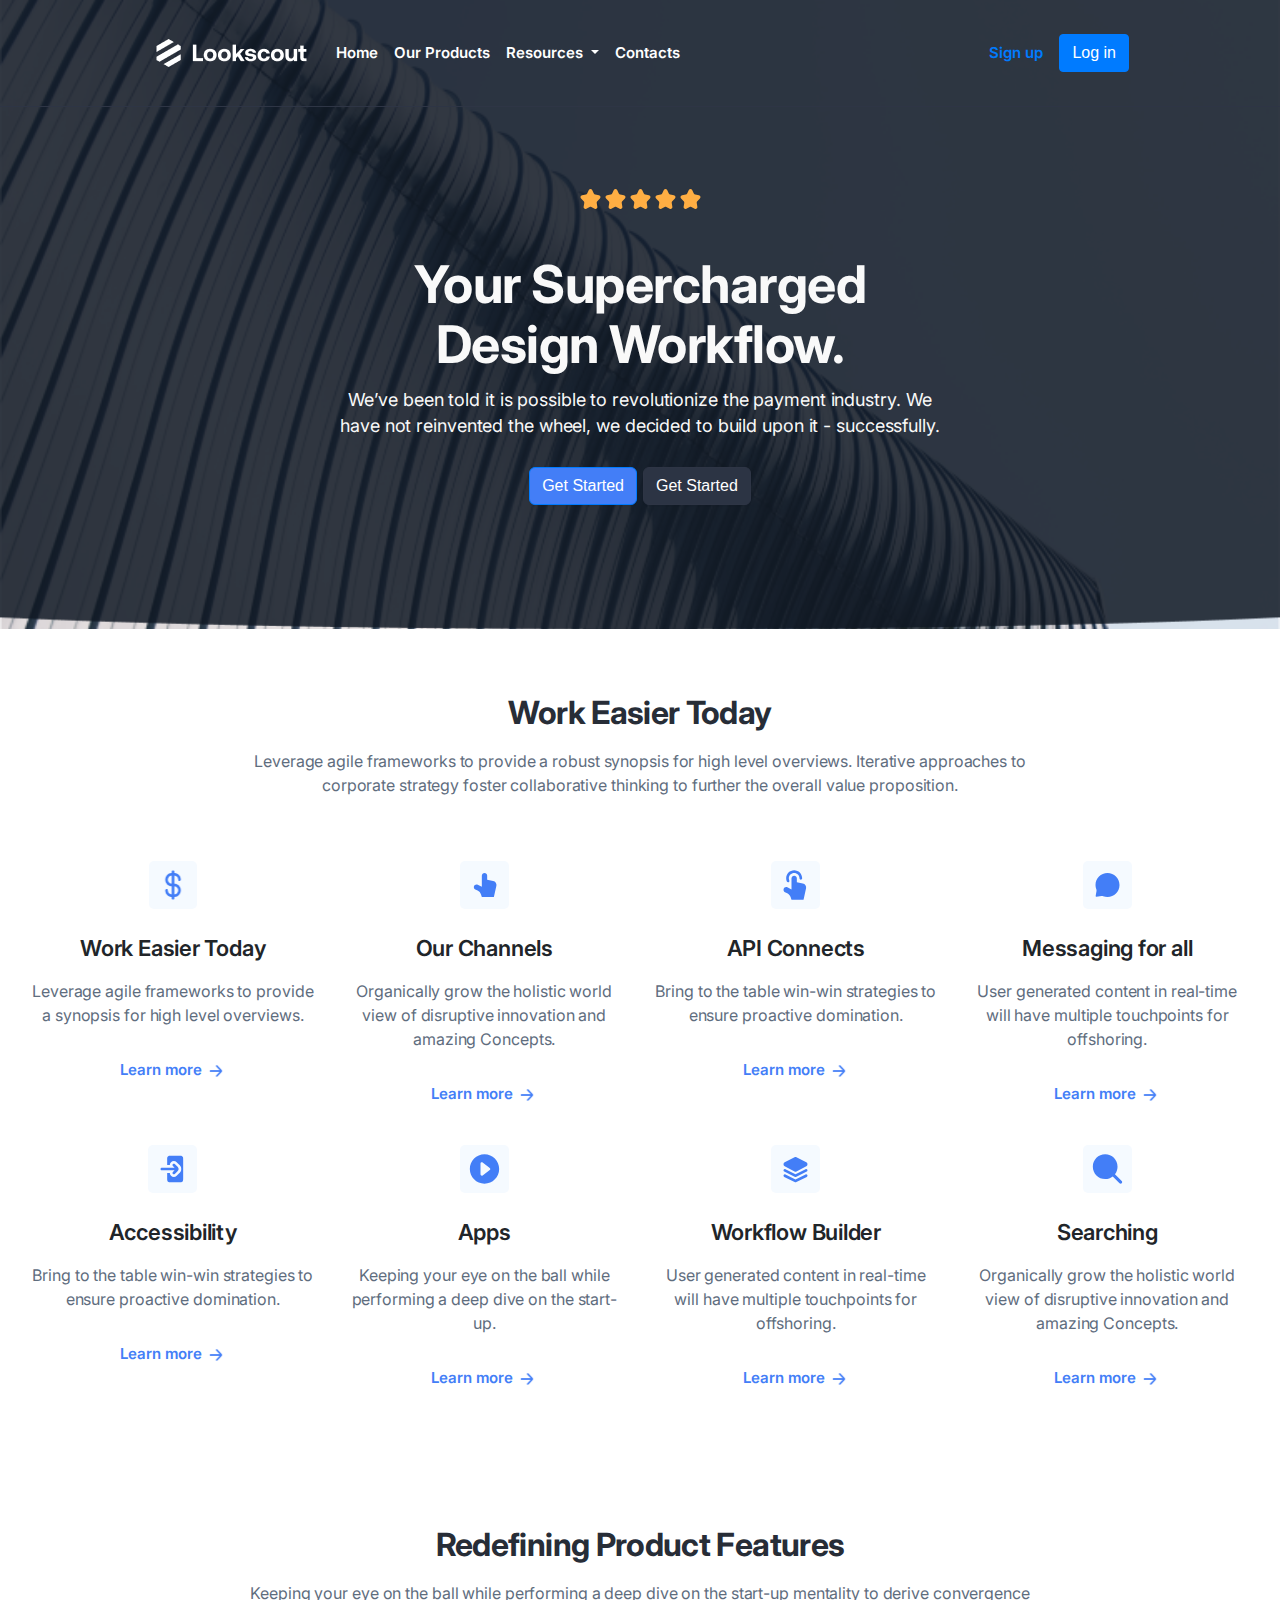
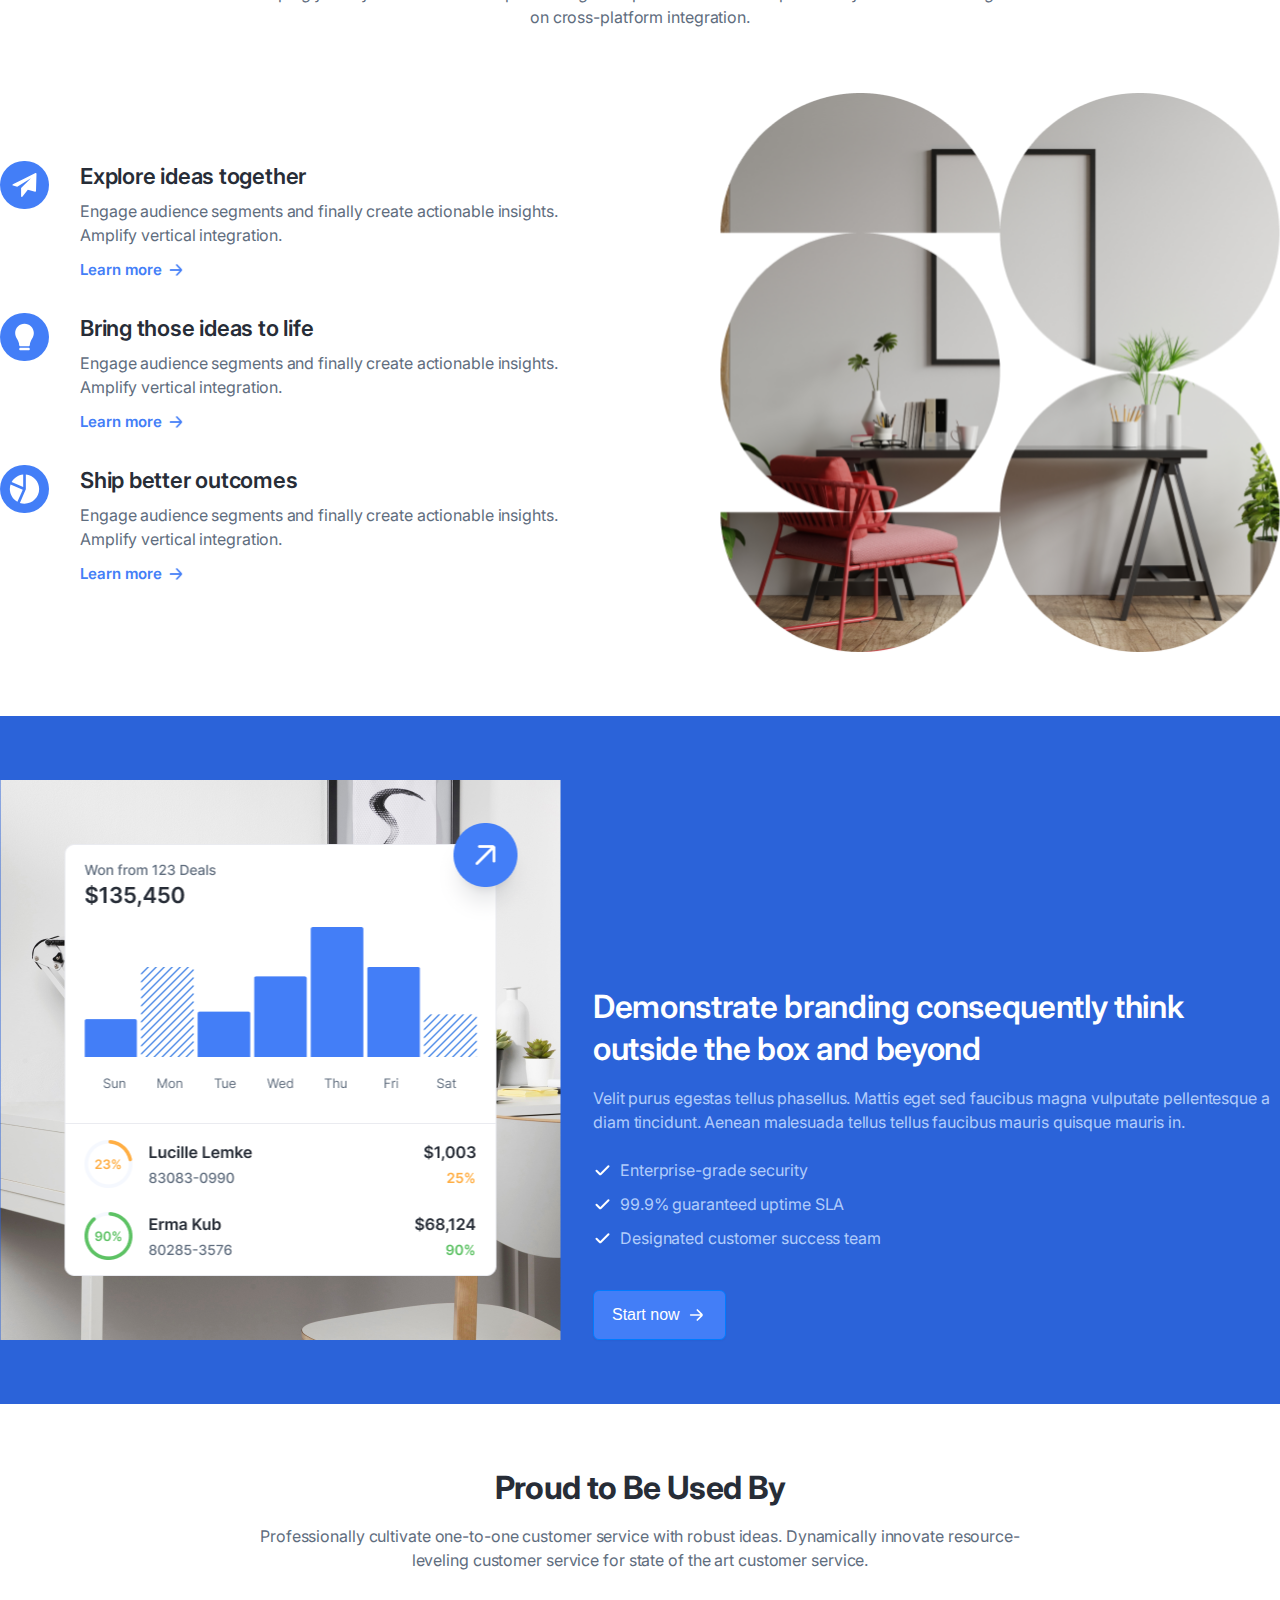
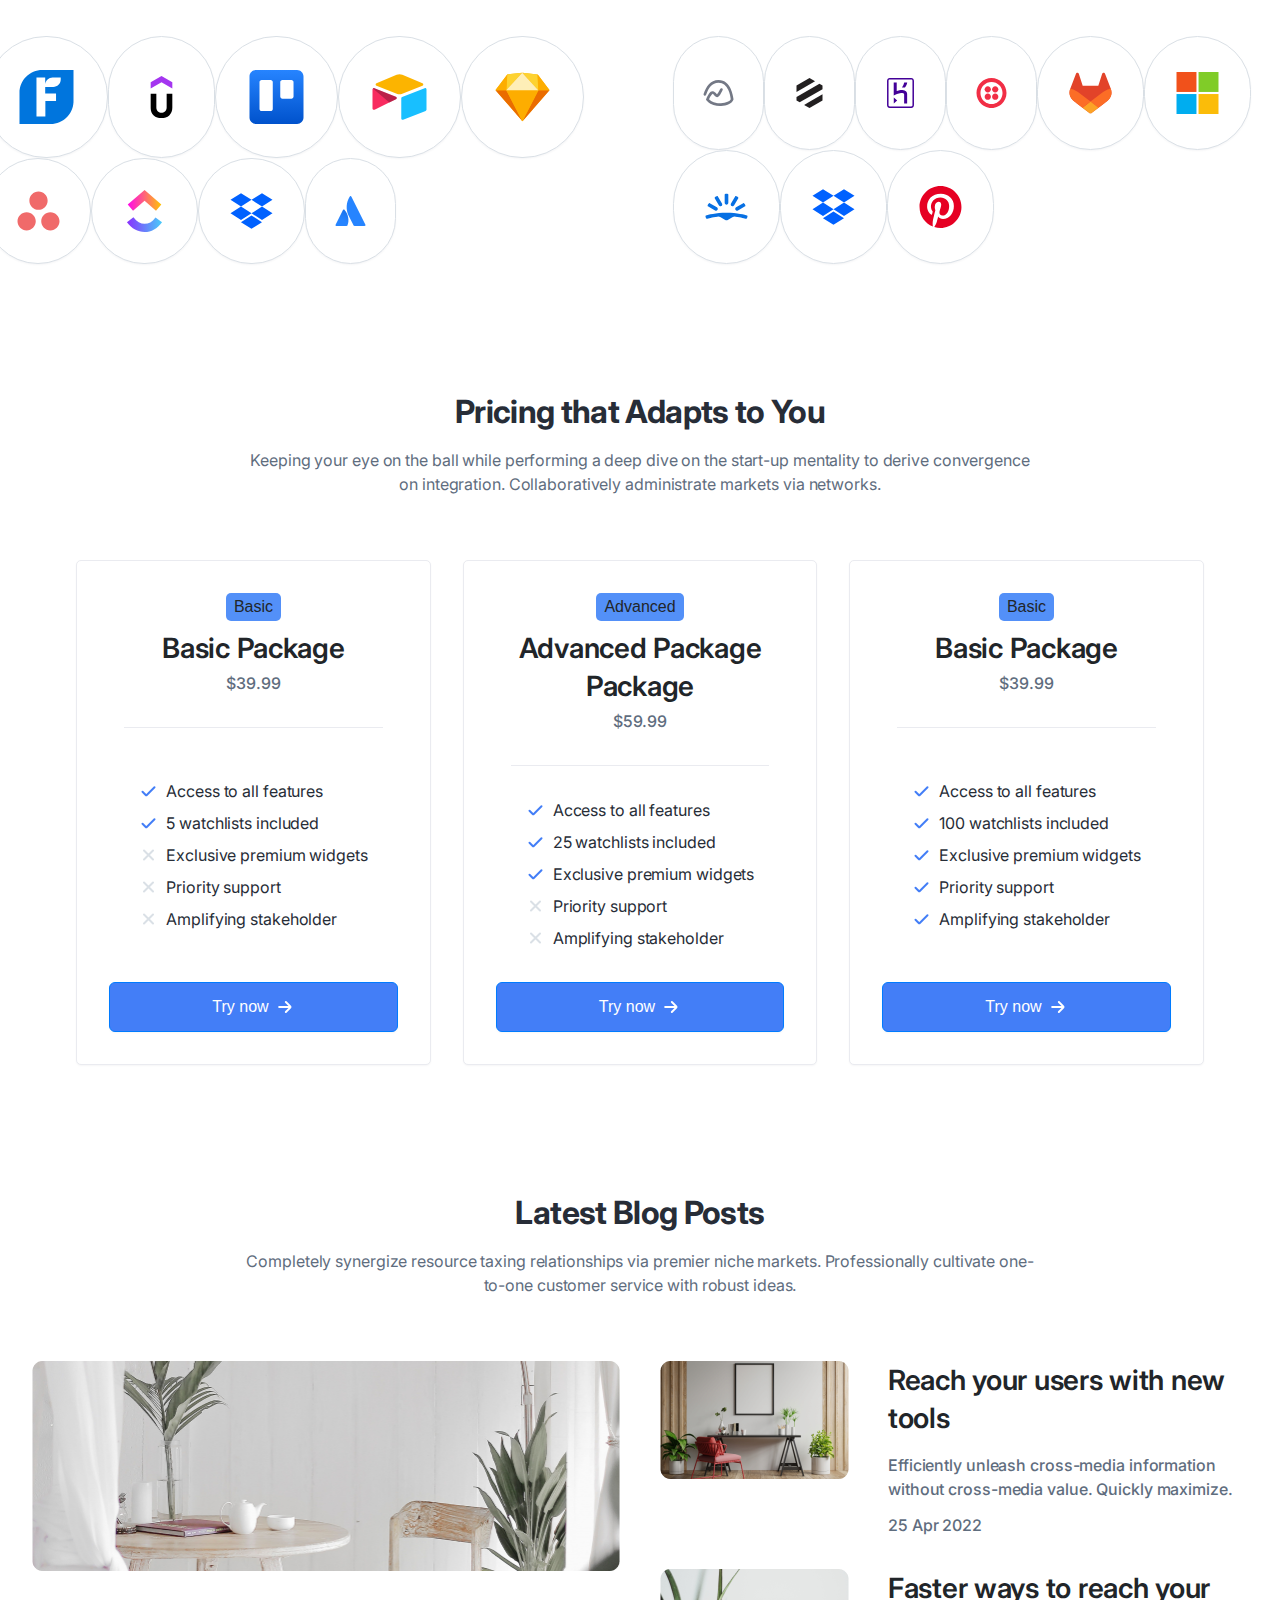
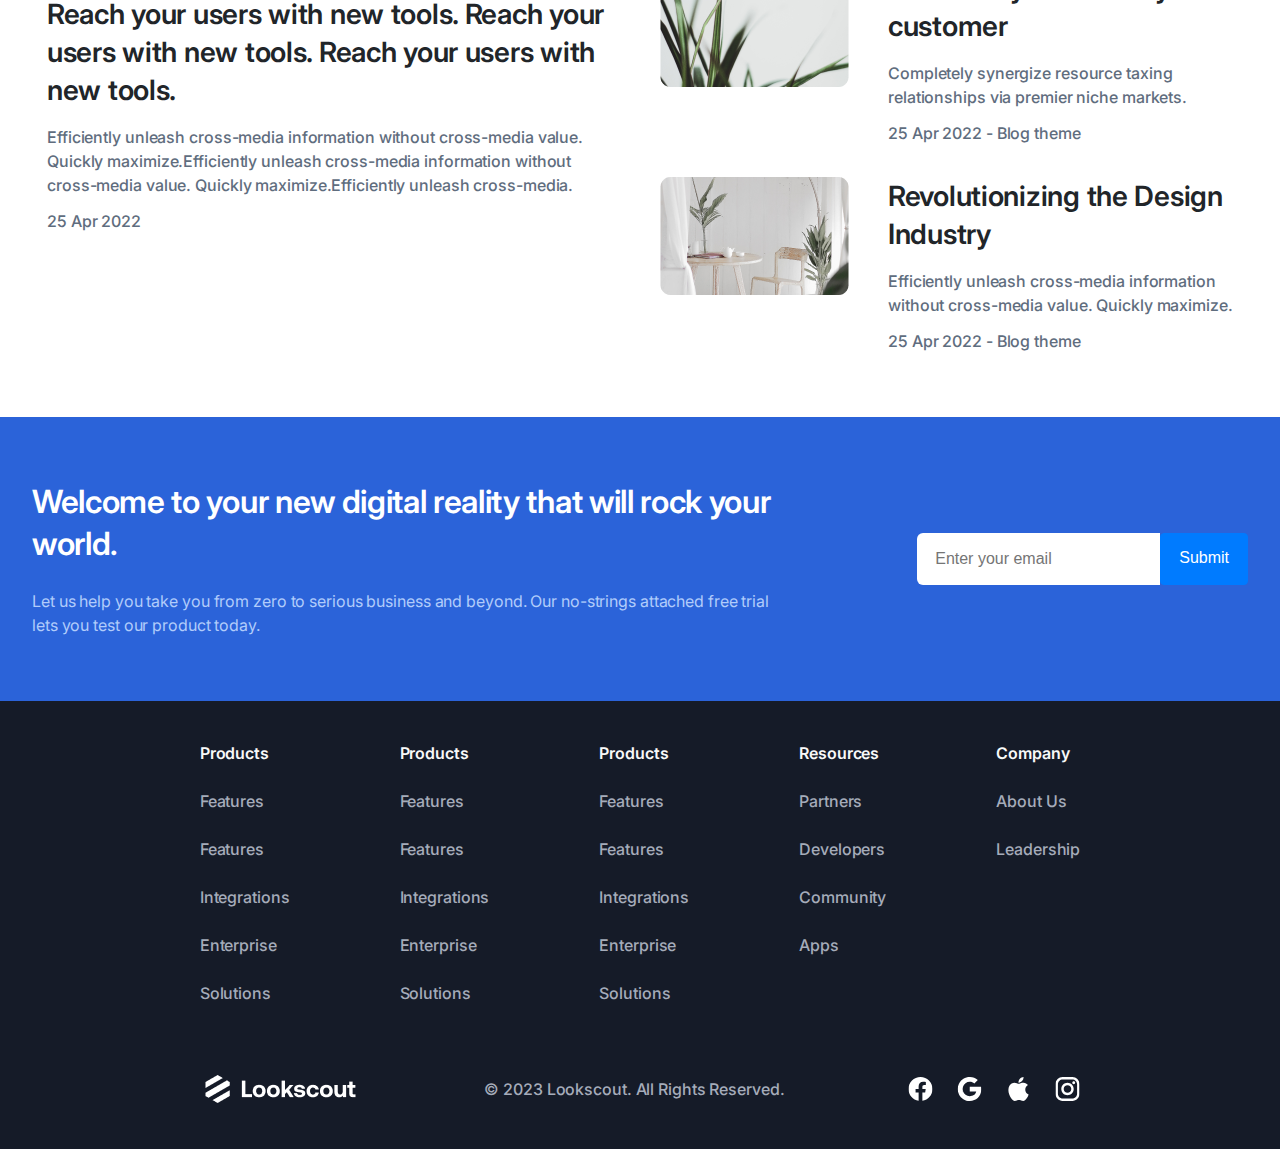
<file: index.html>
<!DOCTYPE html>
<html lang="en">
<head>
    <meta charset="UTF-8">
    <meta name="viewport" content="width=device-width, initial-scale=1.0">
    <link rel="stylesheet" href="https://cdn.jsdelivr.net/npm/bootstrap@4.0.0/dist/css/bootstrap.min.css" integrity="sha384-Gn5384xqQ1aoWXA+058RXPxPg6fy4IWvTNh0E263XmFcJlSAwiGgFAW/dAiS6JXm" crossorigin="anonymous">
    <script src="https://code.jquery.com/jquery-3.2.1.slim.min.js" integrity="sha384-KJ3o2DKtIkvYIK3UENzmM7KCkRr/rE9/Qpg6aAZGJwFDMVNA/GpGFF93hXpG5KkN" crossorigin="anonymous"></script>
    <script src="https://cdn.jsdelivr.net/npm/popper.js@1.12.9/dist/umd/popper.min.js" integrity="sha384-ApNbgh9B+Y1QKtv3Rn7W3mgPxhU9K/ScQsAP7hUibX39j7fakFPskvXusvfa0b4Q" crossorigin="anonymous"></script>
    <script src="https://cdn.jsdelivr.net/npm/bootstrap@4.0.0/dist/js/bootstrap.min.js" integrity="sha384-JZR6Spejh4U02d8jOt6vLEHfe/JQGiRRSQQxSfFWpi1MquVdAyjUar5+76PVCmYl" crossorigin="anonymous"></script>
    <link rel="stylesheet" href="index.css">
    <link href='https://fonts.googleapis.com/css?family=Inter' rel='stylesheet'>

    <title>Document</title>
</head>
<body>
    <div class="Nav-bar-and-welcome-text">
      <div class="Nav-bar-div">
        <nav class="navbar-position navbar navbar-expand-lg navbar-dark bg-transparent">
            <button class="navbar-toggler" type="button" data-toggle="collapse" data-target="#navbarTogglerDemo03" aria-controls="navbarTogglerDemo03" aria-expanded="false" aria-label="Toggle navigation">
              <span class="navbar-toggler-icon"></span>
            </button>
            <img class="navbar-brand" href="#" src="Company Logo.png"/>
            <div class="collapse navbar-collapse" id="navbarTogglerDemo03">
              <ul class="navbar-nav mr-auto mt-2 mt-lg-0">
                <li class="nav-item active">
                  <a class="nav-link" >Home</a>
                </li>
                <li class="nav-item active">
                  <a class="nav-link" >Our Products</a>
                </li>
                <li class="nav-item dropdown active">
                  <a class="nav-link dropdown-toggle" id="navbarDropdownMenuLink" data-toggle="dropdown" aria-haspopup="true" aria-expanded="false">
                    Resources
                  </a>
                  <div class="dropdown-menu" >
                  </div>
                </li>
                <li class="nav-item active">
                  <a class="nav-link disabled">Contacts</a>
                </li>

              </ul>
              <form class="form-inline my-2 my-lg-0">
                <a class="nav-link" href="#" >Sign up</a>
                <button type="button" class="btn btn-primary">Log in</button>
            </form>
            </div>
          </nav>
        </div>
        <div class="Container-welcome">
          <div class="card bg-transparent card-dark" >
            
            <a class="card-img-top" src="star fill.svg" alt="Card image cap">
              <img class="card-img-top-item" src="star fill.svg" >
              <img class="card-img-top-item" src="star fill.svg">
              <img class="card-img-top-item" src="star fill.svg">
              <img class="card-img-top-item" src="star fill.svg">   
              <img class="card-img-top-item" src="star fill.svg">   
            </a>

            
            <div class="card-body">
              <h5 class="card-title ">Your Supercharged
                 Design Workflow.</h5>
              <p class="card-text">We’ve been told it is possible to revolutionize the payment industry. We have not reinvented the wheel, we decided to build upon it - successfully.</p>
              <div class="btn-welcome-card ">
                <a href="#" class="btn btn-primary btn-welcome-card-blue">Get Started</a>
                <a href="#" class="btn btn-secondary btn-welcome-card-gray">Get Started</a>
              </div>
            </div>
          </div>
        </div>
    </div>

    <div class="features-div">
      <div class="features-Block-header">
        <div class="features-text-container">
          <div class="features-Head-Line-Supporting-Text">
            <a class="features-Head-Line">Work Easier Today</a>
            <a class="features-Head-Line-Subtitle">Leverage agile frameworks to provide a robust synopsis for high level overviews. Iterative approaches to corporate strategy foster collaborative thinking to further the overall value proposition. </a>
          </div>
        </div>
    </div>
    <div class="Container-features">
        <div class="row">
            <div class="col-12 col-md-6 col-lg-3">
              <div class="Vertical-Container">
                <div class="Icon-placeholder">
                  <img class="Container-Icon" src="Icon.png" alt="">
                </div>
                <div class="Paragraph-Container">
                  <a class="Exectue-Vertical-Heading">Work Easier Today</a>
                  <a class="Exectue-Vertical-Description">Leverage agile frameworks to provide a synopsis for high level overviews. </a>
                </div> 
                <a class="Exectue-Vertical-btn-text active nav-link">Learn more
                  <img class="Exectue-Vertical-btn-img" src="right.png" alt="">
                </a>
              </div>

            </div>
            <div class="col-12 col-md-6 col-lg-3">
              <div class="Vertical-Container">
                <div class="Icon-placeholder">
                  <svg xmlns="http://www.w3.org/2000/svg" width="33" height="32" viewBox="0 0 33 32" fill="none">
                    <path d="M25.8809 28L28.4034 16.691C28.9027 14.4524 27.4146 12.2547 25.1442 11.8777L19.1666 10.6667V6.57143C19.1666 5.15127 17.9254 4 16.5 4C15.0746 4 13.8333 5.24651 13.8333 6.66667L13.8365 17.7143L9.7314 15.6693C8.26547 14.9391 6.49022 15.6717 5.97193 17.2208C5.5481 18.4876 6.12372 19.8721 7.3225 20.4693L9.58935 21.5986C11.207 22.4044 12.4371 23.8175 13.0091 25.527L13.8365 28L25.8809 28Z" fill="#437EF7"/>
                    </svg>
                </div>
                <div class="Paragraph-Container">
                  <a class="Exectue-Vertical-Heading">Our Channels</a>
                  <a class="Exectue-Vertical-Description">Organically grow the holistic world view of disruptive innovation and amazing Concepts. </a>
                </div> 
                <a class="Exectue-Vertical-btn-text active nav-link">Learn more
                  <img class="Exectue-Vertical-btn-img" src="right.png" alt="">
                </a>
              </div>

            </div>
            <div class="col-12 col-md-6 col-lg-3">
              <div class="Vertical-Container">
                <div class="Icon-placeholder">
                  <svg xmlns="http://www.w3.org/2000/svg" width="33" height="32" viewBox="0 0 33 32" fill="none">
                    <path d="M9.83333 9.33325C9.83333 6.38773 12.2211 3.99992 15.1667 3.99992C18.1122 3.99992 20.5 6.38773 20.5 9.33325C20.5 10.0696 21.097 10.6666 21.8333 10.6666C22.5697 10.6666 23.1667 10.0696 23.1667 9.33325C23.1667 4.91497 19.5849 1.33325 15.1667 1.33325C10.7484 1.33325 7.16667 4.91497 7.16667 9.33325C7.16667 10.4686 7.40396 11.552 7.83292 12.5337C8.12775 13.2085 8.91377 13.5165 9.58855 13.2217C10.2633 12.9269 10.5714 12.1409 10.2765 11.4661C9.9919 10.8146 9.83333 10.0942 9.83333 9.33325Z" fill="#437EF7"/>
                    <path d="M27.07 19.3575L24.5476 30.6666L12.5032 30.6666L11.6758 28.1936C11.1038 26.4841 9.87372 25.071 8.25604 24.2651L5.98919 23.1359C4.7904 22.5387 4.21479 21.1542 4.63862 19.8874C5.15691 18.3383 6.93215 17.6056 8.39808 18.3359L12.5032 20.3809L12.5 9.33325C12.5 7.91309 13.7412 6.66658 15.1667 6.66658C16.5921 6.66658 17.8333 7.81785 17.8333 9.23802V13.3333L23.8109 14.5442C26.0813 14.9212 27.5694 17.1189 27.07 19.3575Z" fill="#437EF7"/>
                    </svg>                
                  </div>
                <div class="Paragraph-Container">
                  <a class="Exectue-Vertical-Heading">API Connects </a>
                  <a class="Exectue-Vertical-Description">Bring to the table win-win  strategies to ensure proactive domination. </a>
                </div> 
                <a class="Exectue-Vertical-btn-text active nav-link">Learn more
                  <img class="Exectue-Vertical-btn-img" src="right.png" alt="">
                </a>
              </div>

            </div>
            <div class="col-12 col-md-6 col-lg-3">
              <div class="Vertical-Container">
                <div class="Icon-placeholder">
                  <svg xmlns="http://www.w3.org/2000/svg" width="33" height="32" viewBox="0 0 33 32" fill="none">
                    <path d="M16.5 28C23.1274 28 28.5 22.6274 28.5 16C28.5 9.37258 23.1274 4 16.5 4C9.87258 4 4.5 9.37258 4.5 16C4.5 17.5427 4.79109 19.0173 5.32135 20.3721C5.52063 20.8812 5.6061 21.432 5.5153 21.9712L4.65555 27.0763C4.57943 27.5283 4.97165 27.9206 5.42368 27.8444L10.5288 26.9847C11.068 26.8939 11.6188 26.9794 12.1279 27.1787C13.4827 27.7089 14.9573 28 16.5 28Z" fill="#437EF7"/>
                    </svg>                
                  </div>
                <div class="Paragraph-Container">
                  <a class="Exectue-Vertical-Heading">Messaging for all</a>
                  <a class="Exectue-Vertical-Description">User generated content in real-time will have multiple touchpoints for offshoring.</a>
                </div> 
                <a class="Exectue-Vertical-btn-text active nav-link">Learn more
                  <img class="Exectue-Vertical-btn-img" src="right.png" alt="">
                </a>
              </div>

            </div>
        </div>
        <div class="row">
          <div class="col-12 col-md-6 col-lg-3">
            <div class="Vertical-Container">
              <div class="Icon-placeholder">
                <svg xmlns="http://www.w3.org/2000/svg" width="33" height="32" viewBox="0 0 33 32" fill="none">
                  <path d="M21.2977 13.5788C21.5357 13.8168 21.7674 14.0485 21.9476 14.2608C22.1455 14.4939 22.3583 14.7898 22.4838 15.176C22.6578 15.7116 22.6578 16.2885 22.4838 16.8241C22.3583 17.2104 22.1455 17.5063 21.9476 17.7394C21.7674 17.9517 21.5357 18.1834 21.2977 18.4213L18.7761 20.9429C18.2554 21.4636 17.4112 21.4636 16.8905 20.9429C16.3698 20.4222 16.3698 19.578 16.8905 19.0573L18.6143 17.3334H5.83333C5.09695 17.3334 4.5 16.7365 4.5 16.0001C4.5 15.2637 5.09695 14.6667 5.83333 14.6667H18.6143L16.8905 12.9429C16.3698 12.4222 16.3698 11.578 16.8905 11.0573C17.4112 10.5366 18.2554 10.5366 18.7761 11.0573L21.2977 13.5788Z" fill="#437EF7"/>
                  <path d="M11.1667 6.93341C11.1667 5.43994 11.1667 4.6932 11.4573 4.12277C11.713 3.62101 12.1209 3.21306 12.6227 2.9574C13.1931 2.66675 13.9399 2.66675 15.4333 2.66675H22.9C24.3935 2.66675 25.1402 2.66675 25.7106 2.9574C26.2124 3.21306 26.6204 3.62101 26.876 4.12277C27.1667 4.6932 27.1667 5.43994 27.1667 6.93341V25.0667C27.1667 26.5602 27.1667 27.307 26.876 27.8774C26.6204 28.3792 26.2124 28.7871 25.7106 29.0428C25.1402 29.3334 24.3935 29.3334 22.9 29.3334H15.4333C13.9399 29.3334 13.1931 29.3334 12.6227 29.0428C12.1209 28.7871 11.713 28.3792 11.4573 27.8774C11.1667 27.307 11.1667 26.5602 11.1667 25.0667V20.0001H13.8333C13.8333 21.0238 14.2238 22.0475 15.0049 22.8285C16.567 24.3906 19.0996 24.3906 20.6617 22.8285L23.2149 20.2753C23.4289 20.0615 23.7282 19.7625 23.9805 19.4652C24.2863 19.105 24.7426 18.5018 25.02 17.6482C25.368 16.577 25.368 15.4232 25.02 14.352C24.7426 13.4983 24.2863 12.8952 23.9805 12.535C23.7281 12.2376 23.4289 11.9386 23.2149 11.7248L20.6617 9.17166C19.0996 7.60956 16.567 7.60956 15.0049 9.17165C14.2238 9.9527 13.8333 10.9764 13.8333 12.0001H11.1667V6.93341Z" fill="#437EF7"/>
                  </svg>             
                </div>
              <div class="Paragraph-Container">
                <a class="Exectue-Vertical-Heading">Accessibility</a>
                <a class="Exectue-Vertical-Description">Bring to the table win-win  strategies to ensure proactive domination.</a>
              </div> 
              <a class="Exectue-Vertical-btn-text active nav-link">Learn more
                <img class="Exectue-Vertical-btn-img" src="right.png" alt="">
              </a>
            </div>

          </div>
          <div class="col-12 col-md-6 col-lg-3">
            <div class="Vertical-Container">
              <div class="Icon-placeholder">
                <svg xmlns="http://www.w3.org/2000/svg" width="33" height="32" viewBox="0 0 33 32" fill="none">
                  <path fill-rule="evenodd" clip-rule="evenodd" d="M16.5 30.6666C24.6002 30.6666 31.1666 24.1001 31.1666 15.9999C31.1666 7.89974 24.6002 1.33325 16.5 1.33325C8.3998 1.33325 1.83331 7.89974 1.83331 15.9999C1.83331 24.1001 8.3998 30.6666 16.5 30.6666ZM14.6333 9.59992C13.7543 8.94068 12.5 9.56786 12.5 10.6666V21.3333C12.5 22.432 13.7543 23.0592 14.6333 22.3999L21.7444 17.0666C22.4555 16.5333 22.4555 15.4666 21.7444 14.9333L14.6333 9.59992Z" fill="#437EF7"/>
                  </svg>              
                </div>
              <div class="Paragraph-Container">
                <a class="Exectue-Vertical-Heading">Apps </a>
                <a class="Exectue-Vertical-Description">Keeping your eye on the ball while performing a deep dive on the start-up.</a>
              </div> 
              <a class="Exectue-Vertical-btn-text active nav-link">Learn more
                <img class="Exectue-Vertical-btn-img" src="right.png" alt="">
              </a>
            </div>

          </div>
          <div class="col-12 col-md-6 col-lg-3">
            <div class="Vertical-Container">
              <div class="Icon-placeholder">
                <svg xmlns="http://www.w3.org/2000/svg" width="33" height="32" viewBox="0 0 33 32" fill="none">
                  <path d="M15.5396 4.23503C16.1442 3.92165 16.8558 3.92166 17.4604 4.23503L27.3129 9.34209C28.8957 10.1625 28.8957 12.5041 27.3129 13.3246L17.4604 18.4316C16.8558 18.745 16.1442 18.745 15.5396 18.4316L5.6871 13.3246C4.10432 12.5041 4.10431 10.1625 5.6871 9.34209L15.5396 4.23503Z" fill="#437EF7"/>
                  <path d="M6.43317 16.1425C5.77551 15.8113 4.97383 16.0759 4.64255 16.7335C4.31128 17.3912 4.57587 18.1929 5.23353 18.5241L15.602 23.7469C16.167 24.0315 16.833 24.0315 17.398 23.7469L27.7665 18.5241C28.4242 18.1929 28.6887 17.3912 28.3575 16.7335C28.0262 16.0759 27.2245 15.8113 26.5669 16.1425L16.5 21.2134L6.43317 16.1425Z" fill="#437EF7"/>
                  <path d="M6.43317 21.5155C5.77551 21.1842 4.97383 21.4488 4.64255 22.1065C4.31128 22.7641 4.57587 23.5658 5.23353 23.8971L15.602 29.1199C16.167 29.4045 16.833 29.4045 17.398 29.1199L27.7665 23.8971C28.4242 23.5658 28.6887 22.7641 28.3575 22.1065C28.0262 21.4488 27.2245 21.1842 26.5669 21.5155L16.5 26.5863L6.43317 21.5155Z" fill="#437EF7"/>
                  </svg>              
                </div>
              <div class="Paragraph-Container">
                <a class="Exectue-Vertical-Heading">Workflow Builder</a>
                <a class="Exectue-Vertical-Description">User generated content in real-time will have multiple touchpoints for offshoring.</a>
              </div> 
              <a class="Exectue-Vertical-btn-text active nav-link">Learn more
                <img class="Exectue-Vertical-btn-img" src="right.png" alt="">
              </a>
            </div>

          </div>
          <div class="col-12 col-md-6 col-lg-3">
            <div class="Vertical-Container">
              <div class="Icon-placeholder">
                <svg xmlns="http://www.w3.org/2000/svg" width="33" height="32" viewBox="0 0 33 32" fill="none">
                  <path d="M23.9411 21.2577C25.5669 19.1663 26.5351 16.5382 26.5351 13.6841C26.5351 6.86291 21.0054 1.33325 14.1842 1.33325C7.363 1.33325 1.83333 6.86291 1.83333 13.6841C1.83333 20.5053 7.363 26.0349 14.1842 26.0349C17.0383 26.0349 19.6663 25.0668 21.7578 23.4411L28.5311 30.2144C29.134 30.8173 30.1116 30.8173 30.7145 30.2144C31.3174 29.6115 31.3174 28.634 30.7145 28.0311L23.9411 21.2577Z" fill="#437EF7"/>
                  </svg>              
                </div>
              <div class="Paragraph-Container">
                <a class="Exectue-Vertical-Heading">Searching </a>
                <a class="Exectue-Vertical-Description">Organically grow the holistic world view of disruptive innovation and amazing Concepts. </a>
              </div> 
              <a class="Exectue-Vertical-btn-text active nav-link">Learn more
                <img class="Exectue-Vertical-btn-img" src="right.png" alt="">
              </a>
            </div>

          </div>
    
        </div>
      </div>
    </div>

    <div class="left-to-right">
      <div class="features-Block-header">
        <div class="features-text-container">
          <div class="features-Head-Line-Supporting-Text">
            <a class="features-Head-Line">Redefining Product Features</a>
            <a class="features-Head-Line-Subtitle">Keeping your eye on the ball while performing a deep dive on the start-up mentality to  derive convergence on cross-platform integration.</a>
          </div>
        </div>
      </div>
      
      <div class="content">
        <div class="left-to-right-base">
          <div class="check">
            <div class="check check-vertical">
              <div class="Icon-placeholder left-to-right-icon">
                <svg xmlns="http://www.w3.org/2000/svg" width="33" height="32" viewBox="0 0 33 32" fill="none">
                  <path d="M27.4839 4.07472L4.88822 15.3143C4.31362 15.6001 4.3947 16.44 5.01349 16.6118L9.218 17.8129L22.9175 9.14002L13.0883 18.9185V27.3001C13.0883 27.9361 13.8731 28.2412 14.3065 27.7736L19.8369 20.7272L27.0956 22.7424C27.535 22.8644 27.9727 22.5438 27.9861 22.0902L28.4997 4.71999C28.5153 4.19198 27.9588 3.83849 27.4839 4.07472Z" fill="white"/>
                </svg>
              </div>
              <div class="container">
                <div class="Paragraph-Container Paragraph-Container-left-to-right">
                  <div class="Exectue-Vertical-Heading left-to-right-additional">Explore ideas together</div>
                  <div class="Exectue-Vertical-Description left-to-right-additional">Engage audience segments and finally create actionable insights. Amplify vertical integration.</div>
                </div>
                <div>
                  <a class="Exectue-Vertical-btn-text active nav-link left-to-right-additional">Learn more
                    <img class="Exectue-Vertical-btn-img" src="right.png" alt="">
                  </a>
                </div>
              </div>
            </div>
            <div class="check check-vertical">
              <div class="Icon-placeholder left-to-right-icon">
                <svg xmlns="http://www.w3.org/2000/svg" width="33" height="32" viewBox="0 0 33 32" fill="none">
                  <path d="M16.5 2.66675C11.3453 2.66675 7.16663 6.84542 7.16663 12.0001C7.16663 13.3815 7.4676 14.6962 8.00881 15.8792C8.3459 16.6161 8.72784 17.3403 9.093 18.03L9.13284 18.1052C9.48944 18.7786 9.82899 19.4198 10.1315 20.0648C10.7601 21.4048 11.1666 22.6373 11.1666 23.8809C11.1666 24.6831 11.817 25.3334 12.6192 25.3334H20.3807C21.183 25.3334 21.8333 24.6831 21.8333 23.8809C21.8333 22.6373 22.2398 21.4048 22.8684 20.0648C23.1709 19.4199 23.5105 18.7787 23.867 18.1053L23.9069 18.03C24.2721 17.3403 24.654 16.6161 24.9911 15.8792C25.5323 14.6962 25.8333 13.3815 25.8333 12.0001C25.8333 6.84542 21.6546 2.66675 16.5 2.66675Z" fill="white"/>
                  <path d="M12.5 26.6667C11.7636 26.6667 11.1666 27.2637 11.1666 28.0001C11.1666 28.7365 11.7636 29.3334 12.5 29.3334H20.5C21.2363 29.3334 21.8333 28.7365 21.8333 28.0001C21.8333 27.2637 21.2363 26.6667 20.5 26.6667H12.5Z" fill="white"/>
                  </svg>
              </div>
              <div class="container">
                <div class="Paragraph-Container Paragraph-Container-left-to-right">
                  <div class="Exectue-Vertical-Heading left-to-right-additional">Bring those ideas to life</div>
                  <div class="Exectue-Vertical-Description left-to-right-additional">Engage audience segments and finally create actionable insights. Amplify vertical integration.</div>
                </div>
                <div>
                  <a class="Exectue-Vertical-btn-text active nav-link left-to-right-additional">Learn more
                    <img class="Exectue-Vertical-btn-img" src="right.png" alt="">
                  </a>
                </div>
              </div>
            </div>
            <div class="check check-vertical">
              <div class="Icon-placeholder left-to-right-icon">
                <svg xmlns="http://www.w3.org/2000/svg" width="33" height="32" viewBox="0 0 33 32" fill="none">
                  <path d="M2.57596 11.3796C2.09418 12.8322 1.83337 14.3856 1.83337 15.9999C1.83337 21.5391 4.90404 26.3611 9.43599 28.8565L14.7448 16.6889L2.57596 11.3796Z" fill="white"/>
                  <path d="M3.64349 8.93593L15.1667 13.9636V1.39307C10.1937 1.84121 5.93641 4.77168 3.64349 8.93593Z" fill="white"/>
                  <path d="M16.5 30.6666C14.8857 30.6666 13.3323 30.4058 11.8796 29.924L17.7107 16.5593C17.7517 16.4708 17.7832 16.377 17.8041 16.2793C17.8262 16.1764 17.8357 16.0727 17.8334 15.9702V1.39307C25.3087 2.0667 31.1667 8.34922 31.1667 15.9999C31.1667 24.1001 24.6002 30.6666 16.5 30.6666Z" fill="white"/>
                  </svg>
              </div>
              <div class="container">
                <div class="Paragraph-Container Paragraph-Container-left-to-right">
                  <div class="Exectue-Vertical-Heading left-to-right-additional">Ship better outcomes</div>
                  <div class="Exectue-Vertical-Description left-to-right-additional">Engage audience segments and finally create actionable insights. Amplify vertical integration.</div>
                </div>
                <div>
                  <a class="Exectue-Vertical-btn-text active nav-link left-to-right-additional">Learn more
                    <img class="Exectue-Vertical-btn-img" src="right.png" alt="">
                  </a>
                </div>
              </div>
            </div>
          </div>
          <div class="left-to-right-picture">
            <img class="img-fluid left-to-right-pic-change" src="Photo1.png">
          </div>
        </div>

      </div>
    </div>

    <div class="left-to-right stats">                                                                                                                                                                                                                                                                                                                                                                                                                                 
      <div class="content stat-content">
        <img src="statspicture.png" class="img-fluid">
        <div class="left-to-right-base left-to-right-base-stat">
          <div class="Vertical-Container">
            <div class="Paragraph-Container paragraph-Container-stat">
              <div class="paragraph-Container-stat-head">Demonstrate branding consequently think outside the box and beyond</div>
              <div class="paragraph-Container-stat-desc">Velit purus egestas tellus phasellus. Mattis eget sed faucibus magna vulputate pellentesque a diam tincidunt. Aenean malesuada tellus tellus faucibus mauris quisque mauris in.</div>
            </div>
            <div class="container container-stat">
              <div class="horizontal-container">
                <svg xmlns="http://www.w3.org/2000/svg" width="19" height="18" viewBox="0 0 19 18" fill="none">
                  <path d="M15.5 5.25L7.78033 12.9697C7.48744 13.2626 7.01256 13.2626 6.71967 12.9697L3.5 9.75" stroke="white" stroke-width="2" stroke-linecap="round"/>
                </svg>
                <div class="paragraph-Container-stat-desc">Enterprise-grade security</div>
              </div>
              <div class="horizontal-container">
                <svg xmlns="http://www.w3.org/2000/svg" width="19" height="18" viewBox="0 0 19 18" fill="none">
                  <path d="M15.5 5.25L7.78033 12.9697C7.48744 13.2626 7.01256 13.2626 6.71967 12.9697L3.5 9.75" stroke="white" stroke-width="2" stroke-linecap="round"/>
                </svg>
                <div class="paragraph-Container-stat-desc">99.9% guaranteed uptime SLA</div>
              </div>
              <div class="horizontal-container">
                <svg xmlns="http://www.w3.org/2000/svg" width="19" height="18" viewBox="0 0 19 18" fill="none">
                  <path d="M15.5 5.25L7.78033 12.9697C7.48744 13.2626 7.01256 13.2626 6.71967 12.9697L3.5 9.75" stroke="white" stroke-width="2" stroke-linecap="round"/>
                </svg>
                <div class="paragraph-Container-stat-desc">Designated customer success team</div>
              </div>
            </div>
          </div>
          <div class="btn btn-primary btn-stat">Start now
            <svg xmlns="http://www.w3.org/2000/svg" width="21" height="20" viewBox="0 0 21 20" fill="none">
              <path d="M4.66666 10H15.5M11.3333 5L15.7441 9.41074C16.0695 9.73618 16.0695 10.2638 15.7441 10.5893L11.3333 15" stroke="white" stroke-width="1.67" stroke-linecap="round"/>
            </svg>
          </div>
        </div>
      </div>
    </div>

    <div class="logo-section">
      <div class="features-Block-header">
        <div class="features-text-container">
          <div class="features-Head-Line-Supporting-Text">
            <a class="features-Head-Line">Proud to Be Used By</a>
            <a class="features-Head-Line-Subtitle">Professionally cultivate one-to-one customer service with robust ideas. Dynamically innovate resource-leveling customer service for state of the art customer service.</a>
          </div>
        </div>
      </div>

      <div class="pagination-container">
        <div class="pagination-icons d-flex flex-direction-row ">
          <div class="row">

          <div class="display-rounded-logo">
            <svg xmlns="http://www.w3.org/2000/svg" width="73" height="72" viewBox="0 0 73 72" fill="none">
              <path d="M25.3443 14.8204H53.476V56.6946H25.3443V14.8204Z" fill="white"/>
              <path d="M32.2964 9C19.6856 9 9.5 19.1856 9.5 31.7964V63H40.7036C53.3144 63 63.5 52.8144 63.5 40.2036V9H32.2964ZM50.7275 18.5389C50.7275 22.7425 47.3323 25.976 43.2904 25.976H35.2066V32.4431H46.0389V39.8802H35.3683V55.4012H26.476V16.5988H35.2066V23.5509C35.5299 19.6707 38.7635 16.5988 42.6437 16.5988H50.7275V18.5389Z" fill="#0075DD"/>
              </svg>
          </div>
          <div class="display-rounded-logo">
            <svg xmlns="http://www.w3.org/2000/svg" width="57" height="56" viewBox="0 0 57 56" fill="none">
              <path d="M39.3216 19.5074L28.4982 13.2537L17.6766 19.5074V13.2537L28.5 7L39.3233 13.2537L39.3216 19.5074Z" fill="#A435F0"/>
              <path d="M23.3469 24.7602V38.5441C23.3469 42.1054 26.0044 43.8417 28.5 43.8417C31.0164 43.8417 33.6548 42.0602 33.6548 38.4971V24.7602H39.3233V38.8732C39.3233 42.1542 38.2924 44.6846 36.2322 46.4209C34.1685 48.1554 31.5929 49 28.4512 49C25.3131 49 22.7357 48.1571 20.7225 46.4209C18.7076 44.6863 17.6766 42.25 17.6766 39.0126V24.7602H23.3469Z" fill="black"/>
              </svg>
          </div>
          <div class="display-rounded-logo"><svg xmlns="http://www.w3.org/2000/svg" width="73" height="72" viewBox="0 0 73 72" fill="none">
            <path fill-rule="evenodd" clip-rule="evenodd" d="M57.0895 9.01746H15.9192C12.3774 9.01746 9.50488 11.8861 9.50005 15.4279V56.5376C9.4932 58.2446 10.1664 59.8839 11.371 61.0934C12.5756 62.3028 14.2122 62.9827 15.9192 62.9827H57.0895C58.7949 62.9804 60.4294 62.2995 61.632 61.0903C62.8347 59.8811 63.5068 58.2431 63.5 56.5376V15.4279C63.4951 11.8895 60.6279 9.02222 57.0895 9.01746ZM32.7887 47.8866C32.7864 48.4571 32.557 49.0032 32.1511 49.4042C31.7453 49.8052 31.1965 50.028 30.6259 50.0235H21.6289C20.4521 50.0186 19.5007 49.0633 19.5007 47.8866V21.1116C19.5007 19.9349 20.4521 18.9796 21.6289 18.9748H30.6259C31.8041 18.9795 32.758 19.9335 32.7628 21.1116L32.7887 47.8866ZM53.5512 35.5935C53.5512 36.1647 53.3226 36.7122 52.9162 37.1137C52.5098 37.5151 51.9596 37.7372 51.3884 37.7304H42.3914C41.2132 37.7255 40.2593 36.7716 40.2546 35.5935V21.1116C40.2593 19.9335 41.2132 18.9795 42.3914 18.9748H51.3884C52.5652 18.9796 53.5166 19.9349 53.5166 21.1116L53.5512 35.5935Z" fill="url(#paint0_linear_417_32105)"/>
            <defs>
            <linearGradient id="paint0_linear_417_32105" x1="36.526" y1="62.9827" x2="36.526" y2="9.01746" gradientUnits="userSpaceOnUse">
            <stop stop-color="#0052CC"/>
            <stop offset="1" stop-color="#2684FF"/>
            </linearGradient>
            </defs>
            </svg></div>
          <div class="display-rounded-logo"><svg xmlns="http://www.w3.org/2000/svg" width="73" height="72" viewBox="0 0 73 72" fill="none">
            <path d="M33.613 13.7767L13.4801 22.1854C12.3606 22.6531 12.3722 24.2585 13.4988 24.7093L33.7155 32.8015C35.4918 33.5126 37.47 33.5126 39.2463 32.8015L59.4634 24.7089C60.5896 24.2585 60.6019 22.6534 59.4817 22.1857L39.3494 13.7764C37.5127 13.0092 35.4497 13.0095 33.613 13.7767Z" fill="#FCB400"/>
            <path d="M38.2747 37.2201V57.436C38.2747 58.3973 39.2353 59.0559 40.1207 58.7016L62.6484 49.8755C62.8997 49.775 63.1152 49.6006 63.267 49.3749C63.4189 49.1492 63.5001 48.8827 63.5 48.6099V28.3943C63.5 27.4327 62.5394 26.7743 61.654 27.1286L39.1263 35.9548C38.8751 36.0554 38.6596 36.2298 38.5078 36.4555C38.356 36.6811 38.2748 36.9473 38.2747 37.2201Z" fill="#18BFFF"/>
            <path d="M33.0142 38.2625L26.3284 41.5209L25.6496 41.8521L11.5365 48.6778C10.6422 49.1135 9.5 48.4554 9.5 47.4522V28.4782C9.5 28.1153 9.68436 27.802 9.93159 27.5663C10.033 27.4644 10.1481 27.3772 10.2734 27.3075C10.6104 27.1032 11.0915 27.0487 11.5005 27.212L32.9018 35.7713C33.9897 36.207 34.0751 37.7453 33.0142 38.2625Z" fill="#F82B60"/>
            <path d="M33.0142 38.2625L26.3284 41.5209L9.93159 27.5663C10.033 27.4644 10.1481 27.3772 10.2734 27.3075C10.6104 27.1032 11.0915 27.0487 11.5005 27.212L32.9018 35.7713C33.9897 36.207 34.0751 37.7453 33.0142 38.2625Z" fill="black" fill-opacity="0.25"/>
            </svg></div>
          <div class="display-rounded-logo"><svg xmlns="http://www.w3.org/2000/svg" width="73" height="72" viewBox="0 0 73 72" fill="none">
            <path fill-rule="evenodd" clip-rule="evenodd" d="M21.2808 13.3834L36.498 11.7893L51.7162 13.3834L63.4981 29.0553L36.4991 60.2106L9.5 29.0553L21.2808 13.3834Z" fill="#FDB300"/>
            <path fill-rule="evenodd" clip-rule="evenodd" d="M20.4364 29.2437L36.4991 60.2106L9.5 29.2437H20.4364Z" fill="#EA6C00"/>
            <path fill-rule="evenodd" clip-rule="evenodd" d="M52.5647 29.2437L36.4991 60.2106L63.5 29.2437H52.5647Z" fill="#EA6C00"/>
            <path fill-rule="evenodd" clip-rule="evenodd" d="M20.1915 29.2437H52.253L36.2222 60.2105L20.1915 29.2437Z" fill="#FDAD00"/>
            <path fill-rule="evenodd" clip-rule="evenodd" d="M35.9411 11.7893L21.0199 13.4005L20.1915 29.2437L35.9411 11.7893Z" fill="#FDD231"/>
            <path fill-rule="evenodd" clip-rule="evenodd" d="M36.498 11.7893L51.4157 13.4005L52.253 29.2437L36.498 11.7893Z" fill="#FDD231"/>
            <path fill-rule="evenodd" clip-rule="evenodd" d="M63.5 29.2437L51.6873 13.4755L52.5349 29.2411L63.5 29.2437Z" fill="#FDAD00"/>
            <path fill-rule="evenodd" clip-rule="evenodd" d="M9.5 29.2437L21.3117 13.4755L20.464 29.2411L9.5 29.2437Z" fill="#FDAD00"/>
            <path fill-rule="evenodd" clip-rule="evenodd" d="M36.2222 11.7893L20.1915 29.2437H52.253L36.2222 11.7893Z" fill="#FEEEB7"/>
            </svg></div>
          <div class="display-rounded-logo"><svg xmlns="http://www.w3.org/2000/svg" width="56" height="56" viewBox="0 0 56 56" fill="none">
            <path fill-rule="evenodd" clip-rule="evenodd" d="M40.3658 29.1396C35.3211 29.1396 31.2316 33.222 31.2316 38.2581C31.2316 43.294 35.3211 47.3764 40.3658 47.3764C45.4106 47.3764 49.5 43.294 49.5 38.2581C49.5 33.222 45.4106 29.1396 40.3658 29.1396ZM16.6342 29.1404C11.5896 29.1404 7.5 33.222 7.5 38.2581C7.5 43.294 11.5896 47.3764 16.6342 47.3764C21.6791 47.3764 25.7689 43.294 25.7689 38.2581C25.7689 33.222 21.6791 29.1404 16.6342 29.1404ZM37.6341 17.7416C37.6341 22.7778 33.5447 26.8606 28.5001 26.8606C23.4552 26.8606 19.3658 22.7778 19.3658 17.7416C19.3658 12.7064 23.4552 8.62366 28.5001 8.62366C33.5447 8.62366 37.6341 12.7064 37.6341 17.7416Z" fill="#F06A6A"/>
            </svg></div>
          <div class="display-rounded-logo"><svg xmlns="http://www.w3.org/2000/svg" width="57" height="56" viewBox="0 0 57 56" fill="none">
            <path fill-rule="evenodd" clip-rule="evenodd" d="M10.9607 39.2672L17.4355 34.3185C20.8738 38.7978 24.5251 40.8619 28.5939 40.8619C32.6401 40.8619 36.1911 38.8216 39.4753 34.3778L46.0393 39.2079C41.3041 45.615 35.4128 49 28.5939 49C21.7976 49 15.8517 45.6388 10.9607 39.2672Z" fill="url(#paint0_linear_417_32093)"/>
            <path fill-rule="evenodd" clip-rule="evenodd" d="M28.5733 17.7623L17.0492 27.6708L11.7253 21.5058L28.5962 7L45.336 21.5171L39.9858 27.6596L28.5733 17.7623Z" fill="url(#paint1_linear_417_32093)"/>
            <defs>
            <linearGradient id="paint0_linear_417_32093" x1="10.9607" y1="56.5625" x2="46.0393" y2="56.5625" gradientUnits="userSpaceOnUse">
            <stop stop-color="#8930FD"/>
            <stop offset="1" stop-color="#49CCF9"/>
            </linearGradient>
            <linearGradient id="paint1_linear_417_32093" x1="10.9607" y1="56.5625" x2="46.0393" y2="56.5625" gradientUnits="userSpaceOnUse">
            <stop stop-color="#FF02F0"/>
            <stop offset="1" stop-color="#FFC800"/>
            </linearGradient>
            </defs>
            </svg></div>
          <div class="display-rounded-logo"><svg xmlns="http://www.w3.org/2000/svg" width="57" height="56" viewBox="0 0 57 56" fill="none">
            <path d="M28.528 16.8512L18.014 23.5741L28.528 30.297L18.014 37.0199L7.5 30.241L18.014 23.5181L7.5 16.8512L18.014 10.1283L28.528 16.8512ZM17.9581 39.1488L28.472 32.4259L38.986 39.1488L28.472 45.8718L17.9581 39.1488ZM28.528 30.241L39.0419 23.5181L28.528 16.8512L38.986 10.1283L49.5 16.8512L38.986 23.5741L49.5 30.297L38.986 37.0199L28.528 30.241Z" fill="#0061FF"/>
            </svg></div>
          <div class="display-rounded-logo"><svg xmlns="http://www.w3.org/2000/svg" width="41" height="40" viewBox="0 0 41 40" fill="none">
            <path d="M14.4037 18.8433C14.3146 18.7266 14.1968 18.6349 14.0619 18.577C13.9269 18.5192 13.7793 18.4972 13.6334 18.5132C13.4874 18.5291 13.3481 18.5825 13.2288 18.6682C13.1095 18.7538 13.0144 18.8688 12.9527 19.002L5.59342 33.7205C5.52619 33.8545 5.49432 34.0034 5.50083 34.1532C5.50733 34.3029 5.552 34.4486 5.63058 34.5762C5.70917 34.7038 5.81907 34.8093 5.94985 34.8825C6.08063 34.9558 6.22796 34.9944 6.37786 34.9947H16.6255C16.7914 34.9979 16.9546 34.9523 17.0948 34.8636C17.235 34.775 17.3462 34.6471 17.4145 34.4959C19.6227 29.9615 18.2851 22.9922 14.4037 18.8433Z" fill="url(#paint0_linear_417_32081)"/>
            <path d="M19.8041 5.47604C17.9695 8.29832 16.9004 11.5492 16.7016 14.9094C16.5029 18.2697 17.1814 21.6239 18.6705 24.6428L23.6356 34.4959C23.708 34.6423 23.8197 34.7657 23.9583 34.8522C24.0968 34.9386 24.2567 34.9849 24.4201 34.9856H34.6677C34.8113 34.9738 34.9501 34.9278 35.0724 34.8517C35.1948 34.7755 35.2972 34.6712 35.3713 34.5476C35.4453 34.4239 35.4888 34.2844 35.4981 34.1405C35.5074 33.9967 35.4823 33.8527 35.4249 33.7205L21.3004 5.47604C21.2328 5.33501 21.1266 5.21597 20.9943 5.13266C20.8619 5.04934 20.7087 5.00513 20.5522 5.00513C20.3958 5.00513 20.2426 5.04934 20.1102 5.13266C19.9779 5.21597 19.8717 5.33501 19.8041 5.47604Z" fill="#2684FF"/>
            <defs>
            <linearGradient id="paint0_linear_417_32081" x1="35.4097" y1="9.74718" x2="23.1222" y2="36.8014" gradientUnits="userSpaceOnUse">
            <stop stop-color="#0052CC"/>
            <stop offset="0.92" stop-color="#2684FF"/>
            </linearGradient>
            </defs>
            </svg>
          </div>
          </div>
          <div class="row">

          <div class="display-rounded-logo"><svg xmlns="http://www.w3.org/2000/svg" width="41" height="40" viewBox="0 0 41 40" fill="none">
            <path fill-rule="evenodd" clip-rule="evenodd" d="M10.8732 11.2191C13.2717 8.62098 16.3868 6.99097 20.4631 6.99097C26.984 6.99097 30.6478 11.3272 32.6715 15.6923C34.4503 19.5292 35.0971 23.6568 35.3842 25.4883C35.4216 25.7273 35.453 25.9273 35.4799 26.0823C35.5207 26.3177 35.4991 26.5597 35.4172 26.784C34.6812 28.7992 32.8266 30.2699 30.6936 31.2505C28.5242 32.2478 25.8541 32.8417 23.1154 32.9787C17.7276 33.2483 11.5211 31.7533 8.3287 27.31C7.77943 26.5456 8.06858 26.2514 8.17626 25.992L8.17937 25.9845C8.18119 25.9801 8.18373 25.974 8.18698 25.9663C8.19348 25.9507 8.20281 25.9285 8.21486 25.9001C8.23896 25.8433 8.27396 25.7615 8.31891 25.6583C8.40875 25.4522 8.53869 25.1601 8.70118 24.8111C9.02489 24.1159 9.48372 23.1821 10.0173 22.248C10.5435 21.3267 11.176 20.345 11.8559 19.5908C12.1955 19.214 12.5881 18.8474 13.0279 18.5777C13.4649 18.3097 14.048 18.0778 14.7169 18.1472C16.4034 18.3219 17.4962 19.6217 18.1232 20.3676L18.1368 20.3838C18.1873 20.4438 18.2352 20.5009 18.2808 20.5554C18.568 20.8982 18.7671 21.1358 18.9599 21.3125C18.9989 21.2732 19.0424 21.2272 19.0902 21.1737C19.3998 20.828 19.7673 20.3139 20.1597 19.6895C20.9383 18.4506 21.707 16.952 22.1742 15.9519C22.4926 15.2703 23.3023 14.9763 23.9827 15.2953C24.6632 15.6143 24.9566 16.4255 24.6382 17.1071C24.1408 18.1717 23.3192 19.7774 22.4619 21.1416C22.0363 21.8188 21.5743 22.4809 21.1155 22.9934C20.8869 23.2487 20.6275 23.5028 20.3436 23.7056C20.0795 23.8942 19.6657 24.1317 19.1484 24.1585C18.2523 24.205 17.5812 23.7342 17.1649 23.3608C16.8075 23.0402 16.4614 22.6251 16.1811 22.289C16.1378 22.2371 16.0961 22.187 16.0561 22.1395C15.3654 21.318 14.9369 20.9452 14.5087 20.8681C14.4937 20.8756 14.4736 20.8865 14.4484 20.902C14.3126 20.9852 14.1185 21.1472 13.8749 21.4173C13.3886 21.9569 12.8695 22.742 12.3786 23.6014C11.8951 24.4479 11.4713 25.3089 11.1667 25.9631C11.1088 26.0874 11.0554 26.2038 11.007 26.3107C13.5512 29.2261 18.2753 30.4922 22.9797 30.2568C25.4408 30.1337 27.7604 29.6003 29.5589 28.7735C31.2167 28.0114 32.2678 27.0806 32.7332 26.1468C32.72 26.0643 32.7062 25.9771 32.6917 25.8855C32.3949 24.0129 31.8057 20.295 30.2041 16.8402C28.3944 12.9366 25.4672 9.71627 20.4631 9.71627C17.2188 9.71627 14.8063 10.9726 12.8705 13.0695C10.8903 15.2145 9.39484 18.26 8.1434 21.814C7.8935 22.5237 7.11659 22.8961 6.40813 22.6458C5.69967 22.3954 5.32793 21.6172 5.57784 20.9074C6.87377 17.2271 8.51921 13.769 10.8732 11.2191Z" fill="#737885"/>
            </svg></div>
          <div class="display-rounded-logo"><svg xmlns="http://www.w3.org/2000/svg" width="41" height="40" viewBox="0 0 41 40" fill="none">
            <path d="M26.0632 8.21429L7.50546 18.9286V12.5L20.5 5L26.0632 8.21429Z" fill="#221F20"/>
            <path d="M33.4945 12.5V16.2088L10.7197 29.3544L7.50546 27.5V24.011L30.4588 10.7555L33.4945 12.5Z" fill="#221F20"/>
            <path d="M15.1154 31.8956L33.4945 21.2912V27.5L20.5 35L15.1154 31.8956Z" fill="#221F20"/>
            </svg></div>
          <div class="display-rounded-logo"><svg xmlns="http://www.w3.org/2000/svg" width="41" height="40" viewBox="0 0 41 40" fill="none">
            <path d="M31.2625 5H9.73751C8.23751 5 7.03751 6.2 7.03751 7.7V32.3C7.03751 33.8 8.23751 35 9.73751 35H31.2625C32.7625 35 33.9625 33.8 33.9625 32.3V7.7C33.9625 6.2 32.7625 5 31.2625 5ZM32.4625 32.3C32.4625 32.975 31.9375 33.5 31.2625 33.5H9.73751C9.06251 33.5 8.53751 32.975 8.53751 32.3V7.7C8.53751 7.025 9.06251 6.5 9.73751 6.5H31.2625C31.9375 6.5 32.4625 7.025 32.4625 7.7V32.3ZM13.7875 30.5L17.1625 27.5L13.7875 24.5V30.5ZM25.9375 18.35C25.3375 17.75 24.2125 17 22.3375 17C20.3125 17 18.2125 17.525 16.7125 18.05V9.5H13.7125V22.475L15.8125 21.5C15.8125 21.5 19.2625 19.925 22.2625 19.925C23.7625 19.925 24.1375 20.75 24.1375 21.5V30.5H27.1375V21.5C27.2125 21.275 27.2125 19.625 25.9375 18.35ZM21.9625 14.375H24.9625C26.3125 12.8 26.9875 11.225 27.2125 9.5H24.2125C23.9125 11.225 23.1625 12.8 21.9625 14.375Z" fill="#430098"/>
            </svg></div>
          <div class="display-rounded-logo"><svg xmlns="http://www.w3.org/2000/svg" width="41" height="40" viewBox="0 0 41 40" fill="none">
            <path d="M20.5 5C12.22 5 5.5 11.72 5.5 20C5.5 28.28 12.22 35 20.5 35C28.78 35 35.5 28.28 35.5 20C35.5 11.72 28.78 5 20.5 5ZM20.5 31.04C14.38 31.04 9.46 26.12 9.46 20C9.46 13.88 14.38 8.96 20.5 8.96C26.62 8.96 31.54 13.88 31.54 20C31.54 26.12 26.62 31.04 20.5 31.04Z" fill="#F12E45"/>
            <path d="M24.22 19.4C25.9431 19.4 27.34 18.0031 27.34 16.28C27.34 14.5569 25.9431 13.16 24.22 13.16C22.4969 13.16 21.1 14.5569 21.1 16.28C21.1 18.0031 22.4969 19.4 24.22 19.4Z" fill="#F12E45"/>
            <path d="M24.22 26.84C25.9431 26.84 27.34 25.4431 27.34 23.72C27.34 21.9969 25.9431 20.6 24.22 20.6C22.4969 20.6 21.1 21.9969 21.1 23.72C21.1 25.4431 22.4969 26.84 24.22 26.84Z" fill="#F12E45"/>
            <path d="M16.78 26.84C18.5031 26.84 19.9 25.4431 19.9 23.72C19.9 21.9969 18.5031 20.6 16.78 20.6C15.0569 20.6 13.66 21.9969 13.66 23.72C13.66 25.4431 15.0569 26.84 16.78 26.84Z" fill="#F12E45"/>
            <path d="M16.78 19.4C18.5031 19.4 19.9 18.0031 19.9 16.28C19.9 14.5569 18.5031 13.16 16.78 13.16C15.0569 13.16 13.66 14.5569 13.66 16.28C13.66 18.0031 15.0569 19.4 16.78 19.4Z" fill="#F12E45"/>
            </svg></div>
          <div class="display-rounded-logo"><svg xmlns="http://www.w3.org/2000/svg" width="57" height="56" viewBox="0 0 57 56" fill="none">
            <path d="M49.4868 27.1268C49.5453 28.2749 49.4088 29.4037 49.0773 30.5129C48.7653 31.6027 48.2779 32.6536 47.6344 33.5877C46.991 34.5413 46.1915 35.3781 45.2751 36.0592L45.2556 36.0786L36.5008 42.6368L32.1721 45.9062L29.5593 47.8912C29.4033 48.008 29.2343 48.0923 29.0523 48.1442C28.8704 48.2091 28.6819 48.2415 28.4869 48.2415C28.2919 48.2415 28.1034 48.2091 27.9214 48.1442C27.7394 48.0923 27.577 48.008 27.434 47.8912L24.8017 45.9062L20.4925 42.6368L11.7962 36.1176L11.7572 36.0786L11.7182 36.0592C10.8212 35.3781 10.0218 34.5413 9.37836 33.5877C8.71541 32.6536 8.22794 31.6027 7.91597 30.5129C7.60399 29.4037 7.4675 28.2749 7.5065 27.1268C7.565 25.9786 7.79898 24.8499 8.20845 23.7796L8.26694 23.6433L13.98 8.71707C14.006 8.63923 14.0385 8.56787 14.0775 8.50301C14.1165 8.43814 14.162 8.37327 14.214 8.3084C14.266 8.24353 14.318 8.18515 14.37 8.13325C14.435 8.08136 14.5 8.03595 14.565 7.99703C14.7599 7.88027 14.9939 7.80243 15.2279 7.7635C15.4619 7.74404 15.6959 7.78296 15.9104 7.86081C16.1443 7.93865 16.3393 8.07487 16.4953 8.25002C16.6513 8.42516 16.7683 8.63923 16.8268 8.87276L20.6875 20.6853H36.3058L40.1665 8.87276C40.2445 8.63923 40.342 8.42516 40.5175 8.25002C40.6735 8.07487 40.8684 7.93865 41.0829 7.86081C41.3169 7.78296 41.5509 7.74404 41.7849 7.7635C42.0189 7.80243 42.2333 7.88027 42.4478 7.99703C42.5128 8.03595 42.5713 8.08136 42.6233 8.13325C42.6883 8.18515 42.7468 8.24353 42.7988 8.3084L42.9158 8.50301C42.9548 8.56787 42.9938 8.63923 43.0328 8.71707L48.7458 23.6239L48.8043 23.7796C49.2138 24.8499 49.4478 25.9786 49.4868 27.1268Z" fill="#E24329"/>
            <path d="M49.4868 27.1268C49.5453 28.2749 49.4087 29.4038 49.0967 30.5131C48.7653 31.6029 48.2779 32.6536 47.6344 33.5877C46.991 34.5413 46.1915 35.3781 45.2751 36.0592L45.2556 36.0786L36.5008 42.6368L28.5063 36.5848L41.0634 27.088C41.6223 26.6599 42.2073 26.2707 42.8182 25.9204C43.4292 25.5571 44.0596 25.2328 44.7096 24.9473C45.3595 24.6489 46.0225 24.3895 46.6984 24.1689C47.3614 23.9484 48.0439 23.7666 48.7458 23.6239L48.8043 23.7796C49.2138 24.8499 49.4478 25.9786 49.4868 27.1268Z" fill="#FC6D26"/>
            <path d="M28.5063 36.5848L36.5008 42.6368L32.1721 45.9062L29.5593 47.8912C29.4033 48.008 29.2343 48.0923 29.0523 48.1442C28.8704 48.2091 28.6819 48.2415 28.4869 48.2415C28.2919 48.2415 28.1034 48.2091 27.9214 48.1442C27.7394 48.0923 27.577 48.008 27.434 47.8912L24.8017 45.9062L20.4925 42.6368L28.5063 36.5848Z" fill="#FCA326"/>
            <path d="M28.4869 36.5851L20.4925 42.6368L11.7962 36.1176L11.7572 36.0786L11.7182 36.0592C10.8212 35.3781 10.0218 34.5413 9.37836 33.5877C8.71541 32.6536 8.22794 31.6027 7.91597 30.5129C7.60399 29.4037 7.4675 28.2749 7.5065 27.1268C7.565 25.9786 7.79898 24.8499 8.20845 23.7796L8.26694 23.6433C8.95589 23.786 9.63834 23.9617 10.3143 24.1693C10.9902 24.3898 11.6532 24.6493 12.3031 24.9477C12.9401 25.2331 13.564 25.5574 14.175 25.9207C14.7859 26.284 15.3774 26.6732 15.9494 27.0883L28.4869 36.5851Z" fill="#FC6D26"/>
            </svg></div>
          <div class="display-rounded-logo"><svg xmlns="http://www.w3.org/2000/svg" width="57" height="56" viewBox="0 0 57 56" fill="none">
            <path d="M27.4611 26.9578H7.5033V7H27.4611V26.9578Z" fill="#F1511B"/>
            <path d="M49.4967 26.9578H29.5393V7H49.4967V26.9578Z" fill="#80CC28"/>
            <path d="M27.4605 49H7.5033V29.0424H27.4605V49Z" fill="#00ADEF"/>
            <path d="M49.4967 49H29.5393V29.0424H49.4967V49Z" fill="#FBBC09"/>
            </svg></div>
          <div class="display-rounded-logo"><svg xmlns="http://www.w3.org/2000/svg" width="57" height="56" viewBox="0 0 57 56" fill="none">
            <path d="M28.5 41.2468C28.9408 41.2468 29.3607 41.1419 29.7595 40.9109L34.3571 38.2657C35.2808 37.7408 36.3515 37.5101 37.4221 37.636C43.0063 38.2868 46.9111 39.3364 48.0657 39.6724C48.2967 39.7353 48.5695 39.6514 48.7165 39.4624C48.9055 39.2315 49.1364 38.8536 49.3253 38.3078C49.4933 37.7829 49.5142 37.3421 49.4933 37.0271C49.4723 36.7752 49.3044 36.5443 49.0525 36.4813C47.247 35.9564 39.2486 33.7942 28.5 33.7942C17.7515 33.7942 9.75293 35.9565 7.94758 36.4813C7.69565 36.5443 7.52767 36.7752 7.50674 37.0272C7.4857 37.321 7.50674 37.762 7.67462 38.3078C7.8425 38.8536 8.09453 39.2315 8.28345 39.4624C8.43039 39.6514 8.70336 39.7353 8.93425 39.6723C10.0889 39.3364 14.0146 38.2868 19.5778 37.636C20.6484 37.5101 21.7192 37.7409 22.6428 38.2657L27.2404 40.9109C27.6393 41.1419 28.0801 41.2468 28.5 41.2468ZM20.8375 26.3626C21.0894 26.8034 21.4883 27.0974 21.95 27.2233C22.4118 27.3492 22.8947 27.2863 23.3356 27.0344C23.7764 26.7824 24.0704 26.3836 24.1963 25.9217C24.3223 25.4598 24.2593 24.9771 24.0074 24.5361L19.8717 17.3774C19.7458 17.1465 19.4729 17.0626 19.2209 17.0835C18.8851 17.1046 18.4232 17.2725 17.8774 17.5874C17.3315 17.9023 16.9537 18.2171 16.7648 18.4901C16.6177 18.7001 16.5758 18.9729 16.7017 19.2038L20.8375 26.3626ZM17.0587 31.485C17.4994 31.7369 18.0033 31.7789 18.4442 31.6739C18.906 31.5479 19.3049 31.254 19.5568 30.8131C19.8087 30.3723 19.8508 29.8685 19.7458 29.4276C19.6408 28.9866 19.3259 28.5668 18.8851 28.3149L11.7264 24.1792C11.4954 24.0533 11.2225 24.0953 11.0126 24.2423C10.7397 24.4312 10.4248 24.8091 10.1098 25.3549C9.7949 25.9007 9.62702 26.3626 9.60598 26.6985C9.58494 26.9713 9.69003 27.2234 9.89988 27.3493L17.0587 31.485ZM30.3264 23.8224C30.3264 24.3263 30.1164 24.7881 29.8015 25.1239C29.4656 25.4599 29.0248 25.6488 28.5 25.6488C27.9962 25.6488 27.5344 25.4389 27.1984 25.1239C26.8626 24.7881 26.6735 24.3472 26.6735 23.8224V15.572C26.6735 15.2991 26.8415 15.0892 27.0934 14.9842C27.3873 14.8372 27.8702 14.7533 28.5 14.7533C29.1299 14.7533 29.6126 14.8372 29.9065 14.9842C30.1375 15.1102 30.3264 15.2991 30.3264 15.572V23.8224ZM36.1626 26.3626C35.9106 26.8034 35.5118 27.0974 35.0499 27.2233C34.588 27.3492 34.1052 27.2863 33.6643 27.0344C33.2235 26.7824 32.9296 26.3836 32.8036 25.9217C32.6776 25.4598 32.7406 24.9771 32.9925 24.5361L37.1282 17.3774C37.2542 17.1465 37.5271 17.0626 37.779 17.0835C38.1149 17.1046 38.5767 17.2725 39.1226 17.5874C39.6684 17.9023 40.0463 18.2171 40.2353 18.4901C40.3822 18.7001 40.4242 18.9729 40.2983 19.2038L36.1626 26.3626ZM39.9414 31.485C39.5005 31.7369 38.9967 31.7789 38.5558 31.6739C38.0939 31.5479 37.6951 31.254 37.4431 30.8131C37.1912 30.3723 37.1492 29.8685 37.2542 29.4276C37.3801 28.9658 37.674 28.5668 38.1149 28.3149L45.2737 24.1792C45.5046 24.0533 45.7775 24.0953 45.9874 24.2423C46.2603 24.4312 46.5752 24.8091 46.8901 25.3549C47.205 25.9007 47.3729 26.3626 47.394 26.6985C47.415 26.9713 47.31 27.2234 47.1001 27.3493L39.9414 31.485Z" fill="#0770E3"/>
            </svg></div>
          <div class="display-rounded-logo"><svg xmlns="http://www.w3.org/2000/svg" width="57" height="56" viewBox="0 0 57 56" fill="none">
            <path d="M28.528 16.8512L18.014 23.5741L28.528 30.297L18.014 37.0199L7.5 30.241L18.014 23.5181L7.5 16.8512L18.014 10.1283L28.528 16.8512ZM17.9581 39.1488L28.472 32.4259L38.986 39.1488L28.472 45.8718L17.9581 39.1488ZM28.528 30.241L39.0419 23.5181L28.528 16.8512L38.986 10.1283L49.5 16.8512L38.986 23.5741L49.5 30.297L38.986 37.0199L28.528 30.241Z" fill="#0061FF"/>
            </svg></div>
          <div class="display-rounded-logo"><svg xmlns="http://www.w3.org/2000/svg" width="57" height="56" viewBox="0 0 57 56" fill="none">
            <path d="M49.4543 28C49.4543 39.5979 40.0727 49 28.5 49C16.9274 49 7.54578 39.5979 7.54578 28C7.54578 16.4019 16.9274 7 28.5 7C40.0727 7 49.4543 16.4019 49.4543 28Z" fill="white"/>
            <path d="M28.5 7C16.9274 7 7.54578 16.4019 7.54578 28C7.54578 36.8967 13.0665 44.4995 20.8613 47.5593C20.6782 45.8978 20.5126 43.3425 20.934 41.5286C21.3148 39.8897 23.3911 31.0903 23.3911 31.0903C23.3911 31.0903 22.7643 29.8322 22.7643 27.9724C22.7643 25.0524 24.4531 22.8723 26.5559 22.8723C28.3437 22.8723 29.2071 24.2175 29.2071 25.8304C29.2071 27.6323 28.0625 30.3261 27.4718 32.8225C26.9781 34.9127 28.5177 36.6172 30.5748 36.6172C34.299 36.6172 37.1619 32.6817 37.1619 27.0008C37.1619 21.9727 33.5568 18.4572 28.4091 18.4572C22.4469 18.4572 18.9473 22.939 18.9473 27.5706C18.9473 29.3755 19.6411 31.3109 20.5068 32.3631C20.678 32.571 20.7031 32.7532 20.6521 32.9654C20.493 33.6287 20.1395 35.055 20.0701 35.347C19.9788 35.7314 19.7665 35.813 19.3693 35.6278C16.7523 34.4069 15.116 30.5723 15.116 27.4923C15.116 20.8679 19.9186 14.7842 28.9613 14.7842C36.2304 14.7842 41.8793 19.9754 41.8793 26.9129C41.8793 34.1503 37.3259 39.9749 31.0059 39.9749C28.8825 39.9749 26.8864 38.8694 26.2031 37.5635C26.2031 37.5635 25.1524 41.573 24.8977 42.5556C24.4246 44.3797 23.1475 46.666 22.2933 48.0609C24.2539 48.6693 26.3399 49 28.5 49C40.0727 49 49.4543 39.5979 49.4543 28C49.4543 16.4019 40.0727 7 28.5 7Z" fill="#E60023"/>
            </svg></div>
          </div>
        </div>

      </div>

    </div>

    <div class="pricing-plan">
      <div class="features-Block-header">
        <div class="features-text-container">
          <div class="features-Head-Line-Supporting-Text">
            <a class="features-Head-Line">Pricing that Adapts to You</a>
            <a class="features-Head-Line-Subtitle">Keeping your eye on the ball while performing a deep dive on the start-up mentality to derive convergence on integration. Collaboratively administrate markets via networks. </a>
          </div>
        </div>
      </div>

      <div class="content content-hidden-pricing-lg-screen">
        <div class="pricing-card-base">
          <div class="container container-pricing">
            <div class="button-container">
              <div class="button-container-label">Basic</div>
              <div class="button-container">
                <div class="button-pricing-container">
                  <a class="heading-pricing-container">Basic Package</a>
                  <a class="desc-pricing-container">$39.99</a>
                </div>
              </div>
            </div>
            <div class="container container-list">
              <div class="check-container">
                <svg xmlns="http://www.w3.org/2000/svg" width="19" height="18" viewBox="0 0 19 18" fill="none">
                  <path d="M15.5 5.25L7.78033 12.9697C7.48744 13.2626 7.01256 13.2626 6.71967 12.9697L3.5 9.75" stroke="#437EF7" stroke-width="2" stroke-linecap="round"/>
                </svg>
                <div class="check-container-text">Access to all features</div>
              </div>
              <div class="check-container">
                <svg xmlns="http://www.w3.org/2000/svg" width="19" height="18" viewBox="0 0 19 18" fill="none">
                  <path d="M15.5 5.25L7.78033 12.9697C7.48744 13.2626 7.01256 13.2626 6.71967 12.9697L3.5 9.75" stroke="#437EF7" stroke-width="2" stroke-linecap="round"/>
                </svg>
                <div class="check-container-text">5 watchlists included</div>
              </div>
              <div class="check-container">
                <svg xmlns="http://www.w3.org/2000/svg" width="19" height="18" viewBox="0 0 19 18" fill="none">
                  <path d="M14 4.5L5 13.5M14 13.5L5 4.50001" stroke="#DAE0E6" stroke-width="2" stroke-linecap="round"/>
                  </svg>
                <div class="check-container-text">Exclusive premium widgets</div>
              </div>
              <div class="check-container">
                <svg xmlns="http://www.w3.org/2000/svg" width="19" height="18" viewBox="0 0 19 18" fill="none">
                  <path d="M14 4.5L5 13.5M14 13.5L5 4.50001" stroke="#DAE0E6" stroke-width="2" stroke-linecap="round"/>
                </svg>
                <div class="check-container-text">Priority support</div>
              </div>
              <div class="check-container">
                <svg xmlns="http://www.w3.org/2000/svg" width="19" height="18" viewBox="0 0 19 18" fill="none">
                  <path d="M14 4.5L5 13.5M14 13.5L5 4.50001" stroke="#DAE0E6" stroke-width="2" stroke-linecap="round"/>
                  </svg>
                <div class="check-container-text">Amplifying stakeholder  </div>
              </div>
            </div>
          </div>
          <div class="btn btn-primary btn-pricing">Try now
            <svg xmlns="http://www.w3.org/2000/svg" width="20" height="20" viewBox="0 0 20 20" fill="none">
              <path d="M4.16669 10H15M10.8334 5L15.2441 9.41074C15.5695 9.73618 15.5695 10.2638 15.2441 10.5893L10.8334 15" stroke="white" stroke-width="2" stroke-linecap="round"/>
              </svg>
          </div>
        </div>
        <div class="pricing-card-base">
          <div class="container container-pricing">
            <div class="button-container">
              <div class="button-container-label">Advanced</div>
              <div class="button-container">
                <div class="button-pricing-container">
                  <a class="heading-pricing-container">Advanced Package Package</a>
                  <a class="desc-pricing-container">$59.99</a>
                </div>
              </div>
            </div>
            <div class="container container-list">
              <div class="check-container">
                <svg xmlns="http://www.w3.org/2000/svg" width="19" height="18" viewBox="0 0 19 18" fill="none">
                  <path d="M15.5 5.25L7.78033 12.9697C7.48744 13.2626 7.01256 13.2626 6.71967 12.9697L3.5 9.75" stroke="#437EF7" stroke-width="2" stroke-linecap="round"/>
                </svg>
                <div class="check-container-text">Access to all features</div>
              </div>
              <div class="check-container">
                <svg xmlns="http://www.w3.org/2000/svg" width="19" height="18" viewBox="0 0 19 18" fill="none">
                  <path d="M15.5 5.25L7.78033 12.9697C7.48744 13.2626 7.01256 13.2626 6.71967 12.9697L3.5 9.75" stroke="#437EF7" stroke-width="2" stroke-linecap="round"/>
                </svg>
                <div class="check-container-text">25 watchlists included</div>
              </div>
              <div class="check-container">
                <svg xmlns="http://www.w3.org/2000/svg" width="19" height="18" viewBox="0 0 19 18" fill="none">
                  <path d="M15.5 5.25L7.78033 12.9697C7.48744 13.2626 7.01256 13.2626 6.71967 12.9697L3.5 9.75" stroke="#437EF7" stroke-width="2" stroke-linecap="round"/>
                </svg>
                <div class="check-container-text">Exclusive premium widgets</div>
              </div>
              <div class="check-container">
                <svg xmlns="http://www.w3.org/2000/svg" width="19" height="18" viewBox="0 0 19 18" fill="none">
                  <path d="M14 4.5L5 13.5M14 13.5L5 4.50001" stroke="#DAE0E6" stroke-width="2" stroke-linecap="round"/>
                </svg>
                <div class="check-container-text">Priority support</div>
              </div>
              <div class="check-container">
                <svg xmlns="http://www.w3.org/2000/svg" width="19" height="18" viewBox="0 0 19 18" fill="none">
                  <path d="M14 4.5L5 13.5M14 13.5L5 4.50001" stroke="#DAE0E6" stroke-width="2" stroke-linecap="round"/>
                  </svg>
                <div class="check-container-text">Amplifying stakeholder  </div>
              </div>
            </div>
          </div>
          <div class="btn btn-primary btn-pricing">Try now
            <svg xmlns="http://www.w3.org/2000/svg" width="20" height="20" viewBox="0 0 20 20" fill="none">
              <path d="M4.16669 10H15M10.8334 5L15.2441 9.41074C15.5695 9.73618 15.5695 10.2638 15.2441 10.5893L10.8334 15" stroke="white" stroke-width="2" stroke-linecap="round"/>
              </svg>
          </div>
        </div>
        <div class="pricing-card-base">
          <div class="container container-pricing">
            <div class="button-container">
              <div class="button-container-label">Basic</div>
              <div class="button-container">
                <div class="button-pricing-container">
                  <a class="heading-pricing-container">Basic Package</a>
                  <a class="desc-pricing-container">$39.99</a>
                </div>
              </div>
            </div>
            <div class="container container-list">
              <div class="check-container">
                <svg xmlns="http://www.w3.org/2000/svg" width="19" height="18" viewBox="0 0 19 18" fill="none">
                  <path d="M15.5 5.25L7.78033 12.9697C7.48744 13.2626 7.01256 13.2626 6.71967 12.9697L3.5 9.75" stroke="#437EF7" stroke-width="2" stroke-linecap="round"/>
                </svg>
                <div class="check-container-text">Access to all features</div>
              </div>
              <div class="check-container">
                <svg xmlns="http://www.w3.org/2000/svg" width="19" height="18" viewBox="0 0 19 18" fill="none">
                  <path d="M15.5 5.25L7.78033 12.9697C7.48744 13.2626 7.01256 13.2626 6.71967 12.9697L3.5 9.75" stroke="#437EF7" stroke-width="2" stroke-linecap="round"/>
                </svg>
                <div class="check-container-text">100 watchlists included</div>
              </div>
              <div class="check-container">
                <svg xmlns="http://www.w3.org/2000/svg" width="19" height="18" viewBox="0 0 19 18" fill="none">
                  <path d="M15.5 5.25L7.78033 12.9697C7.48744 13.2626 7.01256 13.2626 6.71967 12.9697L3.5 9.75" stroke="#437EF7" stroke-width="2" stroke-linecap="round"/>
                </svg>
                <div class="check-container-text">Exclusive premium widgets</div>
              </div>
              <div class="check-container">
                <svg xmlns="http://www.w3.org/2000/svg" width="19" height="18" viewBox="0 0 19 18" fill="none">
                  <path d="M15.5 5.25L7.78033 12.9697C7.48744 13.2626 7.01256 13.2626 6.71967 12.9697L3.5 9.75" stroke="#437EF7" stroke-width="2" stroke-linecap="round"/>
                </svg>
                <div class="check-container-text">Priority support</div>
              </div>
              <div class="check-container">
                <svg xmlns="http://www.w3.org/2000/svg" width="19" height="18" viewBox="0 0 19 18" fill="none">
                  <path d="M15.5 5.25L7.78033 12.9697C7.48744 13.2626 7.01256 13.2626 6.71967 12.9697L3.5 9.75" stroke="#437EF7" stroke-width="2" stroke-linecap="round"/>
                </svg>
                <div class="check-container-text">Amplifying stakeholder  </div>
              </div>
            </div>
          </div>
          <div class="btn btn-primary btn-pricing">Try now
            <svg xmlns="http://www.w3.org/2000/svg" width="20" height="20" viewBox="0 0 20 20" fill="none">
              <path d="M4.16669 10H15M10.8334 5L15.2441 9.41074C15.5695 9.73618 15.5695 10.2638 15.2441 10.5893L10.8334 15" stroke="white" stroke-width="2" stroke-linecap="round"/>
              </svg>
          </div>
        </div>
      </div>

      <div class="content content-hidden-pricing-md-screen">
        <div class="pricing-card-base">
          <div class="container container-pricing">
            <div class="button-container">
              <div class="button-container-label">Basic</div>
              <div class="button-container">
                <div class="button-pricing-container">
                  <a class="heading-pricing-container">$39.99 per month</a>
                  <a class="desc-pricing-container">1 seat</a>
                </div>
              </div>
            </div>
            <div class="container container-list">
              <div class="check-container">
                <svg xmlns="http://www.w3.org/2000/svg" width="19" height="18" viewBox="0 0 19 18" fill="none">
                  <path d="M15.5 5.25L7.78033 12.9697C7.48744 13.2626 7.01256 13.2626 6.71967 12.9697L3.5 9.75" stroke="#437EF7" stroke-width="2" stroke-linecap="round"/>
                </svg>
                <div class="check-container-text">Access to all features</div>
              </div>
              <div class="check-container">
                <svg xmlns="http://www.w3.org/2000/svg" width="19" height="18" viewBox="0 0 19 18" fill="none">
                  <path d="M15.5 5.25L7.78033 12.9697C7.48744 13.2626 7.01256 13.2626 6.71967 12.9697L3.5 9.75" stroke="#437EF7" stroke-width="2" stroke-linecap="round"/>
                </svg>
                <div class="check-container-text">5 watchlists included</div>
              </div>
              <div class="check-container">
                <svg xmlns="http://www.w3.org/2000/svg" width="19" height="18" viewBox="0 0 19 18" fill="none">
                  <path d="M14 4.5L5 13.5M14 13.5L5 4.50001" stroke="#DAE0E6" stroke-width="2" stroke-linecap="round"/>
                  </svg>
                <div class="check-container-text">Exclusive premium widgets</div>
              </div>
              <div class="check-container">
                <svg xmlns="http://www.w3.org/2000/svg" width="19" height="18" viewBox="0 0 19 18" fill="none">
                  <path d="M14 4.5L5 13.5M14 13.5L5 4.50001" stroke="#DAE0E6" stroke-width="2" stroke-linecap="round"/>
                </svg>
                <div class="check-container-text">Priority support</div>
              </div>
              <div class="check-container">
                <svg xmlns="http://www.w3.org/2000/svg" width="19" height="18" viewBox="0 0 19 18" fill="none">
                  <path d="M14 4.5L5 13.5M14 13.5L5 4.50001" stroke="#DAE0E6" stroke-width="2" stroke-linecap="round"/>
                  </svg>
                <div class="check-container-text">Amplifying stakeholder  </div>
              </div>
            </div>
          </div>
          <div class="btn btn-primary btn-pricing">Try now
            <svg xmlns="http://www.w3.org/2000/svg" width="20" height="20" viewBox="0 0 20 20" fill="none">
              <path d="M4.16669 10H15M10.8334 5L15.2441 9.41074C15.5695 9.73618 15.5695 10.2638 15.2441 10.5893L10.8334 15" stroke="white" stroke-width="2" stroke-linecap="round"/>
              </svg>
          </div>
        </div>
        <div class="pricing-card-base">
          <div class="container container-pricing">
            <div class="button-container">
              <div class="button-container-label">Advanced</div>
              <div class="button-container">
                <div class="button-pricing-container">
                  <a class="heading-pricing-container">$69.99 per month</a>
                  <a class="desc-pricing-container">5 seats</a>
                </div>
              </div>
            </div>
            <div class="container container-list">
              <div class="check-container">
                <svg xmlns="http://www.w3.org/2000/svg" width="19" height="18" viewBox="0 0 19 18" fill="none">
                  <path d="M15.5 5.25L7.78033 12.9697C7.48744 13.2626 7.01256 13.2626 6.71967 12.9697L3.5 9.75" stroke="#437EF7" stroke-width="2" stroke-linecap="round"/>
                </svg>
                <div class="check-container-text">Access to all features</div>
              </div>
              <div class="check-container">
                <svg xmlns="http://www.w3.org/2000/svg" width="19" height="18" viewBox="0 0 19 18" fill="none">
                  <path d="M15.5 5.25L7.78033 12.9697C7.48744 13.2626 7.01256 13.2626 6.71967 12.9697L3.5 9.75" stroke="#437EF7" stroke-width="2" stroke-linecap="round"/>
                </svg>
                <div class="check-container-text">25 watchlists included</div>
              </div>
              <div class="check-container">
                <svg xmlns="http://www.w3.org/2000/svg" width="19" height="18" viewBox="0 0 19 18" fill="none">
                  <path d="M15.5 5.25L7.78033 12.9697C7.48744 13.2626 7.01256 13.2626 6.71967 12.9697L3.5 9.75" stroke="#437EF7" stroke-width="2" stroke-linecap="round"/>
                </svg>
                <div class="check-container-text">Exclusive premium widgets</div>
              </div>
              <div class="check-container">
                <svg xmlns="http://www.w3.org/2000/svg" width="19" height="18" viewBox="0 0 19 18" fill="none">
                  <path d="M14 4.5L5 13.5M14 13.5L5 4.50001" stroke="#DAE0E6" stroke-width="2" stroke-linecap="round"/>
                </svg>
                <div class="check-container-text">Priority support</div>
              </div>
              <div class="check-container">
                <svg xmlns="http://www.w3.org/2000/svg" width="19" height="18" viewBox="0 0 19 18" fill="none">
                  <path d="M14 4.5L5 13.5M14 13.5L5 4.50001" stroke="#DAE0E6" stroke-width="2" stroke-linecap="round"/>
                  </svg>
                <div class="check-container-text">Amplifying stakeholder  </div>
              </div>
            </div>
          </div>
          <div class="btn btn-primary btn-pricing">Try now
            <svg xmlns="http://www.w3.org/2000/svg" width="20" height="20" viewBox="0 0 20 20" fill="none">
              <path d="M4.16669 10H15M10.8334 5L15.2441 9.41074C15.5695 9.73618 15.5695 10.2638 15.2441 10.5893L10.8334 15" stroke="white" stroke-width="2" stroke-linecap="round"/>
              </svg>
          </div>
        </div>
      </div>
    </div>
    
    <div class="d-flex justify-content-center">

      <div class="blog-spot">
        <div class="features-Block-header">
          <div class="features-text-container">
            <div class="features-Head-Line-Supporting-Text">
              <a class="features-Head-Line">Latest Blog Posts</a>
              <a class="features-Head-Line-Subtitle">Completely synergize resource taxing relationships via premier niche markets. Professionally  cultivate one-to-one customer service with robust ideas.</a>
            </div>
          </div>
        </div>
  
        <div class="Vertical-Container Vertical-Container-blog-spot">
          <div class="blog-base">
            <img src="Tooltip.png" class="img-fluid blog-image">
            <div class="container">
              <div class="Paragraph-Container Paragraph-Container-blog-base">
                <a class="heading-pricing-container heading-blog-base">Reach your users with new tools. Reach your users with new tools. Reach your users with new tools.</a>
                <a class="desc-pricing-container">Efficiently unleash cross-media information without cross-media value. Quickly maximize.Efficiently unleash cross-media information without cross-media value. Quickly maximize.Efficiently unleash cross-media.</a>
              </div>
              <div class="Paragraph-Container Paragraph-Container-blog-base">
                <a class="desc-pricing-container">25 Apr 2022 </a>
              </div>
            </div>
            <div class="container">
              <div class="container">
  
              </div>
            </div>
          </div>
  
          <div class="Vertical-Container Vertical-Container-nested">
            <div class="blog-base blog-base-nested">
              <img src="Container.png" class="img-fluid blog-image-nested">
              <div class="container">
                <div class="Paragraph-Container Paragraph-Container-blog-base">
                  <a class="heading-pricing-container heading-blog-base">Reach your users with new tools</a>
                  <a class="desc-pricing-container">Efficiently unleash cross-media information without cross-media value. Quickly maximize.</a>
                </div>
                <div class="Paragraph-Container Paragraph-Container-blog-base">
                  <a class="desc-pricing-container">25 Apr 2022 </a>
                </div>
              </div>
            </div>
  
            <div class="blog-base blog-base-nested">
              <img src="Container (1).png" class="img-fluid blog-image-nested">
              <div class="container">
                <div class="Paragraph-Container Paragraph-Container-blog-base">
                  <a class="heading-pricing-container heading-blog-base">Faster ways to reach your customer</a>
                  <a class="desc-pricing-container">Completely synergize resource taxing relationships via premier niche markets.</a>
                </div>
                <div class="Paragraph-Container Paragraph-Container-blog-base">
                  <a class="desc-pricing-container">25 Apr 2022 - Blog theme</a>
                </div>
              </div>
            </div>
  
            <div class="blog-base blog-base-nested">
              <img src="Container (2).png" class="img-fluid blog-image-nested">
              <div class="container">
                <div class="Paragraph-Container Paragraph-Container-blog-base">
                  <a class="heading-pricing-container heading-blog-base">Revolutionizing the Design Industry</a>
                  <a class="desc-pricing-container">Efficiently unleash cross-media information without cross-media value. Quickly maximize.</a>
                </div>
                <div class="Paragraph-Container Paragraph-Container-blog-base">
                  <a class="desc-pricing-container">25 Apr 2022 - Blog theme</a>
                </div>
              </div>
            </div>
          </div>
        </div>
  
      </div>
    </div>


    <div class="d-flex justify-content-center call-to-action-item-middle">

      <div class="call-to-action">
        <div class="content content-call-to-action">
            <div class="content content-call-to-action-nested">
              <a class="paragraph-Container-stat-head">Welcome to your new digital reality that will rock your world.</a>
              <a class="paragraph-Container-stat-desc">Let us help you take you from zero to serious business and beyond.
                Our no-strings attached free trial lets you test our product today.</a>
            </div>
          <div class="input-field d-flex align-item-flex-start input-stretch">
            <input class="d-flex input-field-text " placeholder="Enter your email">
            <button class="btn btn-primary btn-call-action d-flex justify-content-center align-item-center">Submit</button>
          </div>
        </div>
      </div>
    </div>

    <!-- <div class="d-flex justify-content-center"> -->

    <div class="footer-div">
      <div class="links">
        <div class="horizontal-container horizontal-container-links row">
        
          <div class="Vertical-Container Vertical-Container-links col-lg col-md-6 col-sm-6">
            <div class="footer-links">
              <a class="footer-heading">Products</a>
            </div>
            <div class="Vertical-Container Vertical-Container-links">
              <div class="footer-links">
                <a class="links-details">Features</a>
              </div>
              <div class="footer-links">
                <a class="links-details">Features</a>
              </div>
              <div class="footer-links">
                <a class="links-details">Integrations</a>
              </div>
              <div class="footer-links">
                <a class="links-details">Enterprise</a>
              </div>
              <div class="footer-links">
                <a class="links-details">Solutions</a>
              </div>
            </div>
          </div>
          <div class="Vertical-Container Vertical-Container-links  col-lg col-md-6 col-sm-6">
            <div class="footer-links">
              <a class="footer-heading">Products</a>
            </div>
            <div class="Vertical-Container Vertical-Container-links">
              <div class="footer-links">
                <a class="links-details">Features</a>
              </div>
              <div class="footer-links">
                <a class="links-details">Features</a>
              </div>
              <div class="footer-links">
                <a class="links-details">Integrations</a>
              </div>
              <div class="footer-links">
                <a class="links-details">Enterprise</a>
              </div>
              <div class="footer-links">
                <a class="links-details">Solutions</a>
              </div>
            </div>
          </div>
          <div class="Vertical-Container Vertical-Container-links col-md-6 col-sm-6 ">
            <div class="footer-links">
              <a class="footer-heading">Products</a>
            </div>
            <div class="Vertical-Container Vertical-Container-links">
              <div class="footer-links">
                <a class="links-details">Features</a>
              </div>
              <div class="footer-links">
                <a class="links-details">Features</a>
              </div>
              <div class="footer-links">
                <a class="links-details">Integrations</a>
              </div>
              <div class="footer-links">
                <a class="links-details">Enterprise</a>
              </div>
              <div class="footer-links">
                <a class="links-details">Solutions</a>
              </div>
            </div>
          </div>
          <div class="Vertical-Container Vertical-Container-links col-md-6 col-sm-6">
              <div class="footer-links">
                <a class="footer-heading">Resources</a>
              </div>
              <div class="Vertical-Container Vertical-Container-links">
                <div class="footer-links">
                  <a class="links-details">Partners</a>
                </div>
                <div class="footer-links">
                  <a class="links-details">Developers</a>
                </div>
                <div class="footer-links">
                  <a class="links-details">Community</a>
                </div>
                <div class="footer-links">
                  <a class="links-details">Apps</a>
                </div>
              </div>
          </div>
          <div class="Vertical-Container Vertical-Container-links col-sm">
              <div class="footer-links">
                <a class="footer-heading">Company</a>
              </div>
              <div class="Vertical-Container Vertical-Container-links">
                <div class="footer-links">
                  <a class="links-details">About Us</a>
                </div>
                <div class="footer-links">
                  <a class="links-details">Leadership</a>
                </div>
              </div>
          </div>

          
        </div>

        

        <div class="content content-footer">
          <img src="Company Logo.png">
          <a class="links-details">© 2023 Lookscout. All Rights Reserved.</a>
          <div class="social-icons-footer">
            <svg xmlns="http://www.w3.org/2000/svg" width="25" height="24" viewBox="0 0 25 24" fill="none">
              <g clip-path="url(#clip0_417_26281)">
              <path d="M24.5 12C24.5 5.37258 19.1274 0 12.5 0C5.87258 0 0.5 5.37258 0.5 12C0.5 17.9895 4.8882 22.954 10.625 23.8542V15.4688H7.57812V12H10.625V9.35625C10.625 6.34875 12.4166 4.6875 15.1576 4.6875C16.4701 4.6875 17.8438 4.92188 17.8438 4.92188V7.875H16.3306C14.84 7.875 14.375 8.80008 14.375 9.75V12H17.7031L17.1711 15.4688H14.375V23.8542C20.1118 22.954 24.5 17.9895 24.5 12Z" fill="white"/>
              </g>
              <defs>
              <clipPath id="clip0_417_26281">
              <rect width="24" height="24" fill="white" transform="translate(0.5)"/>
              </clipPath>
              </defs>
              </svg>
              <svg xmlns="http://www.w3.org/2000/svg" width="25" height="24" viewBox="0 0 25 24" fill="none">
                <g clip-path="url(#clip0_417_26284)">
                <path d="M24.2628 12.2759C24.2628 11.4602 24.1967 10.64 24.0556 9.83752H12.7368V14.4585H19.2185C18.9495 15.9489 18.0853 17.2673 16.8198 18.105V21.1034H20.6868C22.9576 19.0133 24.2628 15.9268 24.2628 12.2759Z" fill="white"/>
                <path d="M12.7373 24.0002C15.9737 24.0002 18.7031 22.9375 20.6917 21.1032L16.8247 18.1049C15.7488 18.8368 14.3599 19.2513 12.7417 19.2513C9.61105 19.2513 6.95663 17.1392 6.00421 14.2996H2.01376V17.3906C4.05088 21.4427 8.20006 24.0002 12.7373 24.0002Z" fill="white"/>
                <path d="M5.99974 14.3001C5.49707 12.8097 5.49707 11.1959 5.99974 9.70557V6.61462H2.0137C0.311697 10.0054 0.311697 14.0003 2.0137 17.391L5.99974 14.3001Z" fill="white"/>
                <path d="M12.7373 4.74948C14.4481 4.72302 16.1016 5.36678 17.3407 6.54848L20.7667 3.12243C18.5973 1.08532 15.718 -0.0346491 12.7373 0.000625561C8.2001 0.000625561 4.05092 2.55804 2.01381 6.61462L5.99985 9.70557C6.94785 6.86155 9.60668 4.74948 12.7373 4.74948Z" fill="white"/>
                </g>
                <defs>
                <clipPath id="clip0_417_26284">
                <rect width="24" height="24" fill="white" transform="translate(0.5)"/>
                </clipPath>
                </defs>
                </svg>
                <svg xmlns="http://www.w3.org/2000/svg" width="25" height="24" viewBox="0 0 25 24" fill="none">
                  <path d="M22.1841 18.7033C21.8212 19.5418 21.3916 20.3136 20.8938 21.0232C20.2153 21.9906 19.6598 22.6602 19.2316 23.032C18.568 23.6424 17.8569 23.955 17.0954 23.9728C16.5488 23.9728 15.8895 23.8172 15.1221 23.5017C14.3522 23.1876 13.6447 23.032 12.9978 23.032C12.3193 23.032 11.5916 23.1876 10.8132 23.5017C10.0337 23.8172 9.40573 23.9816 8.9256 23.9979C8.1954 24.0291 7.46757 23.7076 6.74108 23.032C6.27739 22.6276 5.69741 21.9343 5.00262 20.9521C4.25716 19.9033 3.64429 18.687 3.16416 17.3004C2.64995 15.8026 2.39218 14.3523 2.39218 12.9482C2.39218 11.3398 2.73973 9.95259 3.43585 8.79011C3.98294 7.85636 4.71077 7.11979 5.62171 6.57906C6.53264 6.03834 7.51691 5.76279 8.57687 5.74516C9.15685 5.74516 9.91742 5.92456 10.8626 6.27715C11.8051 6.63091 12.4102 6.81032 12.6756 6.81032C12.8739 6.81032 13.5462 6.60054 14.6859 6.18233C15.7636 5.79449 16.6732 5.63391 17.4184 5.69716C19.4376 5.86012 20.9545 6.6561 21.9634 8.09013C20.1575 9.18432 19.2642 10.7169 19.282 12.6829C19.2983 14.2142 19.8538 15.4886 20.9457 16.5004C21.4405 16.97 21.993 17.333 22.6078 17.5907C22.4745 17.9774 22.3338 18.3477 22.1841 18.7033ZM17.5532 0.480137C17.5532 1.68041 17.1147 2.8011 16.2406 3.8384C15.1858 5.07155 13.91 5.78412 12.5265 5.67168C12.5089 5.52769 12.4987 5.37614 12.4987 5.21688C12.4987 4.06462 13.0003 2.83147 13.8911 1.82321C14.3358 1.3127 14.9014 0.888228 15.5873 0.549615C16.2717 0.216055 16.9191 0.031589 17.528 0C17.5458 0.160458 17.5532 0.320926 17.5532 0.480121V0.480137Z" fill="white"/>
                  </svg>
                  <svg xmlns="http://www.w3.org/2000/svg" width="25" height="24" viewBox="0 0 25 24" fill="none">
                    <g clip-path="url(#clip0_417_26292)">
                    <path d="M17.3503 0H7.64973C3.70735 0 0.5 3.20735 0.5 7.14973V16.8503C0.5 20.7926 3.70735 24 7.64973 24H17.3503C21.2926 24 24.5 20.7926 24.5 16.8503V7.14973C24.5 3.20735 21.2926 0 17.3503 0ZM22.0856 16.8503C22.0856 19.4655 19.9655 21.5856 17.3503 21.5856H7.64973C5.0345 21.5856 2.9144 19.4655 2.9144 16.8503V7.14973C2.9144 4.53446 5.0345 2.4144 7.64973 2.4144H17.3503C19.9655 2.4144 22.0856 4.53446 22.0856 7.14973V16.8503Z" fill="white"/>
                    <path d="M12.5 5.79272C9.07729 5.79272 6.29272 8.57729 6.29272 11.9999C6.29272 15.4226 9.07729 18.2072 12.5 18.2072C15.9227 18.2072 18.7072 15.4226 18.7072 11.9999C18.7072 8.57725 15.9227 5.79272 12.5 5.79272ZM12.5 15.7928C10.4052 15.7928 8.70712 14.0947 8.70712 12C8.70712 9.90523 10.4053 8.20712 12.5 8.20712C14.5947 8.20712 16.2928 9.90523 16.2928 12C16.2928 14.0947 14.5947 15.7928 12.5 15.7928Z" fill="white"/>
                    <path d="M18.719 7.3268C19.5405 7.3268 20.2064 6.66089 20.2064 5.83945C20.2064 5.01802 19.5405 4.35211 18.719 4.35211C17.8976 4.35211 17.2317 5.01802 17.2317 5.83945C17.2317 6.66089 17.8976 7.3268 18.719 7.3268Z" fill="white"/>
                    </g>
                    <defs>
                    <clipPath id="clip0_417_26292">
                    <rect width="24" height="24" fill="white" transform="translate(0.5)"/>
                    </clipPath>
                    </defs>
                    </svg>
          </div>

        </div>
      </div>                                                                                                                                                         
    <!-- </div> -->
  </div>

</body>
</html>
</file>
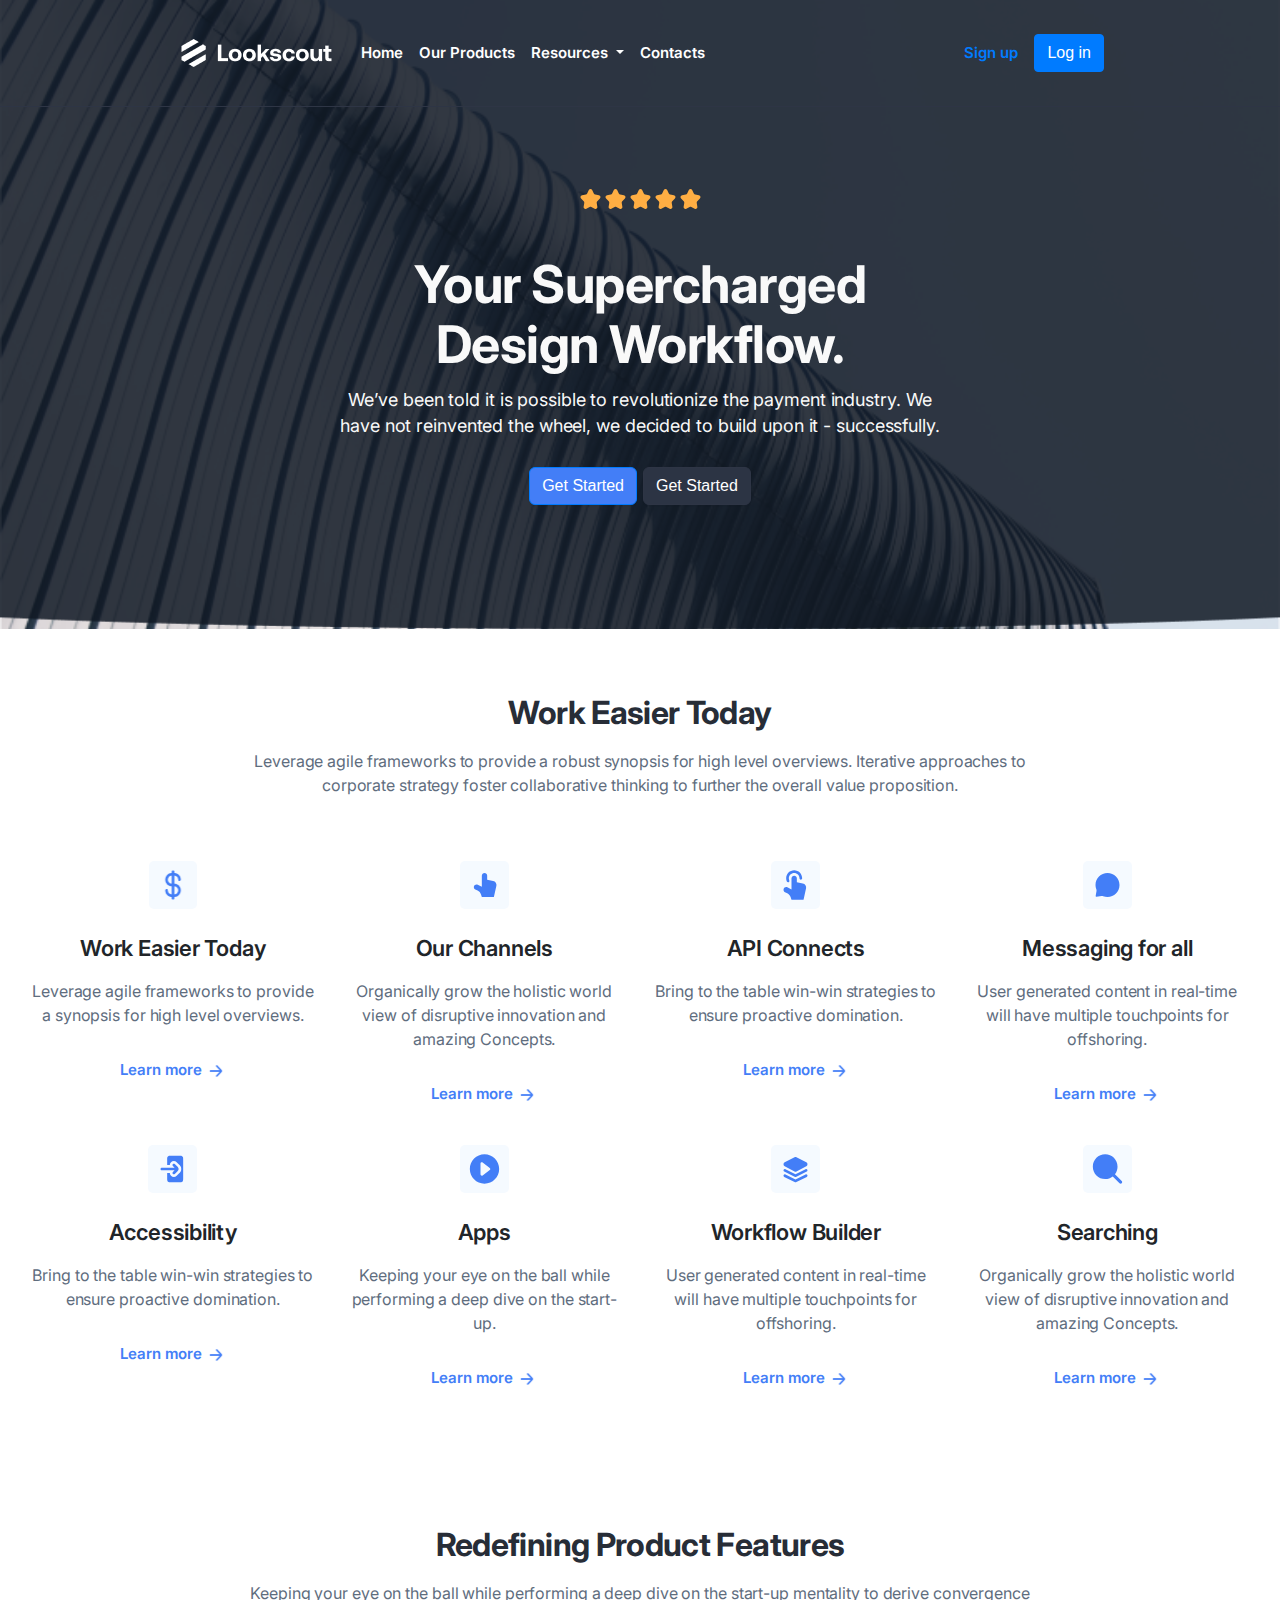
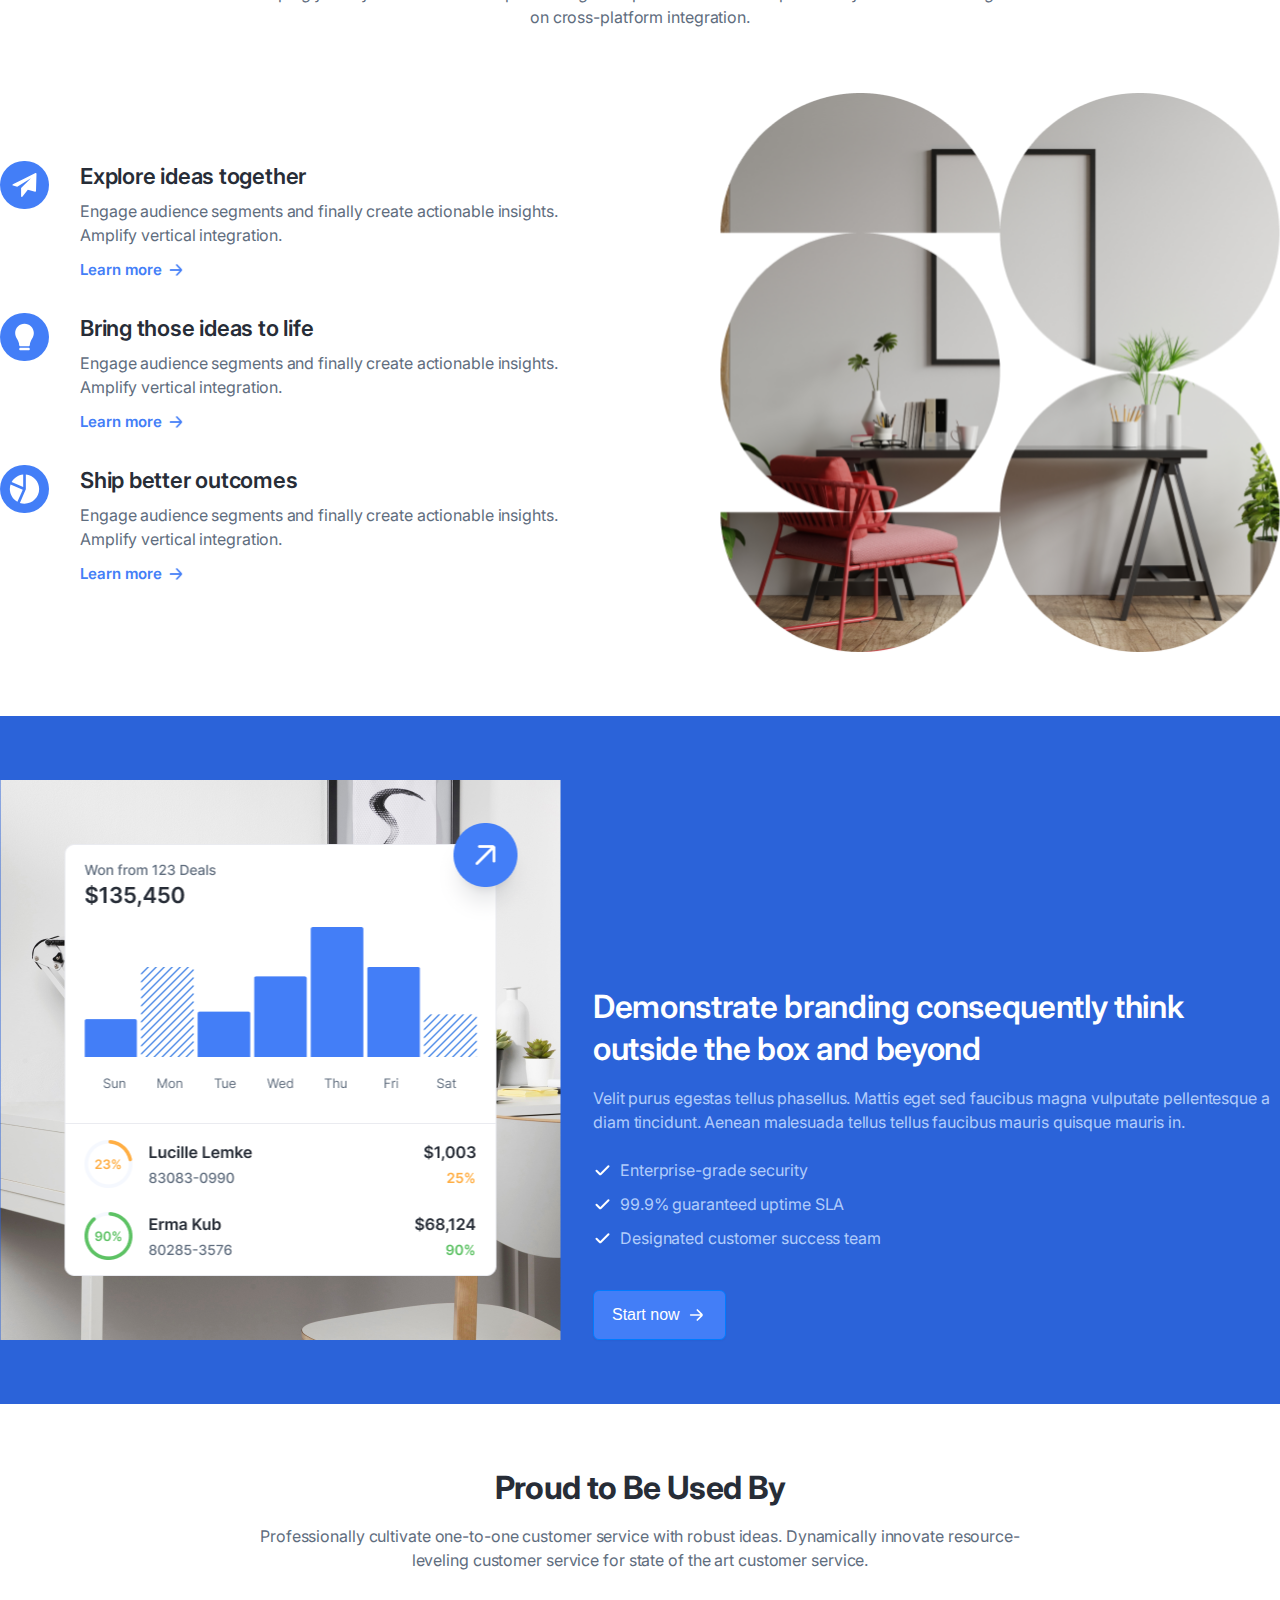
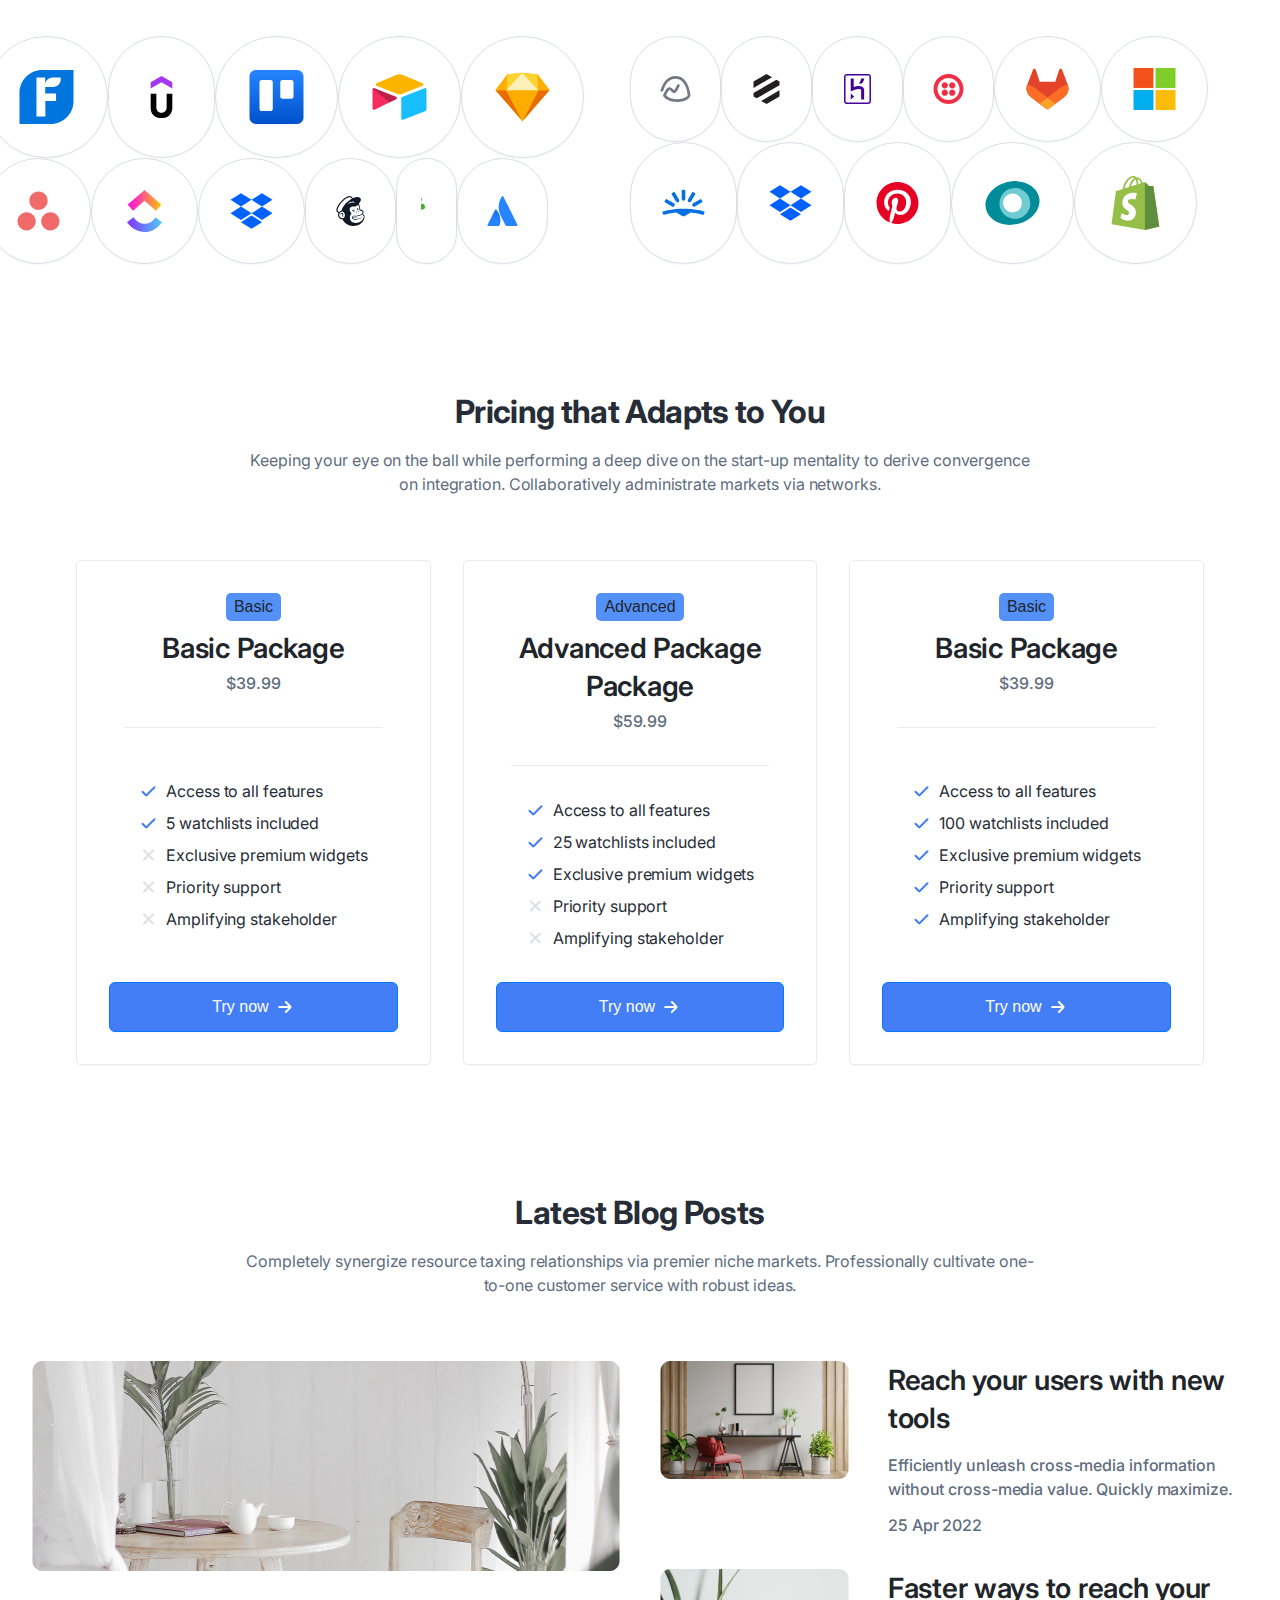
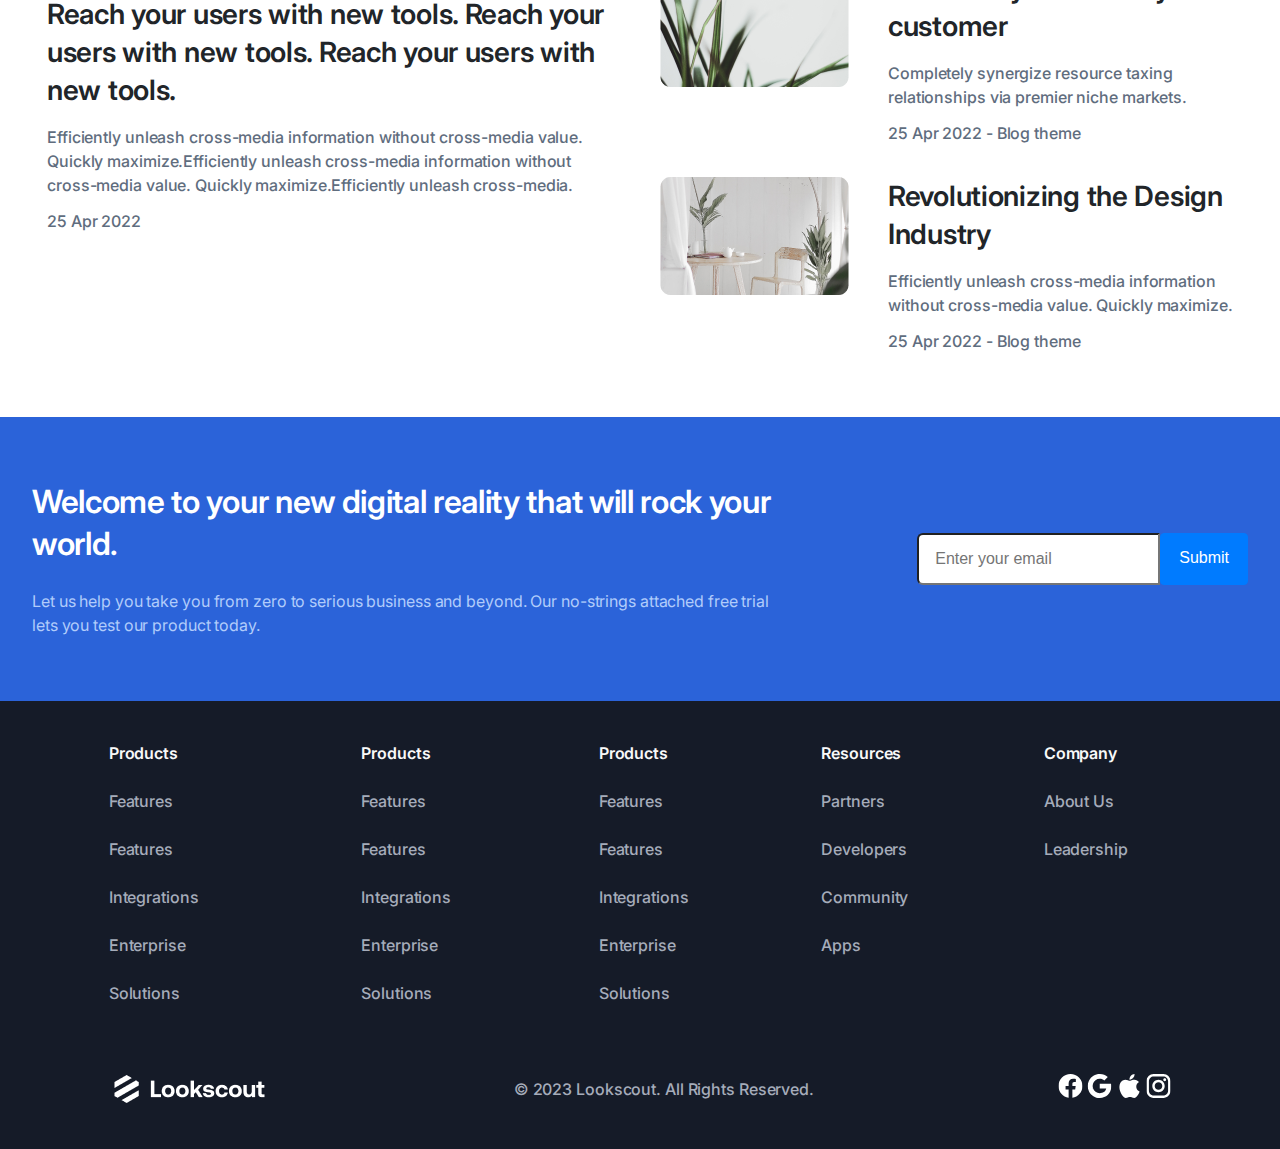
<file: firstTaskHtml.html>
<!DOCTYPE html>
<html lang="en">
<head>
    <meta charset="UTF-8">
    <meta name="viewport" content="width=device-width, initial-scale=1.0">
    <link rel="stylesheet" href="https://cdn.jsdelivr.net/npm/bootstrap@4.0.0/dist/css/bootstrap.min.css" integrity="sha384-Gn5384xqQ1aoWXA+058RXPxPg6fy4IWvTNh0E263XmFcJlSAwiGgFAW/dAiS6JXm" crossorigin="anonymous">
    <script src="https://code.jquery.com/jquery-3.2.1.slim.min.js" integrity="sha384-KJ3o2DKtIkvYIK3UENzmM7KCkRr/rE9/Qpg6aAZGJwFDMVNA/GpGFF93hXpG5KkN" crossorigin="anonymous"></script>
    <script src="https://cdn.jsdelivr.net/npm/popper.js@1.12.9/dist/umd/popper.min.js" integrity="sha384-ApNbgh9B+Y1QKtv3Rn7W3mgPxhU9K/ScQsAP7hUibX39j7fakFPskvXusvfa0b4Q" crossorigin="anonymous"></script>
    <script src="https://cdn.jsdelivr.net/npm/bootstrap@4.0.0/dist/js/bootstrap.min.js" integrity="sha384-JZR6Spejh4U02d8jOt6vLEHfe/JQGiRRSQQxSfFWpi1MquVdAyjUar5+76PVCmYl" crossorigin="anonymous"></script>
    <link rel="stylesheet" href="firstTaskCss.css">
    <link href='https://fonts.googleapis.com/css?family=Inter' rel='stylesheet'>

    <title>Document</title>
</head>
<body>
    <div class="Nav-bar-and-welcome-text">
      <div class="Nav-bar-div">
        <nav class="navbar-position navbar navbar-expand-lg navbar-dark bg-transparent">
            <button class="navbar-toggler" type="button" data-toggle="collapse" data-target="#navbarTogglerDemo03" aria-controls="navbarTogglerDemo03" aria-expanded="false" aria-label="Toggle navigation">
              <span class="navbar-toggler-icon"></span>
            </button>
            <img class="navbar-brand" href="#" src="Company Logo.png"/>
            <div class="collapse navbar-collapse" id="navbarTogglerDemo03">
              <ul class="navbar-nav mr-auto mt-2 mt-lg-0">
                <li class="nav-item active">
                  <a class="nav-link" >Home</a>
                </li>
                <li class="nav-item active">
                  <a class="nav-link" >Our Products</a>
                </li>
                <li class="nav-item dropdown active">
                  <a class="nav-link dropdown-toggle" id="navbarDropdownMenuLink" data-toggle="dropdown" aria-haspopup="true" aria-expanded="false">
                    Resources
                  </a>
                  <div class="dropdown-menu" >
                  </div>
                </li>
                <li class="nav-item active">
                  <a class="nav-link disabled">Contacts</a>
                </li>

              </ul>
              <form class="form-inline my-2 my-lg-0">
                <a class="nav-link" href="#" >Sign up</a>
                <button type="button" class="btn btn-primary">Log in</button>
            </form>
            </div>
          </nav>
        </div>
        <div class="Container-welcome">
          <div class="card bg-transparent card-dark" >
            
            <a class="card-img-top" src="star fill.svg" alt="Card image cap">
              <img class="card-img-top-item" src="star fill.svg" >
              <img class="card-img-top-item" src="star fill.svg">
              <img class="card-img-top-item" src="star fill.svg">
              <img class="card-img-top-item" src="star fill.svg">   
              <img class="card-img-top-item" src="star fill.svg">   
            </a>

            
            <div class="card-body">
              <h5 class="card-title ">Your Supercharged
                 Design Workflow.</h5>
              <p class="card-text">We’ve been told it is possible to revolutionize the payment industry. We have not reinvented the wheel, we decided to build upon it - successfully.</p>
              <div class="btn-welcome-card ">
                <a href="#" class="btn btn-primary btn-welcome-card-blue">Get Started</a>
                <a href="#" class="btn btn-secondary btn-welcome-card-gray">Get Started</a>
              </div>
            </div>
          </div>
        </div>
    </div>

    <div class="features-div">
      <div class="features-Block-header">
        <div class="features-text-container">
          <div class="features-Head-Line-Supporting-Text">
            <a class="features-Head-Line">Work Easier Today</a>
            <a class="features-Head-Line-Subtitle">Leverage agile frameworks to provide a robust synopsis for high level overviews. Iterative approaches to corporate strategy foster collaborative thinking to further the overall value proposition. </a>
          </div>
        </div>
    </div>
    <div class="Container-features">
        <div class="row">
            <div class="col-12 col-md-6 col-lg-3">
              <div class="Vertical-Container">
                <div class="Icon-placeholder">
                  <img class="Container-Icon" src="Icon.png" alt="">
                </div>
                <div class="Paragraph-Container">
                  <a class="Exectue-Vertical-Heading">Work Easier Today</a>
                  <a class="Exectue-Vertical-Description">Leverage agile frameworks to provide a synopsis for high level overviews. </a>
                </div> 
                <a class="Exectue-Vertical-btn-text active nav-link">Learn more
                  <img class="Exectue-Vertical-btn-img" src="right.png" alt="">
                </a>
              </div>

            </div>
            <div class="col-12 col-md-6 col-lg-3">
              <div class="Vertical-Container">
                <div class="Icon-placeholder">
                  <svg xmlns="http://www.w3.org/2000/svg" width="33" height="32" viewBox="0 0 33 32" fill="none">
                    <path d="M25.8809 28L28.4034 16.691C28.9027 14.4524 27.4146 12.2547 25.1442 11.8777L19.1666 10.6667V6.57143C19.1666 5.15127 17.9254 4 16.5 4C15.0746 4 13.8333 5.24651 13.8333 6.66667L13.8365 17.7143L9.7314 15.6693C8.26547 14.9391 6.49022 15.6717 5.97193 17.2208C5.5481 18.4876 6.12372 19.8721 7.3225 20.4693L9.58935 21.5986C11.207 22.4044 12.4371 23.8175 13.0091 25.527L13.8365 28L25.8809 28Z" fill="#437EF7"/>
                    </svg>
                </div>
                <div class="Paragraph-Container">
                  <a class="Exectue-Vertical-Heading">Our Channels</a>
                  <a class="Exectue-Vertical-Description">Organically grow the holistic world view of disruptive innovation and amazing Concepts. </a>
                </div> 
                <a class="Exectue-Vertical-btn-text active nav-link">Learn more
                  <img class="Exectue-Vertical-btn-img" src="right.png" alt="">
                </a>
              </div>

            </div>
            <div class="col-12 col-md-6 col-lg-3">
              <div class="Vertical-Container">
                <div class="Icon-placeholder">
                  <svg xmlns="http://www.w3.org/2000/svg" width="33" height="32" viewBox="0 0 33 32" fill="none">
                    <path d="M9.83333 9.33325C9.83333 6.38773 12.2211 3.99992 15.1667 3.99992C18.1122 3.99992 20.5 6.38773 20.5 9.33325C20.5 10.0696 21.097 10.6666 21.8333 10.6666C22.5697 10.6666 23.1667 10.0696 23.1667 9.33325C23.1667 4.91497 19.5849 1.33325 15.1667 1.33325C10.7484 1.33325 7.16667 4.91497 7.16667 9.33325C7.16667 10.4686 7.40396 11.552 7.83292 12.5337C8.12775 13.2085 8.91377 13.5165 9.58855 13.2217C10.2633 12.9269 10.5714 12.1409 10.2765 11.4661C9.9919 10.8146 9.83333 10.0942 9.83333 9.33325Z" fill="#437EF7"/>
                    <path d="M27.07 19.3575L24.5476 30.6666L12.5032 30.6666L11.6758 28.1936C11.1038 26.4841 9.87372 25.071 8.25604 24.2651L5.98919 23.1359C4.7904 22.5387 4.21479 21.1542 4.63862 19.8874C5.15691 18.3383 6.93215 17.6056 8.39808 18.3359L12.5032 20.3809L12.5 9.33325C12.5 7.91309 13.7412 6.66658 15.1667 6.66658C16.5921 6.66658 17.8333 7.81785 17.8333 9.23802V13.3333L23.8109 14.5442C26.0813 14.9212 27.5694 17.1189 27.07 19.3575Z" fill="#437EF7"/>
                    </svg>                
                  </div>
                <div class="Paragraph-Container">
                  <a class="Exectue-Vertical-Heading">API Connects </a>
                  <a class="Exectue-Vertical-Description">Bring to the table win-win  strategies to ensure proactive domination. </a>
                </div> 
                <a class="Exectue-Vertical-btn-text active nav-link">Learn more
                  <img class="Exectue-Vertical-btn-img" src="right.png" alt="">
                </a>
              </div>

            </div>
            <div class="col-12 col-md-6 col-lg-3">
              <div class="Vertical-Container">
                <div class="Icon-placeholder">
                  <svg xmlns="http://www.w3.org/2000/svg" width="33" height="32" viewBox="0 0 33 32" fill="none">
                    <path d="M16.5 28C23.1274 28 28.5 22.6274 28.5 16C28.5 9.37258 23.1274 4 16.5 4C9.87258 4 4.5 9.37258 4.5 16C4.5 17.5427 4.79109 19.0173 5.32135 20.3721C5.52063 20.8812 5.6061 21.432 5.5153 21.9712L4.65555 27.0763C4.57943 27.5283 4.97165 27.9206 5.42368 27.8444L10.5288 26.9847C11.068 26.8939 11.6188 26.9794 12.1279 27.1787C13.4827 27.7089 14.9573 28 16.5 28Z" fill="#437EF7"/>
                    </svg>                
                  </div>
                <div class="Paragraph-Container">
                  <a class="Exectue-Vertical-Heading">Messaging for all</a>
                  <a class="Exectue-Vertical-Description">User generated content in real-time will have multiple touchpoints for offshoring.</a>
                </div> 
                <a class="Exectue-Vertical-btn-text active nav-link">Learn more
                  <img class="Exectue-Vertical-btn-img" src="right.png" alt="">
                </a>
              </div>

            </div>
        </div>
        <div class="row">
          <div class="col-12 col-md-6 col-lg-3">
            <div class="Vertical-Container">
              <div class="Icon-placeholder">
                <svg xmlns="http://www.w3.org/2000/svg" width="33" height="32" viewBox="0 0 33 32" fill="none">
                  <path d="M21.2977 13.5788C21.5357 13.8168 21.7674 14.0485 21.9476 14.2608C22.1455 14.4939 22.3583 14.7898 22.4838 15.176C22.6578 15.7116 22.6578 16.2885 22.4838 16.8241C22.3583 17.2104 22.1455 17.5063 21.9476 17.7394C21.7674 17.9517 21.5357 18.1834 21.2977 18.4213L18.7761 20.9429C18.2554 21.4636 17.4112 21.4636 16.8905 20.9429C16.3698 20.4222 16.3698 19.578 16.8905 19.0573L18.6143 17.3334H5.83333C5.09695 17.3334 4.5 16.7365 4.5 16.0001C4.5 15.2637 5.09695 14.6667 5.83333 14.6667H18.6143L16.8905 12.9429C16.3698 12.4222 16.3698 11.578 16.8905 11.0573C17.4112 10.5366 18.2554 10.5366 18.7761 11.0573L21.2977 13.5788Z" fill="#437EF7"/>
                  <path d="M11.1667 6.93341C11.1667 5.43994 11.1667 4.6932 11.4573 4.12277C11.713 3.62101 12.1209 3.21306 12.6227 2.9574C13.1931 2.66675 13.9399 2.66675 15.4333 2.66675H22.9C24.3935 2.66675 25.1402 2.66675 25.7106 2.9574C26.2124 3.21306 26.6204 3.62101 26.876 4.12277C27.1667 4.6932 27.1667 5.43994 27.1667 6.93341V25.0667C27.1667 26.5602 27.1667 27.307 26.876 27.8774C26.6204 28.3792 26.2124 28.7871 25.7106 29.0428C25.1402 29.3334 24.3935 29.3334 22.9 29.3334H15.4333C13.9399 29.3334 13.1931 29.3334 12.6227 29.0428C12.1209 28.7871 11.713 28.3792 11.4573 27.8774C11.1667 27.307 11.1667 26.5602 11.1667 25.0667V20.0001H13.8333C13.8333 21.0238 14.2238 22.0475 15.0049 22.8285C16.567 24.3906 19.0996 24.3906 20.6617 22.8285L23.2149 20.2753C23.4289 20.0615 23.7282 19.7625 23.9805 19.4652C24.2863 19.105 24.7426 18.5018 25.02 17.6482C25.368 16.577 25.368 15.4232 25.02 14.352C24.7426 13.4983 24.2863 12.8952 23.9805 12.535C23.7281 12.2376 23.4289 11.9386 23.2149 11.7248L20.6617 9.17166C19.0996 7.60956 16.567 7.60956 15.0049 9.17165C14.2238 9.9527 13.8333 10.9764 13.8333 12.0001H11.1667V6.93341Z" fill="#437EF7"/>
                  </svg>             
                </div>
              <div class="Paragraph-Container">
                <a class="Exectue-Vertical-Heading">Accessibility</a>
                <a class="Exectue-Vertical-Description">Bring to the table win-win  strategies to ensure proactive domination.</a>
              </div> 
              <a class="Exectue-Vertical-btn-text active nav-link">Learn more
                <img class="Exectue-Vertical-btn-img" src="right.png" alt="">
              </a>
            </div>

          </div>
          <div class="col-12 col-md-6 col-lg-3">
            <div class="Vertical-Container">
              <div class="Icon-placeholder">
                <svg xmlns="http://www.w3.org/2000/svg" width="33" height="32" viewBox="0 0 33 32" fill="none">
                  <path fill-rule="evenodd" clip-rule="evenodd" d="M16.5 30.6666C24.6002 30.6666 31.1666 24.1001 31.1666 15.9999C31.1666 7.89974 24.6002 1.33325 16.5 1.33325C8.3998 1.33325 1.83331 7.89974 1.83331 15.9999C1.83331 24.1001 8.3998 30.6666 16.5 30.6666ZM14.6333 9.59992C13.7543 8.94068 12.5 9.56786 12.5 10.6666V21.3333C12.5 22.432 13.7543 23.0592 14.6333 22.3999L21.7444 17.0666C22.4555 16.5333 22.4555 15.4666 21.7444 14.9333L14.6333 9.59992Z" fill="#437EF7"/>
                  </svg>              
                </div>
              <div class="Paragraph-Container">
                <a class="Exectue-Vertical-Heading">Apps </a>
                <a class="Exectue-Vertical-Description">Keeping your eye on the ball while performing a deep dive on the start-up.</a>
              </div> 
              <a class="Exectue-Vertical-btn-text active nav-link">Learn more
                <img class="Exectue-Vertical-btn-img" src="right.png" alt="">
              </a>
            </div>

          </div>
          <div class="col-12 col-md-6 col-lg-3">
            <div class="Vertical-Container">
              <div class="Icon-placeholder">
                <svg xmlns="http://www.w3.org/2000/svg" width="33" height="32" viewBox="0 0 33 32" fill="none">
                  <path d="M15.5396 4.23503C16.1442 3.92165 16.8558 3.92166 17.4604 4.23503L27.3129 9.34209C28.8957 10.1625 28.8957 12.5041 27.3129 13.3246L17.4604 18.4316C16.8558 18.745 16.1442 18.745 15.5396 18.4316L5.6871 13.3246C4.10432 12.5041 4.10431 10.1625 5.6871 9.34209L15.5396 4.23503Z" fill="#437EF7"/>
                  <path d="M6.43317 16.1425C5.77551 15.8113 4.97383 16.0759 4.64255 16.7335C4.31128 17.3912 4.57587 18.1929 5.23353 18.5241L15.602 23.7469C16.167 24.0315 16.833 24.0315 17.398 23.7469L27.7665 18.5241C28.4242 18.1929 28.6887 17.3912 28.3575 16.7335C28.0262 16.0759 27.2245 15.8113 26.5669 16.1425L16.5 21.2134L6.43317 16.1425Z" fill="#437EF7"/>
                  <path d="M6.43317 21.5155C5.77551 21.1842 4.97383 21.4488 4.64255 22.1065C4.31128 22.7641 4.57587 23.5658 5.23353 23.8971L15.602 29.1199C16.167 29.4045 16.833 29.4045 17.398 29.1199L27.7665 23.8971C28.4242 23.5658 28.6887 22.7641 28.3575 22.1065C28.0262 21.4488 27.2245 21.1842 26.5669 21.5155L16.5 26.5863L6.43317 21.5155Z" fill="#437EF7"/>
                  </svg>              
                </div>
              <div class="Paragraph-Container">
                <a class="Exectue-Vertical-Heading">Workflow Builder</a>
                <a class="Exectue-Vertical-Description">User generated content in real-time will have multiple touchpoints for offshoring.</a>
              </div> 
              <a class="Exectue-Vertical-btn-text active nav-link">Learn more
                <img class="Exectue-Vertical-btn-img" src="right.png" alt="">
              </a>
            </div>

          </div>
          <div class="col-12 col-md-6 col-lg-3">
            <div class="Vertical-Container">
              <div class="Icon-placeholder">
                <svg xmlns="http://www.w3.org/2000/svg" width="33" height="32" viewBox="0 0 33 32" fill="none">
                  <path d="M23.9411 21.2577C25.5669 19.1663 26.5351 16.5382 26.5351 13.6841C26.5351 6.86291 21.0054 1.33325 14.1842 1.33325C7.363 1.33325 1.83333 6.86291 1.83333 13.6841C1.83333 20.5053 7.363 26.0349 14.1842 26.0349C17.0383 26.0349 19.6663 25.0668 21.7578 23.4411L28.5311 30.2144C29.134 30.8173 30.1116 30.8173 30.7145 30.2144C31.3174 29.6115 31.3174 28.634 30.7145 28.0311L23.9411 21.2577Z" fill="#437EF7"/>
                  </svg>              
                </div>
              <div class="Paragraph-Container">
                <a class="Exectue-Vertical-Heading">Searching </a>
                <a class="Exectue-Vertical-Description">Organically grow the holistic world view of disruptive innovation and amazing Concepts. </a>
              </div> 
              <a class="Exectue-Vertical-btn-text active nav-link">Learn more
                <img class="Exectue-Vertical-btn-img" src="right.png" alt="">
              </a>
            </div>

          </div>
    
        </div>
      </div>
    </div>

    <div class="left-to-right">
      <div class="features-Block-header">
        <div class="features-text-container">
          <div class="features-Head-Line-Supporting-Text">
            <a class="features-Head-Line">Redefining Product Features</a>
            <a class="features-Head-Line-Subtitle">Keeping your eye on the ball while performing a deep dive on the start-up mentality to  derive convergence on cross-platform integration.</a>
          </div>
        </div>
      </div>
      
      <div class="content">
        <div class="left-to-right-base">
          <div class="check">
            <div class="check check-vertical">
              <div class="Icon-placeholder left-to-right-icon">
                <svg xmlns="http://www.w3.org/2000/svg" width="33" height="32" viewBox="0 0 33 32" fill="none">
                  <path d="M27.4839 4.07472L4.88822 15.3143C4.31362 15.6001 4.3947 16.44 5.01349 16.6118L9.218 17.8129L22.9175 9.14002L13.0883 18.9185V27.3001C13.0883 27.9361 13.8731 28.2412 14.3065 27.7736L19.8369 20.7272L27.0956 22.7424C27.535 22.8644 27.9727 22.5438 27.9861 22.0902L28.4997 4.71999C28.5153 4.19198 27.9588 3.83849 27.4839 4.07472Z" fill="white"/>
                </svg>
              </div>
              <div class="container">
                <div class="Paragraph-Container Paragraph-Container-left-to-right">
                  <div class="Exectue-Vertical-Heading left-to-right-additional">Explore ideas together</div>
                  <div class="Exectue-Vertical-Description left-to-right-additional">Engage audience segments and finally create actionable insights. Amplify vertical integration.</div>
                </div>
                <div>
                  <a class="Exectue-Vertical-btn-text active nav-link left-to-right-additional">Learn more
                    <img class="Exectue-Vertical-btn-img" src="right.png" alt="">
                  </a>
                </div>
              </div>
            </div>
            <div class="check check-vertical">
              <div class="Icon-placeholder left-to-right-icon">
                <svg xmlns="http://www.w3.org/2000/svg" width="33" height="32" viewBox="0 0 33 32" fill="none">
                  <path d="M16.5 2.66675C11.3453 2.66675 7.16663 6.84542 7.16663 12.0001C7.16663 13.3815 7.4676 14.6962 8.00881 15.8792C8.3459 16.6161 8.72784 17.3403 9.093 18.03L9.13284 18.1052C9.48944 18.7786 9.82899 19.4198 10.1315 20.0648C10.7601 21.4048 11.1666 22.6373 11.1666 23.8809C11.1666 24.6831 11.817 25.3334 12.6192 25.3334H20.3807C21.183 25.3334 21.8333 24.6831 21.8333 23.8809C21.8333 22.6373 22.2398 21.4048 22.8684 20.0648C23.1709 19.4199 23.5105 18.7787 23.867 18.1053L23.9069 18.03C24.2721 17.3403 24.654 16.6161 24.9911 15.8792C25.5323 14.6962 25.8333 13.3815 25.8333 12.0001C25.8333 6.84542 21.6546 2.66675 16.5 2.66675Z" fill="white"/>
                  <path d="M12.5 26.6667C11.7636 26.6667 11.1666 27.2637 11.1666 28.0001C11.1666 28.7365 11.7636 29.3334 12.5 29.3334H20.5C21.2363 29.3334 21.8333 28.7365 21.8333 28.0001C21.8333 27.2637 21.2363 26.6667 20.5 26.6667H12.5Z" fill="white"/>
                  </svg>
              </div>
              <div class="container">
                <div class="Paragraph-Container Paragraph-Container-left-to-right">
                  <div class="Exectue-Vertical-Heading left-to-right-additional">Bring those ideas to life</div>
                  <div class="Exectue-Vertical-Description left-to-right-additional">Engage audience segments and finally create actionable insights. Amplify vertical integration.</div>
                </div>
                <div>
                  <a class="Exectue-Vertical-btn-text active nav-link left-to-right-additional">Learn more
                    <img class="Exectue-Vertical-btn-img" src="right.png" alt="">
                  </a>
                </div>
              </div>
            </div>
            <div class="check check-vertical">
              <div class="Icon-placeholder left-to-right-icon">
                <svg xmlns="http://www.w3.org/2000/svg" width="33" height="32" viewBox="0 0 33 32" fill="none">
                  <path d="M2.57596 11.3796C2.09418 12.8322 1.83337 14.3856 1.83337 15.9999C1.83337 21.5391 4.90404 26.3611 9.43599 28.8565L14.7448 16.6889L2.57596 11.3796Z" fill="white"/>
                  <path d="M3.64349 8.93593L15.1667 13.9636V1.39307C10.1937 1.84121 5.93641 4.77168 3.64349 8.93593Z" fill="white"/>
                  <path d="M16.5 30.6666C14.8857 30.6666 13.3323 30.4058 11.8796 29.924L17.7107 16.5593C17.7517 16.4708 17.7832 16.377 17.8041 16.2793C17.8262 16.1764 17.8357 16.0727 17.8334 15.9702V1.39307C25.3087 2.0667 31.1667 8.34922 31.1667 15.9999C31.1667 24.1001 24.6002 30.6666 16.5 30.6666Z" fill="white"/>
                  </svg>
              </div>
              <div class="container">
                <div class="Paragraph-Container Paragraph-Container-left-to-right">
                  <div class="Exectue-Vertical-Heading left-to-right-additional">Ship better outcomes</div>
                  <div class="Exectue-Vertical-Description left-to-right-additional">Engage audience segments and finally create actionable insights. Amplify vertical integration.</div>
                </div>
                <div>
                  <a class="Exectue-Vertical-btn-text active nav-link left-to-right-additional">Learn more
                    <img class="Exectue-Vertical-btn-img" src="right.png" alt="">
                  </a>
                </div>
              </div>
            </div>
          </div>
          <div class="left-to-right-picture">
            <img class="img-fluid left-to-right-pic-change" src="Photo1.png">
          </div>
        </div>

      </div>
    </div>

    <div class="left-to-right stats">                                                                                                                                                                                                                                                                                                                                                                                                                                 
      <div class="content stat-content">
        <img src="statspicture.png" class="img-fluid">
        <div class="left-to-right-base left-to-right-base-stat">
          <div class="Vertical-Container">
            <div class="Paragraph-Container paragraph-Container-stat">
              <div class="paragraph-Container-stat-head">Demonstrate branding consequently think outside the box and beyond</div>
              <div class="paragraph-Container-stat-desc">Velit purus egestas tellus phasellus. Mattis eget sed faucibus magna vulputate pellentesque a diam tincidunt. Aenean malesuada tellus tellus faucibus mauris quisque mauris in.</div>
            </div>
            <div class="container container-stat">
              <div class="horizontal-container">
                <svg xmlns="http://www.w3.org/2000/svg" width="19" height="18" viewBox="0 0 19 18" fill="none">
                  <path d="M15.5 5.25L7.78033 12.9697C7.48744 13.2626 7.01256 13.2626 6.71967 12.9697L3.5 9.75" stroke="white" stroke-width="2" stroke-linecap="round"/>
                </svg>
                <div class="paragraph-Container-stat-desc">Enterprise-grade security</div>
              </div>
              <div class="horizontal-container">
                <svg xmlns="http://www.w3.org/2000/svg" width="19" height="18" viewBox="0 0 19 18" fill="none">
                  <path d="M15.5 5.25L7.78033 12.9697C7.48744 13.2626 7.01256 13.2626 6.71967 12.9697L3.5 9.75" stroke="white" stroke-width="2" stroke-linecap="round"/>
                </svg>
                <div class="paragraph-Container-stat-desc">99.9% guaranteed uptime SLA</div>
              </div>
              <div class="horizontal-container">
                <svg xmlns="http://www.w3.org/2000/svg" width="19" height="18" viewBox="0 0 19 18" fill="none">
                  <path d="M15.5 5.25L7.78033 12.9697C7.48744 13.2626 7.01256 13.2626 6.71967 12.9697L3.5 9.75" stroke="white" stroke-width="2" stroke-linecap="round"/>
                </svg>
                <div class="paragraph-Container-stat-desc">Designated customer success team</div>
              </div>
            </div>
          </div>
          <div class="btn btn-primary btn-stat">Start now
            <svg xmlns="http://www.w3.org/2000/svg" width="21" height="20" viewBox="0 0 21 20" fill="none">
              <path d="M4.66666 10H15.5M11.3333 5L15.7441 9.41074C16.0695 9.73618 16.0695 10.2638 15.7441 10.5893L11.3333 15" stroke="white" stroke-width="1.67" stroke-linecap="round"/>
            </svg>
          </div>
        </div>
      </div>
    </div>

    <div class="logo-section">
      <div class="features-Block-header">
        <div class="features-text-container">
          <div class="features-Head-Line-Supporting-Text">
            <a class="features-Head-Line">Proud to Be Used By</a>
            <a class="features-Head-Line-Subtitle">Professionally cultivate one-to-one customer service with robust ideas. Dynamically innovate resource-leveling customer service for state of the art customer service.</a>
          </div>
        </div>
      </div>

      <div class="pagination-container">
        <div class="pagination-icons d-flex flex-direction-row ">
          <div class="row">

          <div class="display-rounded-logo">
            <svg xmlns="http://www.w3.org/2000/svg" width="73" height="72" viewBox="0 0 73 72" fill="none">
              <path d="M25.3443 14.8204H53.476V56.6946H25.3443V14.8204Z" fill="white"/>
              <path d="M32.2964 9C19.6856 9 9.5 19.1856 9.5 31.7964V63H40.7036C53.3144 63 63.5 52.8144 63.5 40.2036V9H32.2964ZM50.7275 18.5389C50.7275 22.7425 47.3323 25.976 43.2904 25.976H35.2066V32.4431H46.0389V39.8802H35.3683V55.4012H26.476V16.5988H35.2066V23.5509C35.5299 19.6707 38.7635 16.5988 42.6437 16.5988H50.7275V18.5389Z" fill="#0075DD"/>
              </svg>
          </div>
          <div class="display-rounded-logo">
            <svg xmlns="http://www.w3.org/2000/svg" width="57" height="56" viewBox="0 0 57 56" fill="none">
              <path d="M39.3216 19.5074L28.4982 13.2537L17.6766 19.5074V13.2537L28.5 7L39.3233 13.2537L39.3216 19.5074Z" fill="#A435F0"/>
              <path d="M23.3469 24.7602V38.5441C23.3469 42.1054 26.0044 43.8417 28.5 43.8417C31.0164 43.8417 33.6548 42.0602 33.6548 38.4971V24.7602H39.3233V38.8732C39.3233 42.1542 38.2924 44.6846 36.2322 46.4209C34.1685 48.1554 31.5929 49 28.4512 49C25.3131 49 22.7357 48.1571 20.7225 46.4209C18.7076 44.6863 17.6766 42.25 17.6766 39.0126V24.7602H23.3469Z" fill="black"/>
              </svg>
          </div>
          <div class="display-rounded-logo"><svg xmlns="http://www.w3.org/2000/svg" width="73" height="72" viewBox="0 0 73 72" fill="none">
            <path fill-rule="evenodd" clip-rule="evenodd" d="M57.0895 9.01746H15.9192C12.3774 9.01746 9.50488 11.8861 9.50005 15.4279V56.5376C9.4932 58.2446 10.1664 59.8839 11.371 61.0934C12.5756 62.3028 14.2122 62.9827 15.9192 62.9827H57.0895C58.7949 62.9804 60.4294 62.2995 61.632 61.0903C62.8347 59.8811 63.5068 58.2431 63.5 56.5376V15.4279C63.4951 11.8895 60.6279 9.02222 57.0895 9.01746ZM32.7887 47.8866C32.7864 48.4571 32.557 49.0032 32.1511 49.4042C31.7453 49.8052 31.1965 50.028 30.6259 50.0235H21.6289C20.4521 50.0186 19.5007 49.0633 19.5007 47.8866V21.1116C19.5007 19.9349 20.4521 18.9796 21.6289 18.9748H30.6259C31.8041 18.9795 32.758 19.9335 32.7628 21.1116L32.7887 47.8866ZM53.5512 35.5935C53.5512 36.1647 53.3226 36.7122 52.9162 37.1137C52.5098 37.5151 51.9596 37.7372 51.3884 37.7304H42.3914C41.2132 37.7255 40.2593 36.7716 40.2546 35.5935V21.1116C40.2593 19.9335 41.2132 18.9795 42.3914 18.9748H51.3884C52.5652 18.9796 53.5166 19.9349 53.5166 21.1116L53.5512 35.5935Z" fill="url(#paint0_linear_417_32105)"/>
            <defs>
            <linearGradient id="paint0_linear_417_32105" x1="36.526" y1="62.9827" x2="36.526" y2="9.01746" gradientUnits="userSpaceOnUse">
            <stop stop-color="#0052CC"/>
            <stop offset="1" stop-color="#2684FF"/>
            </linearGradient>
            </defs>
            </svg></div>
          <div class="display-rounded-logo"><svg xmlns="http://www.w3.org/2000/svg" width="73" height="72" viewBox="0 0 73 72" fill="none">
            <path d="M33.613 13.7767L13.4801 22.1854C12.3606 22.6531 12.3722 24.2585 13.4988 24.7093L33.7155 32.8015C35.4918 33.5126 37.47 33.5126 39.2463 32.8015L59.4634 24.7089C60.5896 24.2585 60.6019 22.6534 59.4817 22.1857L39.3494 13.7764C37.5127 13.0092 35.4497 13.0095 33.613 13.7767Z" fill="#FCB400"/>
            <path d="M38.2747 37.2201V57.436C38.2747 58.3973 39.2353 59.0559 40.1207 58.7016L62.6484 49.8755C62.8997 49.775 63.1152 49.6006 63.267 49.3749C63.4189 49.1492 63.5001 48.8827 63.5 48.6099V28.3943C63.5 27.4327 62.5394 26.7743 61.654 27.1286L39.1263 35.9548C38.8751 36.0554 38.6596 36.2298 38.5078 36.4555C38.356 36.6811 38.2748 36.9473 38.2747 37.2201Z" fill="#18BFFF"/>
            <path d="M33.0142 38.2625L26.3284 41.5209L25.6496 41.8521L11.5365 48.6778C10.6422 49.1135 9.5 48.4554 9.5 47.4522V28.4782C9.5 28.1153 9.68436 27.802 9.93159 27.5663C10.033 27.4644 10.1481 27.3772 10.2734 27.3075C10.6104 27.1032 11.0915 27.0487 11.5005 27.212L32.9018 35.7713C33.9897 36.207 34.0751 37.7453 33.0142 38.2625Z" fill="#F82B60"/>
            <path d="M33.0142 38.2625L26.3284 41.5209L9.93159 27.5663C10.033 27.4644 10.1481 27.3772 10.2734 27.3075C10.6104 27.1032 11.0915 27.0487 11.5005 27.212L32.9018 35.7713C33.9897 36.207 34.0751 37.7453 33.0142 38.2625Z" fill="black" fill-opacity="0.25"/>
            </svg></div>
          <div class="display-rounded-logo"><svg xmlns="http://www.w3.org/2000/svg" width="73" height="72" viewBox="0 0 73 72" fill="none">
            <path fill-rule="evenodd" clip-rule="evenodd" d="M21.2808 13.3834L36.498 11.7893L51.7162 13.3834L63.4981 29.0553L36.4991 60.2106L9.5 29.0553L21.2808 13.3834Z" fill="#FDB300"/>
            <path fill-rule="evenodd" clip-rule="evenodd" d="M20.4364 29.2437L36.4991 60.2106L9.5 29.2437H20.4364Z" fill="#EA6C00"/>
            <path fill-rule="evenodd" clip-rule="evenodd" d="M52.5647 29.2437L36.4991 60.2106L63.5 29.2437H52.5647Z" fill="#EA6C00"/>
            <path fill-rule="evenodd" clip-rule="evenodd" d="M20.1915 29.2437H52.253L36.2222 60.2105L20.1915 29.2437Z" fill="#FDAD00"/>
            <path fill-rule="evenodd" clip-rule="evenodd" d="M35.9411 11.7893L21.0199 13.4005L20.1915 29.2437L35.9411 11.7893Z" fill="#FDD231"/>
            <path fill-rule="evenodd" clip-rule="evenodd" d="M36.498 11.7893L51.4157 13.4005L52.253 29.2437L36.498 11.7893Z" fill="#FDD231"/>
            <path fill-rule="evenodd" clip-rule="evenodd" d="M63.5 29.2437L51.6873 13.4755L52.5349 29.2411L63.5 29.2437Z" fill="#FDAD00"/>
            <path fill-rule="evenodd" clip-rule="evenodd" d="M9.5 29.2437L21.3117 13.4755L20.464 29.2411L9.5 29.2437Z" fill="#FDAD00"/>
            <path fill-rule="evenodd" clip-rule="evenodd" d="M36.2222 11.7893L20.1915 29.2437H52.253L36.2222 11.7893Z" fill="#FEEEB7"/>
            </svg></div>
          <div class="display-rounded-logo"><svg xmlns="http://www.w3.org/2000/svg" width="56" height="56" viewBox="0 0 56 56" fill="none">
            <path fill-rule="evenodd" clip-rule="evenodd" d="M40.3658 29.1396C35.3211 29.1396 31.2316 33.222 31.2316 38.2581C31.2316 43.294 35.3211 47.3764 40.3658 47.3764C45.4106 47.3764 49.5 43.294 49.5 38.2581C49.5 33.222 45.4106 29.1396 40.3658 29.1396ZM16.6342 29.1404C11.5896 29.1404 7.5 33.222 7.5 38.2581C7.5 43.294 11.5896 47.3764 16.6342 47.3764C21.6791 47.3764 25.7689 43.294 25.7689 38.2581C25.7689 33.222 21.6791 29.1404 16.6342 29.1404ZM37.6341 17.7416C37.6341 22.7778 33.5447 26.8606 28.5001 26.8606C23.4552 26.8606 19.3658 22.7778 19.3658 17.7416C19.3658 12.7064 23.4552 8.62366 28.5001 8.62366C33.5447 8.62366 37.6341 12.7064 37.6341 17.7416Z" fill="#F06A6A"/>
            </svg></div>
          <div class="display-rounded-logo"><svg xmlns="http://www.w3.org/2000/svg" width="57" height="56" viewBox="0 0 57 56" fill="none">
            <path fill-rule="evenodd" clip-rule="evenodd" d="M10.9607 39.2672L17.4355 34.3185C20.8738 38.7978 24.5251 40.8619 28.5939 40.8619C32.6401 40.8619 36.1911 38.8216 39.4753 34.3778L46.0393 39.2079C41.3041 45.615 35.4128 49 28.5939 49C21.7976 49 15.8517 45.6388 10.9607 39.2672Z" fill="url(#paint0_linear_417_32093)"/>
            <path fill-rule="evenodd" clip-rule="evenodd" d="M28.5733 17.7623L17.0492 27.6708L11.7253 21.5058L28.5962 7L45.336 21.5171L39.9858 27.6596L28.5733 17.7623Z" fill="url(#paint1_linear_417_32093)"/>
            <defs>
            <linearGradient id="paint0_linear_417_32093" x1="10.9607" y1="56.5625" x2="46.0393" y2="56.5625" gradientUnits="userSpaceOnUse">
            <stop stop-color="#8930FD"/>
            <stop offset="1" stop-color="#49CCF9"/>
            </linearGradient>
            <linearGradient id="paint1_linear_417_32093" x1="10.9607" y1="56.5625" x2="46.0393" y2="56.5625" gradientUnits="userSpaceOnUse">
            <stop stop-color="#FF02F0"/>
            <stop offset="1" stop-color="#FFC800"/>
            </linearGradient>
            </defs>
            </svg></div>
          <div class="display-rounded-logo"><svg xmlns="http://www.w3.org/2000/svg" width="57" height="56" viewBox="0 0 57 56" fill="none">
            <path d="M28.528 16.8512L18.014 23.5741L28.528 30.297L18.014 37.0199L7.5 30.241L18.014 23.5181L7.5 16.8512L18.014 10.1283L28.528 16.8512ZM17.9581 39.1488L28.472 32.4259L38.986 39.1488L28.472 45.8718L17.9581 39.1488ZM28.528 30.241L39.0419 23.5181L28.528 16.8512L38.986 10.1283L49.5 16.8512L38.986 23.5741L49.5 30.297L38.986 37.0199L28.528 30.241Z" fill="#0061FF"/>
            </svg></div>
          <div class="display-rounded-logo"><svg xmlns="http://www.w3.org/2000/svg" width="41" height="40" viewBox="0 0 41 40" fill="none">
            <path fill-rule="evenodd" clip-rule="evenodd" d="M27.656 19.2616H28.3192C28.4139 18.9774 28.4139 18.5984 28.3192 18.1247C28.1297 17.4615 27.9402 16.9877 27.5612 17.0825C27.1822 17.1772 27.0875 17.651 27.277 18.4089C27.3717 18.6932 27.5612 19.0721 27.656 19.2616Z" fill="#101828"/>
            <path fill-rule="evenodd" clip-rule="evenodd" d="M24.1504 19.8301C24.4346 19.9249 24.6241 20.0196 24.7188 19.9249C24.7188 19.9249 24.7188 19.8301 24.7188 19.6406C24.5293 19.3564 24.2451 19.1669 23.9609 18.9774C23.2976 18.6932 22.5397 18.7879 21.9712 19.2616C21.7817 19.4511 21.5922 19.6406 21.5922 19.7354C21.5922 19.7354 21.5922 19.8301 21.687 19.8301C21.8765 19.8301 22.4449 19.5459 23.1082 19.5459C23.4871 19.5459 23.8661 19.6406 24.1504 19.8301Z" fill="#101828"/>
            <path fill-rule="evenodd" clip-rule="evenodd" d="M23.5819 20.1143C23.2029 20.2091 23.0134 20.3038 22.8239 20.3986C22.7292 20.4933 22.6344 20.5881 22.6344 20.6828V20.7776H22.7292C22.8239 20.7776 23.0134 20.6828 23.0134 20.6828C23.5819 20.4933 23.8661 20.4933 24.2451 20.5881H24.5293V20.4933C24.4346 20.3038 24.0556 20.1143 23.5819 20.1143Z" fill="#101828"/>
            <path fill-rule="evenodd" clip-rule="evenodd" d="M26.519 21.4408C26.8032 21.5355 27.0875 21.5355 27.1822 21.346C27.277 21.1565 27.1822 20.8723 26.898 20.7776C26.6137 20.6828 26.3295 20.6828 26.2348 20.8723C26.14 20.9671 26.2348 21.2513 26.519 21.4408Z" fill="#101828"/>
            <path fill-rule="evenodd" clip-rule="evenodd" d="M28.2244 19.9249C28.0349 19.9249 27.8454 20.1143 27.8454 20.4933C27.8454 20.7776 28.0349 21.0618 28.2244 21.0618C28.4139 21.0618 28.6034 20.8723 28.6034 20.4933C28.6034 20.2091 28.4139 19.9249 28.2244 19.9249Z" fill="#101828"/>
            <path fill-rule="evenodd" clip-rule="evenodd" d="M13.8231 25.2306C13.7283 25.1359 13.7283 25.2306 13.6336 25.2306C13.5388 25.2306 13.5388 25.2306 13.4441 25.2306C13.2546 25.2306 13.1598 25.1359 13.0651 25.0411C12.9703 24.8516 12.9703 24.6621 13.0651 24.3779C13.0651 24.3779 13.0651 24.2832 13.1598 24.2832C13.3493 23.9042 13.6336 23.241 13.2546 22.6725C12.9703 22.1988 12.5914 21.9145 12.1176 21.8198C11.6439 21.725 11.1702 21.9145 10.8859 22.2935C10.4122 22.7672 10.3175 23.5252 10.4122 23.8094C10.4122 23.9042 10.507 23.9042 10.507 23.9042C10.6017 23.9042 10.6964 23.8094 10.7912 23.6199C10.7912 23.6199 10.7912 23.6199 10.7912 23.5252C10.7912 23.4304 10.8859 23.241 10.9807 23.0515C11.0754 22.862 11.2649 22.7672 11.5492 22.6725C11.7387 22.5777 12.0229 22.6725 12.2124 22.7672C12.4966 22.9567 12.6861 23.4304 12.4966 23.8094C12.4019 23.9989 12.3071 24.3779 12.3071 24.6621C12.4019 25.3254 12.7809 25.5149 13.0651 25.6096C13.4441 25.6096 13.6336 25.4201 13.7283 25.3254C13.9178 25.2306 13.9178 25.2306 13.8231 25.2306Z" fill="#101828"/>
            <path d="M33.5302 23.9989C33.5302 23.9989 33.4354 23.6199 33.3407 23.241C33.246 22.862 33.1512 22.5777 33.1512 22.5777C33.6249 21.9145 33.6249 21.2513 33.5302 20.8723C33.4354 20.3986 33.246 20.0196 32.867 19.6406C32.488 19.2616 31.73 18.8826 30.6878 18.5984C30.5931 18.5984 30.2141 18.4089 30.1193 18.4089C30.1193 18.4089 30.1193 17.0825 30.0246 16.514C30.0246 16.135 29.9299 15.4718 29.7404 14.9033C29.5509 14.0506 29.0771 13.3874 28.6034 12.9137C30.0246 11.4925 30.8773 9.88179 30.8773 8.55535C30.8773 5.99721 27.656 5.1445 23.7714 6.75518L22.9187 7.13416L21.4027 5.61823C16.9497 1.73365 2.83254 17.272 7.38034 21.1565L8.3278 22.0093C8.04356 22.6725 7.94882 23.4304 8.04356 24.2832C8.13831 25.3254 8.70678 26.3676 9.5595 27.1255C10.4122 27.8835 11.4544 28.3572 12.4966 28.3572C14.202 32.4313 18.2761 34.8947 22.9187 34.9894C27.9402 35.1789 32.2038 32.8103 33.9092 28.5467C34.0039 28.2625 34.4777 26.936 34.4777 25.7043C34.6671 24.5674 34.0039 23.9989 33.5302 23.9989ZM12.9703 27.2203C12.7809 27.2203 12.6861 27.2203 12.4966 27.2203C10.9807 27.2203 9.37 25.7991 9.18051 24.1884C8.99102 22.3882 9.93848 21.0618 11.5492 20.6828C11.7387 20.6828 12.0229 20.5881 12.2124 20.5881C13.1598 20.6828 14.4863 21.346 14.7705 23.3357C15.0548 25.1359 14.6758 26.936 12.9703 27.2203ZM11.3597 19.6406C10.3175 19.8301 9.46475 20.3986 8.89628 21.1565C8.61204 20.8723 7.94882 20.3986 7.85407 20.1143C7.00136 18.5037 8.80153 15.2823 10.0332 13.4821C13.1598 9.02908 18.0866 5.61823 20.3605 6.28145C20.7395 6.3762 21.9712 7.79738 21.9712 7.79738C21.9712 7.79738 19.6973 9.02908 17.6129 10.8293C14.7705 13.0084 12.5914 16.2298 11.3597 19.6406ZM27.277 26.5571C27.277 26.4623 27.277 26.3676 27.277 26.3676C27.277 26.3676 24.9083 26.7466 22.6344 25.8938C22.9187 25.1359 23.4871 25.4201 24.5293 25.4201C26.3295 25.5149 27.8454 25.2306 29.0771 24.9464C30.1193 24.6621 31.4458 24.0937 32.488 23.241C32.867 23.9989 32.9617 24.8516 32.9617 24.8516C32.9617 24.8516 33.246 24.7569 33.4354 24.9464C33.6249 25.0411 33.8144 25.3254 33.7197 26.0833C33.5302 27.4098 32.9617 28.452 32.0143 29.4942C31.4458 30.1574 30.7826 30.6311 29.9298 31.0101C29.5509 31.1996 29.0771 31.3891 28.6034 31.5786C25.0031 32.7155 21.4027 31.4838 20.2658 28.7362C20.171 28.5467 20.0763 28.3572 20.0763 28.073C19.6026 26.2728 19.9815 24.0937 21.308 22.7672C21.4027 22.6725 21.4975 22.5777 21.4975 22.483C21.4975 22.3882 21.4027 22.2935 21.4027 22.1988C20.929 21.5355 19.3183 20.3986 19.6973 18.1247C19.8868 16.514 21.308 15.3771 22.6344 15.4718H22.9187C23.4871 15.4718 23.9609 15.5665 24.4346 15.5665C25.1926 15.5665 25.9505 15.4718 26.7085 14.8086C26.9927 14.6191 27.1822 14.3348 27.5612 14.3348H27.9402C28.1297 14.3348 28.3192 14.4296 28.5087 14.5243C29.1719 14.9981 29.2666 16.0403 29.2666 16.7982C29.2666 17.272 29.3614 18.3142 29.3614 18.5984C29.3614 19.2616 29.5509 19.4511 29.9298 19.5459C30.1193 19.6406 30.3088 19.6406 30.5931 19.7354C31.4458 20.0196 32.0143 20.2091 32.2985 20.5881C32.488 20.7776 32.5827 20.9671 32.5827 21.2513C32.6775 22.0093 32.0143 22.9567 30.2141 23.8094C28.2244 24.7569 25.761 24.9464 24.1504 24.7569C24.0556 24.7569 23.5819 24.6621 23.5819 24.6621C22.2554 24.4727 21.4975 26.1781 22.2554 27.4098C22.7292 28.1677 24.1504 28.6415 25.5715 28.6415C28.7929 28.6415 31.2563 27.2203 32.2038 26.0833C32.2038 26.0833 32.2038 26.0833 32.2985 25.9886C32.2985 25.8938 32.2985 25.8938 32.2038 25.8938C31.4458 26.3676 28.1297 28.452 24.5293 27.8835C24.5293 27.8835 24.0556 27.7888 23.6766 27.694C23.3924 27.5993 22.7292 27.2203 22.6344 26.5571C25.3821 27.4098 27.277 26.5571 27.277 26.5571ZM17.1392 13.4821C18.2761 12.1557 19.6026 11.1135 20.8343 10.4503C20.8343 10.4503 20.929 10.4503 20.929 10.545C20.8343 10.7345 20.6448 11.1135 20.55 11.3977C20.55 11.3977 20.55 11.4925 20.6448 11.4925C21.4027 11.0187 22.7292 10.4503 23.8661 10.3555C23.9609 10.3555 23.9609 10.4503 23.8661 10.4503C23.6766 10.545 23.4871 10.7345 23.3924 10.924V11.0187C24.2451 11.0187 25.3821 11.303 26.14 11.7767C26.2348 11.7767 26.14 11.8715 26.14 11.8715C25.0031 11.5872 23.1082 11.3977 21.2132 11.8715C19.4131 12.2504 18.0866 12.9137 17.1392 13.4821C17.1392 13.6716 17.0444 13.5769 17.1392 13.4821Z" fill="#101828"/>
            </svg></div>
          <div class="display-rounded-logo"><svg xmlns="http://www.w3.org/2000/svg" width="11" height="40" viewBox="0 0 11 40" fill="none">
            <path d="M-4.96453 17.0224C-3.18578 18.8066 -1.73095 21.7281 -2.5635 23.464C-4.78979 28.1059 -21.4024 36.248 -22.8132 34.8383C-24.224 33.43 -16.0633 16.8409 -11.4118 14.6171C-9.67285 13.786 -6.74614 15.2383 -4.95743 17.0139C-4.95743 17.0139 -4.96027 17.0182 -4.96453 17.0224Z" fill="#FF8200"/>
            <path d="M3.83691 15.0624C3.54851 13.9945 2.81115 12.9152 1.71008 12.7876C-0.308788 12.5536 -3.48981 16.1162 -3.26249 16.9614C-3.03518 17.8067 1.46003 19.2973 3.13791 18.0932C4.00314 17.472 4.12106 16.1304 3.83691 15.0624ZM-2.41005 5.19295C-0.911179 5.59856 0.604748 6.62962 0.78376 8.16982C1.11337 10.9949 -3.89046 15.4482 -5.07819 15.1305C-6.26593 14.8128 -8.35867 8.52154 -6.66657 6.17153C-5.79424 4.96036 -3.91177 4.79584 -2.41005 5.19295Z" fill="#43B02A"/>
            </svg></div>
          <div class="display-rounded-logo"><svg xmlns="http://www.w3.org/2000/svg" width="41" height="40" viewBox="0 0 41 40" fill="none">
            <path d="M14.4037 18.8433C14.3146 18.7266 14.1968 18.6349 14.0619 18.577C13.9269 18.5192 13.7793 18.4972 13.6334 18.5132C13.4874 18.5291 13.3481 18.5825 13.2288 18.6682C13.1095 18.7538 13.0144 18.8688 12.9527 19.002L5.59342 33.7205C5.52619 33.8545 5.49432 34.0034 5.50083 34.1532C5.50733 34.3029 5.552 34.4486 5.63058 34.5762C5.70917 34.7038 5.81907 34.8093 5.94985 34.8825C6.08063 34.9558 6.22796 34.9944 6.37786 34.9947H16.6255C16.7914 34.9979 16.9546 34.9523 17.0948 34.8636C17.235 34.775 17.3462 34.6471 17.4145 34.4959C19.6227 29.9615 18.2851 22.9922 14.4037 18.8433Z" fill="url(#paint0_linear_417_32081)"/>
            <path d="M19.8041 5.47604C17.9695 8.29832 16.9004 11.5492 16.7016 14.9094C16.5029 18.2697 17.1814 21.6239 18.6705 24.6428L23.6356 34.4959C23.708 34.6423 23.8197 34.7657 23.9583 34.8522C24.0968 34.9386 24.2567 34.9849 24.4201 34.9856H34.6677C34.8113 34.9738 34.9501 34.9278 35.0724 34.8517C35.1948 34.7755 35.2972 34.6712 35.3713 34.5476C35.4453 34.4239 35.4888 34.2844 35.4981 34.1405C35.5074 33.9967 35.4823 33.8527 35.4249 33.7205L21.3004 5.47604C21.2328 5.33501 21.1266 5.21597 20.9943 5.13266C20.8619 5.04934 20.7087 5.00513 20.5522 5.00513C20.3958 5.00513 20.2426 5.04934 20.1102 5.13266C19.9779 5.21597 19.8717 5.33501 19.8041 5.47604Z" fill="#2684FF"/>
            <defs>
            <linearGradient id="paint0_linear_417_32081" x1="35.4097" y1="9.74718" x2="23.1222" y2="36.8014" gradientUnits="userSpaceOnUse">
            <stop stop-color="#0052CC"/>
            <stop offset="0.92" stop-color="#2684FF"/>
            </linearGradient>
            </defs>
            </svg></div>
          </div>
          <div class="row">

          <div class="display-rounded-logo"><svg xmlns="http://www.w3.org/2000/svg" width="41" height="40" viewBox="0 0 41 40" fill="none">
            <path fill-rule="evenodd" clip-rule="evenodd" d="M10.8732 11.2191C13.2717 8.62098 16.3868 6.99097 20.4631 6.99097C26.984 6.99097 30.6478 11.3272 32.6715 15.6923C34.4503 19.5292 35.0971 23.6568 35.3842 25.4883C35.4216 25.7273 35.453 25.9273 35.4799 26.0823C35.5207 26.3177 35.4991 26.5597 35.4172 26.784C34.6812 28.7992 32.8266 30.2699 30.6936 31.2505C28.5242 32.2478 25.8541 32.8417 23.1154 32.9787C17.7276 33.2483 11.5211 31.7533 8.3287 27.31C7.77943 26.5456 8.06858 26.2514 8.17626 25.992L8.17937 25.9845C8.18119 25.9801 8.18373 25.974 8.18698 25.9663C8.19348 25.9507 8.20281 25.9285 8.21486 25.9001C8.23896 25.8433 8.27396 25.7615 8.31891 25.6583C8.40875 25.4522 8.53869 25.1601 8.70118 24.8111C9.02489 24.1159 9.48372 23.1821 10.0173 22.248C10.5435 21.3267 11.176 20.345 11.8559 19.5908C12.1955 19.214 12.5881 18.8474 13.0279 18.5777C13.4649 18.3097 14.048 18.0778 14.7169 18.1472C16.4034 18.3219 17.4962 19.6217 18.1232 20.3676L18.1368 20.3838C18.1873 20.4438 18.2352 20.5009 18.2808 20.5554C18.568 20.8982 18.7671 21.1358 18.9599 21.3125C18.9989 21.2732 19.0424 21.2272 19.0902 21.1737C19.3998 20.828 19.7673 20.3139 20.1597 19.6895C20.9383 18.4506 21.707 16.952 22.1742 15.9519C22.4926 15.2703 23.3023 14.9763 23.9827 15.2953C24.6632 15.6143 24.9566 16.4255 24.6382 17.1071C24.1408 18.1717 23.3192 19.7774 22.4619 21.1416C22.0363 21.8188 21.5743 22.4809 21.1155 22.9934C20.8869 23.2487 20.6275 23.5028 20.3436 23.7056C20.0795 23.8942 19.6657 24.1317 19.1484 24.1585C18.2523 24.205 17.5812 23.7342 17.1649 23.3608C16.8075 23.0402 16.4614 22.6251 16.1811 22.289C16.1378 22.2371 16.0961 22.187 16.0561 22.1395C15.3654 21.318 14.9369 20.9452 14.5087 20.8681C14.4937 20.8756 14.4736 20.8865 14.4484 20.902C14.3126 20.9852 14.1185 21.1472 13.8749 21.4173C13.3886 21.9569 12.8695 22.742 12.3786 23.6014C11.8951 24.4479 11.4713 25.3089 11.1667 25.9631C11.1088 26.0874 11.0554 26.2038 11.007 26.3107C13.5512 29.2261 18.2753 30.4922 22.9797 30.2568C25.4408 30.1337 27.7604 29.6003 29.5589 28.7735C31.2167 28.0114 32.2678 27.0806 32.7332 26.1468C32.72 26.0643 32.7062 25.9771 32.6917 25.8855C32.3949 24.0129 31.8057 20.295 30.2041 16.8402C28.3944 12.9366 25.4672 9.71627 20.4631 9.71627C17.2188 9.71627 14.8063 10.9726 12.8705 13.0695C10.8903 15.2145 9.39484 18.26 8.1434 21.814C7.8935 22.5237 7.11659 22.8961 6.40813 22.6458C5.69967 22.3954 5.32793 21.6172 5.57784 20.9074C6.87377 17.2271 8.51921 13.769 10.8732 11.2191Z" fill="#737885"/>
            </svg></div>
          <div class="display-rounded-logo"><svg xmlns="http://www.w3.org/2000/svg" width="41" height="40" viewBox="0 0 41 40" fill="none">
            <path d="M26.0632 8.21429L7.50546 18.9286V12.5L20.5 5L26.0632 8.21429Z" fill="#221F20"/>
            <path d="M33.4945 12.5V16.2088L10.7197 29.3544L7.50546 27.5V24.011L30.4588 10.7555L33.4945 12.5Z" fill="#221F20"/>
            <path d="M15.1154 31.8956L33.4945 21.2912V27.5L20.5 35L15.1154 31.8956Z" fill="#221F20"/>
            </svg></div>
          <div class="display-rounded-logo"><svg xmlns="http://www.w3.org/2000/svg" width="41" height="40" viewBox="0 0 41 40" fill="none">
            <path d="M31.2625 5H9.73751C8.23751 5 7.03751 6.2 7.03751 7.7V32.3C7.03751 33.8 8.23751 35 9.73751 35H31.2625C32.7625 35 33.9625 33.8 33.9625 32.3V7.7C33.9625 6.2 32.7625 5 31.2625 5ZM32.4625 32.3C32.4625 32.975 31.9375 33.5 31.2625 33.5H9.73751C9.06251 33.5 8.53751 32.975 8.53751 32.3V7.7C8.53751 7.025 9.06251 6.5 9.73751 6.5H31.2625C31.9375 6.5 32.4625 7.025 32.4625 7.7V32.3ZM13.7875 30.5L17.1625 27.5L13.7875 24.5V30.5ZM25.9375 18.35C25.3375 17.75 24.2125 17 22.3375 17C20.3125 17 18.2125 17.525 16.7125 18.05V9.5H13.7125V22.475L15.8125 21.5C15.8125 21.5 19.2625 19.925 22.2625 19.925C23.7625 19.925 24.1375 20.75 24.1375 21.5V30.5H27.1375V21.5C27.2125 21.275 27.2125 19.625 25.9375 18.35ZM21.9625 14.375H24.9625C26.3125 12.8 26.9875 11.225 27.2125 9.5H24.2125C23.9125 11.225 23.1625 12.8 21.9625 14.375Z" fill="#430098"/>
            </svg></div>
          <div class="display-rounded-logo"><svg xmlns="http://www.w3.org/2000/svg" width="41" height="40" viewBox="0 0 41 40" fill="none">
            <path d="M20.5 5C12.22 5 5.5 11.72 5.5 20C5.5 28.28 12.22 35 20.5 35C28.78 35 35.5 28.28 35.5 20C35.5 11.72 28.78 5 20.5 5ZM20.5 31.04C14.38 31.04 9.46 26.12 9.46 20C9.46 13.88 14.38 8.96 20.5 8.96C26.62 8.96 31.54 13.88 31.54 20C31.54 26.12 26.62 31.04 20.5 31.04Z" fill="#F12E45"/>
            <path d="M24.22 19.4C25.9431 19.4 27.34 18.0031 27.34 16.28C27.34 14.5569 25.9431 13.16 24.22 13.16C22.4969 13.16 21.1 14.5569 21.1 16.28C21.1 18.0031 22.4969 19.4 24.22 19.4Z" fill="#F12E45"/>
            <path d="M24.22 26.84C25.9431 26.84 27.34 25.4431 27.34 23.72C27.34 21.9969 25.9431 20.6 24.22 20.6C22.4969 20.6 21.1 21.9969 21.1 23.72C21.1 25.4431 22.4969 26.84 24.22 26.84Z" fill="#F12E45"/>
            <path d="M16.78 26.84C18.5031 26.84 19.9 25.4431 19.9 23.72C19.9 21.9969 18.5031 20.6 16.78 20.6C15.0569 20.6 13.66 21.9969 13.66 23.72C13.66 25.4431 15.0569 26.84 16.78 26.84Z" fill="#F12E45"/>
            <path d="M16.78 19.4C18.5031 19.4 19.9 18.0031 19.9 16.28C19.9 14.5569 18.5031 13.16 16.78 13.16C15.0569 13.16 13.66 14.5569 13.66 16.28C13.66 18.0031 15.0569 19.4 16.78 19.4Z" fill="#F12E45"/>
            </svg></div>
          <div class="display-rounded-logo"><svg xmlns="http://www.w3.org/2000/svg" width="57" height="56" viewBox="0 0 57 56" fill="none">
            <path d="M49.4868 27.1268C49.5453 28.2749 49.4088 29.4037 49.0773 30.5129C48.7653 31.6027 48.2779 32.6536 47.6344 33.5877C46.991 34.5413 46.1915 35.3781 45.2751 36.0592L45.2556 36.0786L36.5008 42.6368L32.1721 45.9062L29.5593 47.8912C29.4033 48.008 29.2343 48.0923 29.0523 48.1442C28.8704 48.2091 28.6819 48.2415 28.4869 48.2415C28.2919 48.2415 28.1034 48.2091 27.9214 48.1442C27.7394 48.0923 27.577 48.008 27.434 47.8912L24.8017 45.9062L20.4925 42.6368L11.7962 36.1176L11.7572 36.0786L11.7182 36.0592C10.8212 35.3781 10.0218 34.5413 9.37836 33.5877C8.71541 32.6536 8.22794 31.6027 7.91597 30.5129C7.60399 29.4037 7.4675 28.2749 7.5065 27.1268C7.565 25.9786 7.79898 24.8499 8.20845 23.7796L8.26694 23.6433L13.98 8.71707C14.006 8.63923 14.0385 8.56787 14.0775 8.50301C14.1165 8.43814 14.162 8.37327 14.214 8.3084C14.266 8.24353 14.318 8.18515 14.37 8.13325C14.435 8.08136 14.5 8.03595 14.565 7.99703C14.7599 7.88027 14.9939 7.80243 15.2279 7.7635C15.4619 7.74404 15.6959 7.78296 15.9104 7.86081C16.1443 7.93865 16.3393 8.07487 16.4953 8.25002C16.6513 8.42516 16.7683 8.63923 16.8268 8.87276L20.6875 20.6853H36.3058L40.1665 8.87276C40.2445 8.63923 40.342 8.42516 40.5175 8.25002C40.6735 8.07487 40.8684 7.93865 41.0829 7.86081C41.3169 7.78296 41.5509 7.74404 41.7849 7.7635C42.0189 7.80243 42.2333 7.88027 42.4478 7.99703C42.5128 8.03595 42.5713 8.08136 42.6233 8.13325C42.6883 8.18515 42.7468 8.24353 42.7988 8.3084L42.9158 8.50301C42.9548 8.56787 42.9938 8.63923 43.0328 8.71707L48.7458 23.6239L48.8043 23.7796C49.2138 24.8499 49.4478 25.9786 49.4868 27.1268Z" fill="#E24329"/>
            <path d="M49.4868 27.1268C49.5453 28.2749 49.4087 29.4038 49.0967 30.5131C48.7653 31.6029 48.2779 32.6536 47.6344 33.5877C46.991 34.5413 46.1915 35.3781 45.2751 36.0592L45.2556 36.0786L36.5008 42.6368L28.5063 36.5848L41.0634 27.088C41.6223 26.6599 42.2073 26.2707 42.8182 25.9204C43.4292 25.5571 44.0596 25.2328 44.7096 24.9473C45.3595 24.6489 46.0225 24.3895 46.6984 24.1689C47.3614 23.9484 48.0439 23.7666 48.7458 23.6239L48.8043 23.7796C49.2138 24.8499 49.4478 25.9786 49.4868 27.1268Z" fill="#FC6D26"/>
            <path d="M28.5063 36.5848L36.5008 42.6368L32.1721 45.9062L29.5593 47.8912C29.4033 48.008 29.2343 48.0923 29.0523 48.1442C28.8704 48.2091 28.6819 48.2415 28.4869 48.2415C28.2919 48.2415 28.1034 48.2091 27.9214 48.1442C27.7394 48.0923 27.577 48.008 27.434 47.8912L24.8017 45.9062L20.4925 42.6368L28.5063 36.5848Z" fill="#FCA326"/>
            <path d="M28.4869 36.5851L20.4925 42.6368L11.7962 36.1176L11.7572 36.0786L11.7182 36.0592C10.8212 35.3781 10.0218 34.5413 9.37836 33.5877C8.71541 32.6536 8.22794 31.6027 7.91597 30.5129C7.60399 29.4037 7.4675 28.2749 7.5065 27.1268C7.565 25.9786 7.79898 24.8499 8.20845 23.7796L8.26694 23.6433C8.95589 23.786 9.63834 23.9617 10.3143 24.1693C10.9902 24.3898 11.6532 24.6493 12.3031 24.9477C12.9401 25.2331 13.564 25.5574 14.175 25.9207C14.7859 26.284 15.3774 26.6732 15.9494 27.0883L28.4869 36.5851Z" fill="#FC6D26"/>
            </svg></div>
          <div class="display-rounded-logo"><svg xmlns="http://www.w3.org/2000/svg" width="57" height="56" viewBox="0 0 57 56" fill="none">
            <path d="M27.4611 26.9578H7.5033V7H27.4611V26.9578Z" fill="#F1511B"/>
            <path d="M49.4967 26.9578H29.5393V7H49.4967V26.9578Z" fill="#80CC28"/>
            <path d="M27.4605 49H7.5033V29.0424H27.4605V49Z" fill="#00ADEF"/>
            <path d="M49.4967 49H29.5393V29.0424H49.4967V49Z" fill="#FBBC09"/>
            </svg></div>
          <div class="display-rounded-logo"><svg xmlns="http://www.w3.org/2000/svg" width="57" height="56" viewBox="0 0 57 56" fill="none">
            <path d="M28.5 41.2468C28.9408 41.2468 29.3607 41.1419 29.7595 40.9109L34.3571 38.2657C35.2808 37.7408 36.3515 37.5101 37.4221 37.636C43.0063 38.2868 46.9111 39.3364 48.0657 39.6724C48.2967 39.7353 48.5695 39.6514 48.7165 39.4624C48.9055 39.2315 49.1364 38.8536 49.3253 38.3078C49.4933 37.7829 49.5142 37.3421 49.4933 37.0271C49.4723 36.7752 49.3044 36.5443 49.0525 36.4813C47.247 35.9564 39.2486 33.7942 28.5 33.7942C17.7515 33.7942 9.75293 35.9565 7.94758 36.4813C7.69565 36.5443 7.52767 36.7752 7.50674 37.0272C7.4857 37.321 7.50674 37.762 7.67462 38.3078C7.8425 38.8536 8.09453 39.2315 8.28345 39.4624C8.43039 39.6514 8.70336 39.7353 8.93425 39.6723C10.0889 39.3364 14.0146 38.2868 19.5778 37.636C20.6484 37.5101 21.7192 37.7409 22.6428 38.2657L27.2404 40.9109C27.6393 41.1419 28.0801 41.2468 28.5 41.2468ZM20.8375 26.3626C21.0894 26.8034 21.4883 27.0974 21.95 27.2233C22.4118 27.3492 22.8947 27.2863 23.3356 27.0344C23.7764 26.7824 24.0704 26.3836 24.1963 25.9217C24.3223 25.4598 24.2593 24.9771 24.0074 24.5361L19.8717 17.3774C19.7458 17.1465 19.4729 17.0626 19.2209 17.0835C18.8851 17.1046 18.4232 17.2725 17.8774 17.5874C17.3315 17.9023 16.9537 18.2171 16.7648 18.4901C16.6177 18.7001 16.5758 18.9729 16.7017 19.2038L20.8375 26.3626ZM17.0587 31.485C17.4994 31.7369 18.0033 31.7789 18.4442 31.6739C18.906 31.5479 19.3049 31.254 19.5568 30.8131C19.8087 30.3723 19.8508 29.8685 19.7458 29.4276C19.6408 28.9866 19.3259 28.5668 18.8851 28.3149L11.7264 24.1792C11.4954 24.0533 11.2225 24.0953 11.0126 24.2423C10.7397 24.4312 10.4248 24.8091 10.1098 25.3549C9.7949 25.9007 9.62702 26.3626 9.60598 26.6985C9.58494 26.9713 9.69003 27.2234 9.89988 27.3493L17.0587 31.485ZM30.3264 23.8224C30.3264 24.3263 30.1164 24.7881 29.8015 25.1239C29.4656 25.4599 29.0248 25.6488 28.5 25.6488C27.9962 25.6488 27.5344 25.4389 27.1984 25.1239C26.8626 24.7881 26.6735 24.3472 26.6735 23.8224V15.572C26.6735 15.2991 26.8415 15.0892 27.0934 14.9842C27.3873 14.8372 27.8702 14.7533 28.5 14.7533C29.1299 14.7533 29.6126 14.8372 29.9065 14.9842C30.1375 15.1102 30.3264 15.2991 30.3264 15.572V23.8224ZM36.1626 26.3626C35.9106 26.8034 35.5118 27.0974 35.0499 27.2233C34.588 27.3492 34.1052 27.2863 33.6643 27.0344C33.2235 26.7824 32.9296 26.3836 32.8036 25.9217C32.6776 25.4598 32.7406 24.9771 32.9925 24.5361L37.1282 17.3774C37.2542 17.1465 37.5271 17.0626 37.779 17.0835C38.1149 17.1046 38.5767 17.2725 39.1226 17.5874C39.6684 17.9023 40.0463 18.2171 40.2353 18.4901C40.3822 18.7001 40.4242 18.9729 40.2983 19.2038L36.1626 26.3626ZM39.9414 31.485C39.5005 31.7369 38.9967 31.7789 38.5558 31.6739C38.0939 31.5479 37.6951 31.254 37.4431 30.8131C37.1912 30.3723 37.1492 29.8685 37.2542 29.4276C37.3801 28.9658 37.674 28.5668 38.1149 28.3149L45.2737 24.1792C45.5046 24.0533 45.7775 24.0953 45.9874 24.2423C46.2603 24.4312 46.5752 24.8091 46.8901 25.3549C47.205 25.9007 47.3729 26.3626 47.394 26.6985C47.415 26.9713 47.31 27.2234 47.1001 27.3493L39.9414 31.485Z" fill="#0770E3"/>
            </svg></div>
          <div class="display-rounded-logo"><svg xmlns="http://www.w3.org/2000/svg" width="57" height="56" viewBox="0 0 57 56" fill="none">
            <path d="M28.528 16.8512L18.014 23.5741L28.528 30.297L18.014 37.0199L7.5 30.241L18.014 23.5181L7.5 16.8512L18.014 10.1283L28.528 16.8512ZM17.9581 39.1488L28.472 32.4259L38.986 39.1488L28.472 45.8718L17.9581 39.1488ZM28.528 30.241L39.0419 23.5181L28.528 16.8512L38.986 10.1283L49.5 16.8512L38.986 23.5741L49.5 30.297L38.986 37.0199L28.528 30.241Z" fill="#0061FF"/>
            </svg></div>
          <div class="display-rounded-logo"><svg xmlns="http://www.w3.org/2000/svg" width="57" height="56" viewBox="0 0 57 56" fill="none">
            <path d="M49.4543 28C49.4543 39.5979 40.0727 49 28.5 49C16.9274 49 7.54578 39.5979 7.54578 28C7.54578 16.4019 16.9274 7 28.5 7C40.0727 7 49.4543 16.4019 49.4543 28Z" fill="white"/>
            <path d="M28.5 7C16.9274 7 7.54578 16.4019 7.54578 28C7.54578 36.8967 13.0665 44.4995 20.8613 47.5593C20.6782 45.8978 20.5126 43.3425 20.934 41.5286C21.3148 39.8897 23.3911 31.0903 23.3911 31.0903C23.3911 31.0903 22.7643 29.8322 22.7643 27.9724C22.7643 25.0524 24.4531 22.8723 26.5559 22.8723C28.3437 22.8723 29.2071 24.2175 29.2071 25.8304C29.2071 27.6323 28.0625 30.3261 27.4718 32.8225C26.9781 34.9127 28.5177 36.6172 30.5748 36.6172C34.299 36.6172 37.1619 32.6817 37.1619 27.0008C37.1619 21.9727 33.5568 18.4572 28.4091 18.4572C22.4469 18.4572 18.9473 22.939 18.9473 27.5706C18.9473 29.3755 19.6411 31.3109 20.5068 32.3631C20.678 32.571 20.7031 32.7532 20.6521 32.9654C20.493 33.6287 20.1395 35.055 20.0701 35.347C19.9788 35.7314 19.7665 35.813 19.3693 35.6278C16.7523 34.4069 15.116 30.5723 15.116 27.4923C15.116 20.8679 19.9186 14.7842 28.9613 14.7842C36.2304 14.7842 41.8793 19.9754 41.8793 26.9129C41.8793 34.1503 37.3259 39.9749 31.0059 39.9749C28.8825 39.9749 26.8864 38.8694 26.2031 37.5635C26.2031 37.5635 25.1524 41.573 24.8977 42.5556C24.4246 44.3797 23.1475 46.666 22.2933 48.0609C24.2539 48.6693 26.3399 49 28.5 49C40.0727 49 49.4543 39.5979 49.4543 28C49.4543 16.4019 40.0727 7 28.5 7Z" fill="#E60023"/>
            </svg></div>
          <div class="display-rounded-logo"><svg xmlns="http://www.w3.org/2000/svg" width="73" height="72" viewBox="0 0 73 72" fill="none">
            <path d="M63.1039 30.2126C60.5699 18.5624 46.608 11.7115 31.914 14.9066C17.2201 18.1017 7.36558 30.1397 9.89628 41.7866C12.427 53.4334 26.3922 60.291 41.0829 57.0925C55.7735 53.8941 65.6346 41.8727 63.1039 30.2126ZM36.5018 46.7383C34.3791 46.7383 32.3041 46.1085 30.5392 44.9285C28.7743 43.7485 27.3987 42.0714 26.5864 40.1091C25.7741 38.1469 25.5616 35.9877 25.9757 33.9046C26.3898 31.8215 27.4119 29.908 28.9129 28.4062C30.4138 26.9043 32.3261 25.8816 34.408 25.4672C36.4898 25.0529 38.6478 25.2655 40.6088 26.0783C42.5699 26.8911 44.246 28.2675 45.4253 30.0335C46.6046 31.7995 47.234 33.8757 47.234 35.9996C47.234 37.4098 46.9564 38.8062 46.4171 40.1091C45.8778 41.412 45.0872 42.5958 44.0906 43.593C43.094 44.5902 41.9109 45.3812 40.6088 45.9209C39.3067 46.4605 37.9111 46.7383 36.5018 46.7383Z" fill="#008C99"/>
            <path d="M38.8801 20.9654C35.8325 20.966 32.8536 21.8709 30.32 23.5655C27.7863 25.2601 25.8118 27.6684 24.646 30.4859C23.4802 33.3033 23.1755 36.4034 23.7704 39.3941C24.3654 42.3848 25.8333 45.1319 27.9884 47.2879C30.1436 49.4439 32.8893 50.9121 35.8784 51.5067C38.8674 52.1014 41.9656 51.7958 44.7811 50.6287C47.5966 49.4616 50.003 47.4854 51.6961 44.9499C53.3892 42.4144 54.2928 39.4334 54.2928 36.3841C54.2928 34.359 53.8942 32.3537 53.1196 30.4828C52.3449 28.6119 51.2096 26.912 49.7783 25.4802C48.3471 24.0484 46.648 22.9128 44.778 22.1381C42.9081 21.3634 40.904 20.9649 38.8801 20.9654ZM36.5051 45.3794C34.651 45.3794 32.8386 44.8293 31.297 43.7986C29.7555 42.7679 28.554 41.303 27.8444 39.5891C27.1349 37.8752 26.9493 35.9892 27.311 34.1697C27.6727 32.3502 28.5655 30.6789 29.8765 29.3671C31.1875 28.0553 32.8578 27.1619 34.6763 26.8C36.4947 26.4381 38.3795 26.6238 40.0924 27.3338C41.8053 28.0437 43.2694 29.2459 44.2994 30.7884C45.3295 32.3309 45.8793 34.1444 45.8793 35.9996C45.8793 38.4867 44.8921 40.872 43.1348 42.6309C41.3775 44.3899 38.9907 45.3785 36.5051 45.3794Z" fill="#70CCD3"/>
            </svg></div>
          <div class="display-rounded-logo"><svg xmlns="http://www.w3.org/2000/svg" width="73" height="72" viewBox="0 0 73 72" fill="none">
            <path d="M54.411 19.3981C54.3736 19.1254 54.1353 18.9741 53.9376 18.9576C53.7414 18.9411 49.8972 18.8827 49.8972 18.8827C49.8972 18.8827 46.6821 15.7606 46.3645 15.443C46.047 15.1254 45.4267 15.2212 45.1855 15.2932C45.1855 15.2932 44.5818 15.4804 43.5705 15.7935C43.4012 15.2452 43.1525 14.571 42.7974 13.8939C41.6529 11.7096 39.9765 10.5545 37.9509 10.5515H37.9434C37.8026 10.5515 37.6633 10.565 37.5225 10.577C37.4626 10.5051 37.4026 10.4347 37.3397 10.3658C36.4573 9.42193 35.3262 8.962 33.9704 9.00245C31.3546 9.07736 28.7494 10.9665 26.637 14.3224C25.1508 16.6834 24.0197 19.6498 23.6991 21.9464C20.6953 22.8767 18.5949 23.5269 18.5485 23.5419C17.0324 24.0183 16.9844 24.0647 16.7867 25.494C16.6399 26.5741 12.6728 57.2502 12.6728 57.2502L45.9181 63L60.3272 59.4179C60.3272 59.4179 54.4485 19.6708 54.411 19.3981ZM41.9061 16.3089C41.1405 16.5456 40.27 16.8153 39.3262 17.1074C39.3068 15.783 39.1494 13.9403 38.5322 12.3478C40.5173 12.7238 41.494 14.9696 41.9061 16.3089ZM37.5869 17.6467C35.8446 18.186 33.9434 18.7748 32.0363 19.3651C32.5726 17.3111 33.5899 15.2662 34.8393 13.9253C35.3037 13.4265 35.9539 12.8707 36.7239 12.553C37.4475 14.0632 37.6049 16.201 37.5869 17.6467ZM34.0228 10.7433C34.637 10.7298 35.1539 10.8646 35.5959 11.1553C34.8888 11.5223 34.2056 12.0497 33.5644 12.7373C31.9029 14.5201 30.6295 17.2872 30.1216 19.9569C28.5381 20.4467 26.989 20.9277 25.5628 21.3682C26.4632 17.1658 29.9853 10.8601 34.0228 10.7433Z" fill="#95BF47"/>
            <path d="M53.9376 18.9576C53.7414 18.9411 49.8972 18.8827 49.8972 18.8827C49.8972 18.8827 46.6821 15.7606 46.3645 15.443C46.2461 15.3246 46.0874 15.2647 45.9195 15.2392L45.921 62.9986L60.3272 59.4179C60.3272 59.4179 54.4485 19.6708 54.411 19.3981C54.3736 19.1254 54.1353 18.9741 53.9376 18.9576Z" fill="#5E8E3E"/>
            <path d="M37.9329 26.3675L36.2595 32.6282C36.2595 32.6282 34.3929 31.7787 32.1801 31.918C28.9351 32.1233 28.9006 34.1698 28.9336 34.6837C29.1104 37.4836 36.4767 38.0949 36.8903 44.6538C37.2153 49.8134 34.1531 53.343 29.7411 53.6216C24.4452 53.9557 21.5298 50.8321 21.5298 50.8321L22.6519 46.059C22.6519 46.059 25.5867 48.2733 27.9358 48.125C29.4699 48.0276 30.0182 46.7797 29.9628 45.8972C29.7321 42.2447 23.7335 42.4605 23.3545 36.4589C23.0354 31.4087 26.3523 26.2911 33.6707 25.8296C36.4902 25.6484 37.9329 26.3675 37.9329 26.3675Z" fill="white"/>
            </svg></div>
          </div>
        </div>

      </div>

    </div>

    <div class="pricing-plan">
      <div class="features-Block-header">
        <div class="features-text-container">
          <div class="features-Head-Line-Supporting-Text">
            <a class="features-Head-Line">Pricing that Adapts to You</a>
            <a class="features-Head-Line-Subtitle">Keeping your eye on the ball while performing a deep dive on the start-up mentality to derive convergence on integration. Collaboratively administrate markets via networks. </a>
          </div>
        </div>
      </div>

      <div class="content content-hidden-pricing-lg-screen">
        <div class="pricing-card-base">
          <div class="container container-pricing">
            <div class="button-container">
              <div class="button-container-label">Basic</div>
              <div class="button-container">
                <div class="button-pricing-container">
                  <a class="heading-pricing-container">Basic Package</a>
                  <a class="desc-pricing-container">$39.99</a>
                </div>
              </div>
            </div>
            <div class="container container-list">
              <div class="check-container">
                <svg xmlns="http://www.w3.org/2000/svg" width="19" height="18" viewBox="0 0 19 18" fill="none">
                  <path d="M15.5 5.25L7.78033 12.9697C7.48744 13.2626 7.01256 13.2626 6.71967 12.9697L3.5 9.75" stroke="#437EF7" stroke-width="2" stroke-linecap="round"/>
                </svg>
                <div class="check-container-text">Access to all features</div>
              </div>
              <div class="check-container">
                <svg xmlns="http://www.w3.org/2000/svg" width="19" height="18" viewBox="0 0 19 18" fill="none">
                  <path d="M15.5 5.25L7.78033 12.9697C7.48744 13.2626 7.01256 13.2626 6.71967 12.9697L3.5 9.75" stroke="#437EF7" stroke-width="2" stroke-linecap="round"/>
                </svg>
                <div class="check-container-text">5 watchlists included</div>
              </div>
              <div class="check-container">
                <svg xmlns="http://www.w3.org/2000/svg" width="19" height="18" viewBox="0 0 19 18" fill="none">
                  <path d="M14 4.5L5 13.5M14 13.5L5 4.50001" stroke="#DAE0E6" stroke-width="2" stroke-linecap="round"/>
                  </svg>
                <div class="check-container-text">Exclusive premium widgets</div>
              </div>
              <div class="check-container">
                <svg xmlns="http://www.w3.org/2000/svg" width="19" height="18" viewBox="0 0 19 18" fill="none">
                  <path d="M14 4.5L5 13.5M14 13.5L5 4.50001" stroke="#DAE0E6" stroke-width="2" stroke-linecap="round"/>
                </svg>
                <div class="check-container-text">Priority support</div>
              </div>
              <div class="check-container">
                <svg xmlns="http://www.w3.org/2000/svg" width="19" height="18" viewBox="0 0 19 18" fill="none">
                  <path d="M14 4.5L5 13.5M14 13.5L5 4.50001" stroke="#DAE0E6" stroke-width="2" stroke-linecap="round"/>
                  </svg>
                <div class="check-container-text">Amplifying stakeholder  </div>
              </div>
            </div>
          </div>
          <div class="btn btn-primary btn-pricing">Try now
            <svg xmlns="http://www.w3.org/2000/svg" width="20" height="20" viewBox="0 0 20 20" fill="none">
              <path d="M4.16669 10H15M10.8334 5L15.2441 9.41074C15.5695 9.73618 15.5695 10.2638 15.2441 10.5893L10.8334 15" stroke="white" stroke-width="2" stroke-linecap="round"/>
              </svg>
          </div>
        </div>
        <div class="pricing-card-base">
          <div class="container container-pricing">
            <div class="button-container">
              <div class="button-container-label">Advanced</div>
              <div class="button-container">
                <div class="button-pricing-container">
                  <a class="heading-pricing-container">Advanced Package Package</a>
                  <a class="desc-pricing-container">$59.99</a>
                </div>
              </div>
            </div>
            <div class="container container-list">
              <div class="check-container">
                <svg xmlns="http://www.w3.org/2000/svg" width="19" height="18" viewBox="0 0 19 18" fill="none">
                  <path d="M15.5 5.25L7.78033 12.9697C7.48744 13.2626 7.01256 13.2626 6.71967 12.9697L3.5 9.75" stroke="#437EF7" stroke-width="2" stroke-linecap="round"/>
                </svg>
                <div class="check-container-text">Access to all features</div>
              </div>
              <div class="check-container">
                <svg xmlns="http://www.w3.org/2000/svg" width="19" height="18" viewBox="0 0 19 18" fill="none">
                  <path d="M15.5 5.25L7.78033 12.9697C7.48744 13.2626 7.01256 13.2626 6.71967 12.9697L3.5 9.75" stroke="#437EF7" stroke-width="2" stroke-linecap="round"/>
                </svg>
                <div class="check-container-text">25 watchlists included</div>
              </div>
              <div class="check-container">
                <svg xmlns="http://www.w3.org/2000/svg" width="19" height="18" viewBox="0 0 19 18" fill="none">
                  <path d="M15.5 5.25L7.78033 12.9697C7.48744 13.2626 7.01256 13.2626 6.71967 12.9697L3.5 9.75" stroke="#437EF7" stroke-width="2" stroke-linecap="round"/>
                </svg>
                <div class="check-container-text">Exclusive premium widgets</div>
              </div>
              <div class="check-container">
                <svg xmlns="http://www.w3.org/2000/svg" width="19" height="18" viewBox="0 0 19 18" fill="none">
                  <path d="M14 4.5L5 13.5M14 13.5L5 4.50001" stroke="#DAE0E6" stroke-width="2" stroke-linecap="round"/>
                </svg>
                <div class="check-container-text">Priority support</div>
              </div>
              <div class="check-container">
                <svg xmlns="http://www.w3.org/2000/svg" width="19" height="18" viewBox="0 0 19 18" fill="none">
                  <path d="M14 4.5L5 13.5M14 13.5L5 4.50001" stroke="#DAE0E6" stroke-width="2" stroke-linecap="round"/>
                  </svg>
                <div class="check-container-text">Amplifying stakeholder  </div>
              </div>
            </div>
          </div>
          <div class="btn btn-primary btn-pricing">Try now
            <svg xmlns="http://www.w3.org/2000/svg" width="20" height="20" viewBox="0 0 20 20" fill="none">
              <path d="M4.16669 10H15M10.8334 5L15.2441 9.41074C15.5695 9.73618 15.5695 10.2638 15.2441 10.5893L10.8334 15" stroke="white" stroke-width="2" stroke-linecap="round"/>
              </svg>
          </div>
        </div>
        <div class="pricing-card-base">
          <div class="container container-pricing">
            <div class="button-container">
              <div class="button-container-label">Basic</div>
              <div class="button-container">
                <div class="button-pricing-container">
                  <a class="heading-pricing-container">Basic Package</a>
                  <a class="desc-pricing-container">$39.99</a>
                </div>
              </div>
            </div>
            <div class="container container-list">
              <div class="check-container">
                <svg xmlns="http://www.w3.org/2000/svg" width="19" height="18" viewBox="0 0 19 18" fill="none">
                  <path d="M15.5 5.25L7.78033 12.9697C7.48744 13.2626 7.01256 13.2626 6.71967 12.9697L3.5 9.75" stroke="#437EF7" stroke-width="2" stroke-linecap="round"/>
                </svg>
                <div class="check-container-text">Access to all features</div>
              </div>
              <div class="check-container">
                <svg xmlns="http://www.w3.org/2000/svg" width="19" height="18" viewBox="0 0 19 18" fill="none">
                  <path d="M15.5 5.25L7.78033 12.9697C7.48744 13.2626 7.01256 13.2626 6.71967 12.9697L3.5 9.75" stroke="#437EF7" stroke-width="2" stroke-linecap="round"/>
                </svg>
                <div class="check-container-text">100 watchlists included</div>
              </div>
              <div class="check-container">
                <svg xmlns="http://www.w3.org/2000/svg" width="19" height="18" viewBox="0 0 19 18" fill="none">
                  <path d="M15.5 5.25L7.78033 12.9697C7.48744 13.2626 7.01256 13.2626 6.71967 12.9697L3.5 9.75" stroke="#437EF7" stroke-width="2" stroke-linecap="round"/>
                </svg>
                <div class="check-container-text">Exclusive premium widgets</div>
              </div>
              <div class="check-container">
                <svg xmlns="http://www.w3.org/2000/svg" width="19" height="18" viewBox="0 0 19 18" fill="none">
                  <path d="M15.5 5.25L7.78033 12.9697C7.48744 13.2626 7.01256 13.2626 6.71967 12.9697L3.5 9.75" stroke="#437EF7" stroke-width="2" stroke-linecap="round"/>
                </svg>
                <div class="check-container-text">Priority support</div>
              </div>
              <div class="check-container">
                <svg xmlns="http://www.w3.org/2000/svg" width="19" height="18" viewBox="0 0 19 18" fill="none">
                  <path d="M15.5 5.25L7.78033 12.9697C7.48744 13.2626 7.01256 13.2626 6.71967 12.9697L3.5 9.75" stroke="#437EF7" stroke-width="2" stroke-linecap="round"/>
                </svg>
                <div class="check-container-text">Amplifying stakeholder  </div>
              </div>
            </div>
          </div>
          <div class="btn btn-primary btn-pricing">Try now
            <svg xmlns="http://www.w3.org/2000/svg" width="20" height="20" viewBox="0 0 20 20" fill="none">
              <path d="M4.16669 10H15M10.8334 5L15.2441 9.41074C15.5695 9.73618 15.5695 10.2638 15.2441 10.5893L10.8334 15" stroke="white" stroke-width="2" stroke-linecap="round"/>
              </svg>
          </div>
        </div>
      </div>

      <div class="content content-hidden-pricing-md-screen">
        <div class="pricing-card-base">
          <div class="container container-pricing">
            <div class="button-container">
              <div class="button-container-label">Basic</div>
              <div class="button-container">
                <div class="button-pricing-container">
                  <a class="heading-pricing-container">$39.99 per month</a>
                  <a class="desc-pricing-container">1 seat</a>
                </div>
              </div>
            </div>
            <div class="container container-list">
              <div class="check-container">
                <svg xmlns="http://www.w3.org/2000/svg" width="19" height="18" viewBox="0 0 19 18" fill="none">
                  <path d="M15.5 5.25L7.78033 12.9697C7.48744 13.2626 7.01256 13.2626 6.71967 12.9697L3.5 9.75" stroke="#437EF7" stroke-width="2" stroke-linecap="round"/>
                </svg>
                <div class="check-container-text">Access to all features</div>
              </div>
              <div class="check-container">
                <svg xmlns="http://www.w3.org/2000/svg" width="19" height="18" viewBox="0 0 19 18" fill="none">
                  <path d="M15.5 5.25L7.78033 12.9697C7.48744 13.2626 7.01256 13.2626 6.71967 12.9697L3.5 9.75" stroke="#437EF7" stroke-width="2" stroke-linecap="round"/>
                </svg>
                <div class="check-container-text">5 watchlists included</div>
              </div>
              <div class="check-container">
                <svg xmlns="http://www.w3.org/2000/svg" width="19" height="18" viewBox="0 0 19 18" fill="none">
                  <path d="M14 4.5L5 13.5M14 13.5L5 4.50001" stroke="#DAE0E6" stroke-width="2" stroke-linecap="round"/>
                  </svg>
                <div class="check-container-text">Exclusive premium widgets</div>
              </div>
              <div class="check-container">
                <svg xmlns="http://www.w3.org/2000/svg" width="19" height="18" viewBox="0 0 19 18" fill="none">
                  <path d="M14 4.5L5 13.5M14 13.5L5 4.50001" stroke="#DAE0E6" stroke-width="2" stroke-linecap="round"/>
                </svg>
                <div class="check-container-text">Priority support</div>
              </div>
              <div class="check-container">
                <svg xmlns="http://www.w3.org/2000/svg" width="19" height="18" viewBox="0 0 19 18" fill="none">
                  <path d="M14 4.5L5 13.5M14 13.5L5 4.50001" stroke="#DAE0E6" stroke-width="2" stroke-linecap="round"/>
                  </svg>
                <div class="check-container-text">Amplifying stakeholder  </div>
              </div>
            </div>
          </div>
          <div class="btn btn-primary btn-pricing">Try now
            <svg xmlns="http://www.w3.org/2000/svg" width="20" height="20" viewBox="0 0 20 20" fill="none">
              <path d="M4.16669 10H15M10.8334 5L15.2441 9.41074C15.5695 9.73618 15.5695 10.2638 15.2441 10.5893L10.8334 15" stroke="white" stroke-width="2" stroke-linecap="round"/>
              </svg>
          </div>
        </div>
        <div class="pricing-card-base">
          <div class="container container-pricing">
            <div class="button-container">
              <div class="button-container-label">Advanced</div>
              <div class="button-container">
                <div class="button-pricing-container">
                  <a class="heading-pricing-container">$69.99 per month</a>
                  <a class="desc-pricing-container">5 seats</a>
                </div>
              </div>
            </div>
            <div class="container container-list">
              <div class="check-container">
                <svg xmlns="http://www.w3.org/2000/svg" width="19" height="18" viewBox="0 0 19 18" fill="none">
                  <path d="M15.5 5.25L7.78033 12.9697C7.48744 13.2626 7.01256 13.2626 6.71967 12.9697L3.5 9.75" stroke="#437EF7" stroke-width="2" stroke-linecap="round"/>
                </svg>
                <div class="check-container-text">Access to all features</div>
              </div>
              <div class="check-container">
                <svg xmlns="http://www.w3.org/2000/svg" width="19" height="18" viewBox="0 0 19 18" fill="none">
                  <path d="M15.5 5.25L7.78033 12.9697C7.48744 13.2626 7.01256 13.2626 6.71967 12.9697L3.5 9.75" stroke="#437EF7" stroke-width="2" stroke-linecap="round"/>
                </svg>
                <div class="check-container-text">25 watchlists included</div>
              </div>
              <div class="check-container">
                <svg xmlns="http://www.w3.org/2000/svg" width="19" height="18" viewBox="0 0 19 18" fill="none">
                  <path d="M15.5 5.25L7.78033 12.9697C7.48744 13.2626 7.01256 13.2626 6.71967 12.9697L3.5 9.75" stroke="#437EF7" stroke-width="2" stroke-linecap="round"/>
                </svg>
                <div class="check-container-text">Exclusive premium widgets</div>
              </div>
              <div class="check-container">
                <svg xmlns="http://www.w3.org/2000/svg" width="19" height="18" viewBox="0 0 19 18" fill="none">
                  <path d="M14 4.5L5 13.5M14 13.5L5 4.50001" stroke="#DAE0E6" stroke-width="2" stroke-linecap="round"/>
                </svg>
                <div class="check-container-text">Priority support</div>
              </div>
              <div class="check-container">
                <svg xmlns="http://www.w3.org/2000/svg" width="19" height="18" viewBox="0 0 19 18" fill="none">
                  <path d="M14 4.5L5 13.5M14 13.5L5 4.50001" stroke="#DAE0E6" stroke-width="2" stroke-linecap="round"/>
                  </svg>
                <div class="check-container-text">Amplifying stakeholder  </div>
              </div>
            </div>
          </div>
          <div class="btn btn-primary btn-pricing">Try now
            <svg xmlns="http://www.w3.org/2000/svg" width="20" height="20" viewBox="0 0 20 20" fill="none">
              <path d="M4.16669 10H15M10.8334 5L15.2441 9.41074C15.5695 9.73618 15.5695 10.2638 15.2441 10.5893L10.8334 15" stroke="white" stroke-width="2" stroke-linecap="round"/>
              </svg>
          </div>
        </div>
      </div>
    </div>
    
    <div class="d-flex justify-content-center">

      <div class="blog-spot">
        <div class="features-Block-header">
          <div class="features-text-container">
            <div class="features-Head-Line-Supporting-Text">
              <a class="features-Head-Line">Latest Blog Posts</a>
              <a class="features-Head-Line-Subtitle">Completely synergize resource taxing relationships via premier niche markets. Professionally  cultivate one-to-one customer service with robust ideas.</a>
            </div>
          </div>
        </div>
  
        <div class="Vertical-Container Vertical-Container-blog-spot">
          <div class="blog-base">
            <img src="Tooltip.png" class="img-fluid blog-image">
            <div class="container">
              <div class="Paragraph-Container Paragraph-Container-blog-base">
                <a class="heading-pricing-container heading-blog-base">Reach your users with new tools. Reach your users with new tools. Reach your users with new tools.</a>
                <a class="desc-pricing-container">Efficiently unleash cross-media information without cross-media value. Quickly maximize.Efficiently unleash cross-media information without cross-media value. Quickly maximize.Efficiently unleash cross-media.</a>
              </div>
              <div class="Paragraph-Container Paragraph-Container-blog-base">
                <a class="desc-pricing-container">25 Apr 2022 </a>
              </div>
            </div>
            <div class="container">
              <div class="container">
  
              </div>
            </div>
          </div>
  
          <div class="Vertical-Container Vertical-Container-nested">
            <div class="blog-base blog-base-nested">
              <img src="Container.png" class="img-fluid blog-image-nested">
              <div class="container">
                <div class="Paragraph-Container Paragraph-Container-blog-base">
                  <a class="heading-pricing-container heading-blog-base">Reach your users with new tools</a>
                  <a class="desc-pricing-container">Efficiently unleash cross-media information without cross-media value. Quickly maximize.</a>
                </div>
                <div class="Paragraph-Container Paragraph-Container-blog-base">
                  <a class="desc-pricing-container">25 Apr 2022 </a>
                </div>
              </div>
            </div>
  
            <div class="blog-base blog-base-nested">
              <img src="Container (1).png" class="img-fluid blog-image-nested">
              <div class="container">
                <div class="Paragraph-Container Paragraph-Container-blog-base">
                  <a class="heading-pricing-container heading-blog-base">Faster ways to reach your customer</a>
                  <a class="desc-pricing-container">Completely synergize resource taxing relationships via premier niche markets.</a>
                </div>
                <div class="Paragraph-Container Paragraph-Container-blog-base">
                  <a class="desc-pricing-container">25 Apr 2022 - Blog theme</a>
                </div>
              </div>
            </div>
  
            <div class="blog-base blog-base-nested">
              <img src="Container (2).png" class="img-fluid blog-image-nested">
              <div class="container">
                <div class="Paragraph-Container Paragraph-Container-blog-base">
                  <a class="heading-pricing-container heading-blog-base">Revolutionizing the Design Industry</a>
                  <a class="desc-pricing-container">Efficiently unleash cross-media information without cross-media value. Quickly maximize.</a>
                </div>
                <div class="Paragraph-Container Paragraph-Container-blog-base">
                  <a class="desc-pricing-container">25 Apr 2022 - Blog theme</a>
                </div>
              </div>
            </div>
          </div>
        </div>
  
      </div>
    </div>


    <div class="d-flex justify-content-center call-to-action-item-middle">

      <div class="call-to-action">
        <div class="content content-call-to-action">
            <div class="content content-call-to-action-nested">
              <a class="paragraph-Container-stat-head">Welcome to your new digital reality that will rock your world.</a>
              <a class="paragraph-Container-stat-desc">Let us help you take you from zero to serious business and beyond.
                Our no-strings attached free trial lets you test our product today.</a>
            </div>
          <div class="input-field d-flex align-item-flex-start input-stretch">
            <input class="d-flex input-field-text" placeholder="Enter your email">
            <button class="btn btn-primary btn-call-action d-flex justify-content-center align-item-center">Submit</button>
          </div>
        </div>
      </div>
    </div>

    <footer class="footer-div">
      <div class="links">
        <div class="horizontal-container horizontal-container-links row">
        
          <div class="Vertical-Container Vertical-Container-links col-lg col-md-6">
            <div class="footer-links">
              <a class="footer-heading">Products</a>
            </div>
            <div class="Vertical-Container Vertical-Container-links">
              <div class="footer-links">
                <a class="links-details">Features</a>
              </div>
              <div class="footer-links">
                <a class="links-details">Features</a>
              </div>
              <div class="footer-links">
                <a class="links-details">Integrations</a>
              </div>
              <div class="footer-links">
                <a class="links-details">Enterprise</a>
              </div>
              <div class="footer-links">
                <a class="links-details">Solutions</a>
              </div>
            </div>
          </div>
          <div class="Vertical-Container Vertical-Container-links  col-lg col-md-6">
            <div class="footer-links">
              <a class="footer-heading">Products</a>
            </div>
            <div class="Vertical-Container Vertical-Container-links">
              <div class="footer-links">
                <a class="links-details">Features</a>
              </div>
              <div class="footer-links">
                <a class="links-details">Features</a>
              </div>
              <div class="footer-links">
                <a class="links-details">Integrations</a>
              </div>
              <div class="footer-links">
                <a class="links-details">Enterprise</a>
              </div>
              <div class="footer-links">
                <a class="links-details">Solutions</a>
              </div>
            </div>
          </div>
          <div class="Vertical-Container Vertical-Container-links">
            <div class="footer-links">
              <a class="footer-heading">Products</a>
            </div>
            <div class="Vertical-Container Vertical-Container-links">
              <div class="footer-links">
                <a class="links-details">Features</a>
              </div>
              <div class="footer-links">
                <a class="links-details">Features</a>
              </div>
              <div class="footer-links">
                <a class="links-details">Integrations</a>
              </div>
              <div class="footer-links">
                <a class="links-details">Enterprise</a>
              </div>
              <div class="footer-links">
                <a class="links-details">Solutions</a>
              </div>
            </div>
          </div>
            <div class="Vertical-Container Vertical-Container-links">
              <div class="footer-links">
                <a class="footer-heading">Resources</a>
              </div>
              <div class="Vertical-Container Vertical-Container-links">
                <div class="footer-links">
                  <a class="links-details">Partners</a>
                </div>
                <div class="footer-links">
                  <a class="links-details">Developers</a>
                </div>
                <div class="footer-links">
                  <a class="links-details">Community</a>
                </div>
                <div class="footer-links">
                  <a class="links-details">Apps</a>
                </div>
              </div>
            </div>
            <div class="Vertical-Container Vertical-Container-links">
              <div class="footer-links">
                <a class="footer-heading">Company</a>
              </div>
              <div class="Vertical-Container Vertical-Container-links">
                <div class="footer-links">
                  <a class="links-details">About Us</a>
                </div>
                <div class="footer-links">
                  <a class="links-details">Leadership</a>
                </div>
              </div>
            </div>

          
        </div>

        

        <div class="content content-footer">
          <img src="Company Logo.png">
          <a class="links-details">© 2023 Lookscout. All Rights Reserved.</a>
          <div class="social-icons">
            <svg xmlns="http://www.w3.org/2000/svg" width="25" height="24" viewBox="0 0 25 24" fill="none">
              <g clip-path="url(#clip0_417_26281)">
              <path d="M24.5 12C24.5 5.37258 19.1274 0 12.5 0C5.87258 0 0.5 5.37258 0.5 12C0.5 17.9895 4.8882 22.954 10.625 23.8542V15.4688H7.57812V12H10.625V9.35625C10.625 6.34875 12.4166 4.6875 15.1576 4.6875C16.4701 4.6875 17.8438 4.92188 17.8438 4.92188V7.875H16.3306C14.84 7.875 14.375 8.80008 14.375 9.75V12H17.7031L17.1711 15.4688H14.375V23.8542C20.1118 22.954 24.5 17.9895 24.5 12Z" fill="white"/>
              </g>
              <defs>
              <clipPath id="clip0_417_26281">
              <rect width="24" height="24" fill="white" transform="translate(0.5)"/>
              </clipPath>
              </defs>
              </svg>
              <svg xmlns="http://www.w3.org/2000/svg" width="25" height="24" viewBox="0 0 25 24" fill="none">
                <g clip-path="url(#clip0_417_26284)">
                <path d="M24.2628 12.2759C24.2628 11.4602 24.1967 10.64 24.0556 9.83752H12.7368V14.4585H19.2185C18.9495 15.9489 18.0853 17.2673 16.8198 18.105V21.1034H20.6868C22.9576 19.0133 24.2628 15.9268 24.2628 12.2759Z" fill="white"/>
                <path d="M12.7373 24.0002C15.9737 24.0002 18.7031 22.9375 20.6917 21.1032L16.8247 18.1049C15.7488 18.8368 14.3599 19.2513 12.7417 19.2513C9.61105 19.2513 6.95663 17.1392 6.00421 14.2996H2.01376V17.3906C4.05088 21.4427 8.20006 24.0002 12.7373 24.0002Z" fill="white"/>
                <path d="M5.99974 14.3001C5.49707 12.8097 5.49707 11.1959 5.99974 9.70557V6.61462H2.0137C0.311697 10.0054 0.311697 14.0003 2.0137 17.391L5.99974 14.3001Z" fill="white"/>
                <path d="M12.7373 4.74948C14.4481 4.72302 16.1016 5.36678 17.3407 6.54848L20.7667 3.12243C18.5973 1.08532 15.718 -0.0346491 12.7373 0.000625561C8.2001 0.000625561 4.05092 2.55804 2.01381 6.61462L5.99985 9.70557C6.94785 6.86155 9.60668 4.74948 12.7373 4.74948Z" fill="white"/>
                </g>
                <defs>
                <clipPath id="clip0_417_26284">
                <rect width="24" height="24" fill="white" transform="translate(0.5)"/>
                </clipPath>
                </defs>
                </svg>
                <svg xmlns="http://www.w3.org/2000/svg" width="25" height="24" viewBox="0 0 25 24" fill="none">
                  <path d="M22.1841 18.7033C21.8212 19.5418 21.3916 20.3136 20.8938 21.0232C20.2153 21.9906 19.6598 22.6602 19.2316 23.032C18.568 23.6424 17.8569 23.955 17.0954 23.9728C16.5488 23.9728 15.8895 23.8172 15.1221 23.5017C14.3522 23.1876 13.6447 23.032 12.9978 23.032C12.3193 23.032 11.5916 23.1876 10.8132 23.5017C10.0337 23.8172 9.40573 23.9816 8.9256 23.9979C8.1954 24.0291 7.46757 23.7076 6.74108 23.032C6.27739 22.6276 5.69741 21.9343 5.00262 20.9521C4.25716 19.9033 3.64429 18.687 3.16416 17.3004C2.64995 15.8026 2.39218 14.3523 2.39218 12.9482C2.39218 11.3398 2.73973 9.95259 3.43585 8.79011C3.98294 7.85636 4.71077 7.11979 5.62171 6.57906C6.53264 6.03834 7.51691 5.76279 8.57687 5.74516C9.15685 5.74516 9.91742 5.92456 10.8626 6.27715C11.8051 6.63091 12.4102 6.81032 12.6756 6.81032C12.8739 6.81032 13.5462 6.60054 14.6859 6.18233C15.7636 5.79449 16.6732 5.63391 17.4184 5.69716C19.4376 5.86012 20.9545 6.6561 21.9634 8.09013C20.1575 9.18432 19.2642 10.7169 19.282 12.6829C19.2983 14.2142 19.8538 15.4886 20.9457 16.5004C21.4405 16.97 21.993 17.333 22.6078 17.5907C22.4745 17.9774 22.3338 18.3477 22.1841 18.7033ZM17.5532 0.480137C17.5532 1.68041 17.1147 2.8011 16.2406 3.8384C15.1858 5.07155 13.91 5.78412 12.5265 5.67168C12.5089 5.52769 12.4987 5.37614 12.4987 5.21688C12.4987 4.06462 13.0003 2.83147 13.8911 1.82321C14.3358 1.3127 14.9014 0.888228 15.5873 0.549615C16.2717 0.216055 16.9191 0.031589 17.528 0C17.5458 0.160458 17.5532 0.320926 17.5532 0.480121V0.480137Z" fill="white"/>
                  </svg>
                  <svg xmlns="http://www.w3.org/2000/svg" width="25" height="24" viewBox="0 0 25 24" fill="none">
                    <g clip-path="url(#clip0_417_26292)">
                    <path d="M17.3503 0H7.64973C3.70735 0 0.5 3.20735 0.5 7.14973V16.8503C0.5 20.7926 3.70735 24 7.64973 24H17.3503C21.2926 24 24.5 20.7926 24.5 16.8503V7.14973C24.5 3.20735 21.2926 0 17.3503 0ZM22.0856 16.8503C22.0856 19.4655 19.9655 21.5856 17.3503 21.5856H7.64973C5.0345 21.5856 2.9144 19.4655 2.9144 16.8503V7.14973C2.9144 4.53446 5.0345 2.4144 7.64973 2.4144H17.3503C19.9655 2.4144 22.0856 4.53446 22.0856 7.14973V16.8503Z" fill="white"/>
                    <path d="M12.5 5.79272C9.07729 5.79272 6.29272 8.57729 6.29272 11.9999C6.29272 15.4226 9.07729 18.2072 12.5 18.2072C15.9227 18.2072 18.7072 15.4226 18.7072 11.9999C18.7072 8.57725 15.9227 5.79272 12.5 5.79272ZM12.5 15.7928C10.4052 15.7928 8.70712 14.0947 8.70712 12C8.70712 9.90523 10.4053 8.20712 12.5 8.20712C14.5947 8.20712 16.2928 9.90523 16.2928 12C16.2928 14.0947 14.5947 15.7928 12.5 15.7928Z" fill="white"/>
                    <path d="M18.719 7.3268C19.5405 7.3268 20.2064 6.66089 20.2064 5.83945C20.2064 5.01802 19.5405 4.35211 18.719 4.35211C17.8976 4.35211 17.2317 5.01802 17.2317 5.83945C17.2317 6.66089 17.8976 7.3268 18.719 7.3268Z" fill="white"/>
                    </g>
                    <defs>
                    <clipPath id="clip0_417_26292">
                    <rect width="24" height="24" fill="white" transform="translate(0.5)"/>
                    </clipPath>
                    </defs>
                    </svg>
          </div>

        </div>
      </div>                                                                                                                                                         
    </footer>


</body>
</html>
</file>
<file: index.css>
.Nav-bar-and-welcome-text{
    background-image: url("Base Background.png"),url("Base Background1.png");
    background-repeat: no-repeat;
    background-size: cover;
    background-position: center;
    justify-content: center;
    align-items: center;
}
.Nav-bar-div{
    padding: 20px 335px;
    justify-content: center;
    align-items: center;
    gap: 10px; 
    align-self: stretch; 
    border-bottom: 1px solid var(--gray-300, #2E3545);
}
.social-icons-footer{
    display: flex;
align-items: flex-start;
gap: 24px;
}
.nav-link{
    font-family: Inter;
    font-size: 15px;
    font-style: normal;
    font-weight: 600;
    line-height: 22px;
}
.nav-item{
    display: flex;
    align-items: center;
    gap: 32px;/***************************************/
}
.Container-welcome{
    display: flex;
    /* max-width: 1280px; */
    padding: 80px 30px 92px 30px;
    flex-direction: column;
    justify-content: center;
    align-items: center;
}
.Container-features{
    display: flex;
    max-width: 1280px;
    padding: 0px 32px;
    flex-direction: column;
    align-items: flex-start;
    gap: 32px;
}
.card-title{
    color: var(--neutral-200, #F9F9F9);
    text-align: center;
    font-family: Inter;
    font-size: 52px;
    font-style: normal;
    font-weight: 700;
    line-height: 60px;
    letter-spacing: -0.52px;
    display: flex;
    flex-direction: column;
    align-self: stretch;
}
.card{
    display: flex;
    max-width: 640px;
    flex-direction: column;
    align-items: center;
    gap: 24px;
    border: none;
}
.card-img-top{
    display: flex;
    align-items: center;
    justify-content: center;
}
.card-img-top-item{

    flex-shrink: d;
    display: flex;
}
.card-text{
    color: var(--neutral-200, #F9F9F9);
    text-align: center;
    font-family: Inter;
    font-size: 18px;
    font-style: normal;
    font-weight: 400;
    line-height: 26px;
    letter-spacing: -0.1px;

    display: flex;/***************************************/
    flex-direction: column;
    align-self: stretch;
}

.btn-welcome-card {
    justify-items: center;
    display: flex;
    padding: 12px 18px;
    justify-content: center;
    align-items: center;
    gap: 6px;
}
.btn-welcome-card-blue {
    border-radius: 6px;
    background: var(--primary-600, #437EF7);
    /* Shadow/XSM */
    box-shadow: 0px 1px 2px 0px rgba(16, 24, 40, 0.04);
}
.btn-welcome-card-gray {
    border-radius: 6px;
    border: 1px solid var(--gray-300, #2E3545);
    background: var(--gray-600, #2C3444);
    /* Shadow/XSM */
    box-shadow: 0px 1px 2px 0px rgba(16, 24, 40, 0.04);}



/* ///////////////features */

.features-div{
    display: flex;
    /* width: 1440px; */
    padding: 64px 0px;
    flex-direction: column;
    justify-content: center;
    align-items: center;
    gap: 64px;
}
.features-Block-header{
    display: flex;
    padding: 0px 32px;
    flex-direction: column;
    justify-content: center;
    align-items: center;
    gap: 12px;
}
.features-text-container{
    display: flex;
    max-width: 800px;
    flex-direction: column;
    justify-content: center;
    align-items: center;
    gap: 8px;
}
.features-Head-Line-Supporting-Text{
    display: flex;
    flex-direction: column;
    align-items: center;
    gap: 16px;
    align-self: stretch;
}
.features-Head-Line{
    display: flex;
    flex-direction: column;/***************************************/
    align-self: stretch;



    color: var(--gray-700, #272D37) !important;
    text-align: center;
    /* Headline M/Desktop/Bold */
    font-family: Inter;
    font-size: 32px;
    font-style: normal;
    font-weight: 700;
    line-height: 40px;
    letter-spacing: -0.64px;
}

.features-Head-Line-Subtitle{
    display: flex;
    flex-direction: column;/***************************************/
    align-self: stretch;

    color: var(--gray-50, #5F6D7E) !important;
    text-align: center;
    /* Text L/Regular */
    font-family: Inter;
    font-size: 16px;
    font-style: normal;
    font-weight: 400;
    line-height: 24px;
    letter-spacing: -0.1px;
}

.Vertical-Container{
    display: flex;
    flex-direction: column;
    align-items: center;
    gap: 24px;
    align-self: stretch;
    /* max-height: 263px; */
    /* min-height: 252px; */

    /* width: 1280px; */

}
.Icon-placeholder{
    display: flex;
    padding: 8px;
    justify-content: center;
    align-items: center;
    border-radius: 5px;
    background: var(--primary-25, #F5FAFF);
}
.Container-Icon{
    width: 32px;
    height: 32px;
}
.Paragraph-Container{
    display: flex;
    flex-direction: column;
    align-items: center;
    gap: 16px;
    align-self: stretch;
}
.Exectue-Vertical-Heading{
    display: flex;/***************************************/
    flex-direction: column;
    align-self: stretch;

    color: var(--gray-700, #272D37);
    text-align: center;
    /* Headline XS/Desktop/Semibold */
    font-family: Inter;
    font-size: 22px;
    font-style: normal;
    font-weight: 600;
    line-height: 30px;
    letter-spacing: -0.22px;
}
.Exectue-Vertical-Description{
    display: flex;
    flex-direction: column;/***************************************/
    align-self: stretch;


    color: var(--gray-50, #5F6D7E) !important;
    text-align: center;
    /* Text L/Regular */
    font-family: Inter;
    font-size: 16px;
    font-style: normal;
    font-weight: 400;
    line-height: 24px;
    letter-spacing: -0.1px;
}
.Exectue-Vertical-btn{
    display: flex;
    justify-content: center;
    align-items: center;
    gap: 6px;

    border-radius: 5px;

}
.Exectue-Vertical-btn-text{
    color: var(--primary-600, #437EF7) !important;
    /* Text Button/Semibold Large */
    font-family: Inter;
    font-size: 15px;
    font-style: normal;
    font-weight: 600;
    line-height: 22px;
    /* margin-top: auto; */

}
.Exectue-Vertical-btn-img{
    width: 20px;
    height: 20px;

}
.left-to-right{
    display: flex;
    /* max-width: 1440px; */
    padding: 64px 0px;
    flex-direction: column;
    justify-content: center;
    align-items: center;
    gap: 64px;
}
.content{
    display: flex;
    /* max-width: 1280px; */
    /* padding: 0px 32px; */
    align-items: center;
    gap: 124px;
}
.left-to-right-base{
    display: flex;
    flex-direction: row;
    align-items: flex-start;
    gap: 124px;
    flex: 1 0 0;
}
.check{
    display: flex;
    flex-direction: column;
    justify-content: center;
    align-items: flex-start;
    gap: 32px;
    align-self: stretch;
}
.check-vertical{
    display: flex;
    align-items: flex-start;
    gap: 16px;
    align-self: stretch;
    flex-direction: row;

}
.left-to-right-icon{
    border-radius: 30px;
    background: var(--primary-600, #437EF7);
}
.container{
    display: flex;
    flex-direction: column;
    align-items: flex-start;
    gap: 12px;
    flex: 1 0 0;

}
.Paragraph-Container-left-to-right{
    gap: 8px;
    align-items: flex-start;
}
.left-to-right-additional{
    text-align: left;
    padding: 0 0 0 0;
}
.left-to-right-picture{
    display: flex;
    max-width: 560px;
    max-height: 560px;
    justify-content: center;
    align-items: center;
    flex-shrink: 0;
}
.stats{
    background: var(--primary-900, #2B63D9);
}
.stat-content{
    gap: 80px;
}
.paragraph-Container-stat{
    align-items: flex-start;
}
.paragraph-Container-stat-head{
    display: flex;
    flex-direction: column;/*************************************/
    align-self: stretch;

    color: var(--base-white, #FFF) !important;
    /* Headline M/Desktop/Semibold */
    font-family: Inter;
    font-size: 32px;
    font-style: normal;
    font-weight: 600;
    line-height: 42px;
    letter-spacing: -0.32px;
}
.paragraph-Container-stat-desc{
    display: flex;
    flex-direction: column;
    align-self: stretch;/*************************************/

    color: var(--primary-200, #B1CCFB) !important;
    /* Text L/Regular */
    font-family: Inter;
    font-size: 16px;
    font-style: normal;
    font-weight: 400;
    line-height: 24px;
    letter-spacing: -0.1px;
}
.container-stat{
    gap: 10px;
    align-self: stretch;
    padding-left: 0px;
}
.horizontal-container{
    display: flex;
    align-items: center;
    gap: 8px;
    align-self: stretch;
}
.left-to-right-base-stat{
    flex-direction: column;
    gap: 40px;
}
.btn-stat{
    display: flex;
    padding: 12px 18px;
    justify-content: center;
    align-items: center;
    gap: 6px;

    border-radius: 6px;
    background: var(--primary-600, #437EF7);
    /* Shadow/XSM */
    box-shadow: 0px 1px 2px 0px rgba(16, 24, 40, 0.04);
}
.logo-section{
    display: flex;
    /* max-width: 1440px; */
    padding: 64px 0px;
    flex-direction: column;
    justify-content: center;
    align-items: center;
    gap: 64px;
    background: var(--base-white, #FFF);
}
.pagination-container{
    display: flex;
    flex-direction: column;
    align-items: center;
    gap: 32px;
    align-self: stretch;
}
.pagination-icons{
    /* position: relative; */
    /* width: 1492px;
    height: 353px; */
    max-width: 1280px;
    gap: 20px;
}
.display-rounded-logo{
    display: flex;
    padding: 24px;
    flex-direction: column;
    justify-content: center;
    align-items: center;
    flex-shrink: 0;
    border-radius: 100px;
    border: 1px solid var(--neutral-700, #DAE0E6);
    background: var(--base-white, #FFF);
    /* Shadow/XSM */
    box-shadow: 0px 1px 2px 0px rgba(16, 24, 40, 0.04);
    /* position: absolute; */
}
.pricing-plan{
    display: flex;
    /* max-width: 1440px; */
    padding: 64px 0px;
    flex-direction: column;
    justify-content: center;
    align-items: center;
    gap: 64px;

    background: var(--base-white, #FFF);
}
.content{
    display: flex;
    max-width: 1280px;
    /* padding: 0px 32px; */
    align-items: flex-end;
    gap: 32px;
}
.content-hidden-pricing-md-screen{
    display: none;
}
.pricing-card-base{
    display: flex;
    padding: 32px;
    flex-direction: column;
    align-items: center;
    gap: 32px;
    flex: 1 0 0;
    align-self: stretch;

    border-radius: 5px;
    border: 1px solid var(--neutral-600, #EAEBF0);
    background: var(--base-white, #FFF);
    /* Shadow/XSM */
    box-shadow: 0px 1px 2px 0px rgba(16, 24, 40, 0.04);
}
.container-pricing{
    gap: 32px;
    align-self: stretch;
}
.button-container{
    display: flex;
    flex-direction: column;
    justify-content: center;
    align-items: center;
    gap: 8px;
    align-self: stretch;
}
.button-container-label{
    display: flex;
    padding: 2px 8px;
    align-items: center;
    gap: 4px;

    border-radius: 5px;
    background: var(--primary-500, #5390F8);
}
.button-pricing-container{
    display: flex;
    flex-direction: column;
    width: 248px;
    justify-content: center;
    align-items: center;
    text-align: center;
    gap: 4px;
}
.heading-pricing-container{
    color: var(--gray-700, #272D37);
    /* Headline S/Desktop/Semibold */
    font-family: Inter;
    font-size: 28px;
    font-style: normal;
    font-weight: 600;
    line-height: 38px;
    letter-spacing: -0.28px;
}
.desc-pricing-container{
    color: var(--gray-50, #5F6D7E) !important;
    /* Text L/Medium */
    font-family: Inter;
    font-size: 16px;
    font-style: normal;
    font-weight: 500;
    line-height: 24px;
    letter-spacing: -0.1px;
}
.container-list{
    border-top: 1px solid var(--neutral-600, #EAEBF0);
    display: flex;
    padding-top: 32px;
    flex-direction: column;
    justify-content: center;
    align-items: center;
    gap: 8px;
    align-self: stretch;
}
.check-container{
    display: flex;
    align-items: center;
    gap: 8px;
    align-self: stretch;
}
.check-container-text{
    display: flex;
    flex-direction: column;
    flex: 1 0 0;

    color: var(--gray-700, #272D37);
    /* Text L/Regular */
    font-family: Inter;
    font-size: 16px;
    font-style: normal;
    font-weight: 400;
    line-height: 24px;
    letter-spacing: -0.1px;
}
.btn-pricing{
    display: flex;
    padding: 12px 18px;
    justify-content: center;
    align-items: center;
    gap: 6px;
    align-self: stretch;

    border-radius: 6px;
    background: var(--primary-600, #437EF7);
    /* Shadow/XSM */
    box-shadow: 0px 1px 2px 0px rgba(16, 24, 40, 0.04);
}
.blog-spot{
    display: flex;
    max-width: 1440px;
    padding: 64px 0px;
    flex-direction: column;
    justify-content: center;
    align-items: center;
    gap: 64px;
}
.blog-base{
    /* max-width: 1440px; */
    display: flex;
    flex-direction: column;
    justify-content: center;
    align-items: flex-start;
    gap: 24px;
    flex: 1 0 0;
    align-self: stretch;
    border-radius: 5px;

}
.Paragraph-Container-blog-base{
    display: flex;
    flex-direction: column;
    align-items: flex-start;
    gap: 16px;
    align-self: stretch;
}
.heading-blog-base{
    align-items: flex-start;
}
.blog-image{
    flex: 1 0 0;
    align-self: stretch;
}

.Vertical-Container-blog-spot{
    padding: 0px 32px;
    align-items: flex-start;
    gap: 40px;    
    flex-direction: row;
}
.Vertical-Container-nested{
    display: flex;
    flex-direction: column;
    justify-content: center;
    align-items: center;
    gap: 32px;
    flex: 1 0 0;
}
.blog-base-nested{
    display: flex;
    align-items: flex-start;
    gap: 24px;
    align-self: stretch;
    flex-direction: row;
}
.call-to-action{
    background: var(--primary-900, #2B63D9);
    /* display: flex; */
    /* width: 1440px; */
    padding: 64px 0px;
    justify-content: center;
    align-items: center;
}
.content-call-to-action{
    display: flex;
    max-width: 1280px;
    padding: 0px 32px;
    align-items: center;
    gap: 120px;
    flex-shrink: 0;
    align-self: stretch;
}
.content-call-to-action-nested{
    display: flex;
    flex-direction: column;
    align-items: flex-start;
    gap: 24px;
    flex: 1 0 0;
}
.input-field-text{
    /* height: 46px; */
    padding: 12px 16px;
    align-items: center;
    gap: 8px;
    flex: 1 0 0;
    border-radius: 6px 0px 0px 6px;
    background: var(--base-white, #FFF);
    border-color: transparent;
    color: var(--gray-25, #919BA7);

}
.btn-call-action{
    padding: 12px 18px;
    gap: 6px;

}
.call-to-action-item-middle{
        background: var(--primary-900, #2B63D9);

}
.horizontal-container-links{
    display: flex;
    align-items: flex-start;
    gap: 80px;
    align-self: stretch;                                                                                                
}
.Vertical-Container-links{
    display: flex;
    flex-direction: column;
    align-items: flex-start;
    gap: 24px;
    flex: 1 0 0;
}
.footer-links{
    display: flex;
    justify-content: center;
    align-items: center;
    gap: 4px;
}
.footer-heading{
    color: var(--neutral-200, #F9F9F9) !important;
    /* Text L/Semibold */
    font-family: Inter;
    font-size: 16px;
    font-style: normal;
    font-weight: 600;
    line-height: 24px;
    letter-spacing: -0.1px;
}
.links-details{
    color: var(--neutral-800, #A5ACBA) !important;
/* Text L/Medium */
font-family: Inter;
font-size: 16px;
font-style: normal;
font-weight: 500;
line-height: 24px;
letter-spacing: -0.1px;
}
.links{
    display: flex;
    max-width: 1440px;
    padding: 0px 32px;
    flex-direction: column;
    align-items: flex-start;
    gap: 64px;
}
.footer-div{
    display: flex;
/* width: 1440px; */
padding: 40px 0px;
flex-direction: column;
align-items: center;
gap: 48px;
background: var(--gray-950, #151B28);

}
.card-footer{
    display: flex;
    flex-direction: column;
    align-items: flex-start;
    gap: 24px;
    flex: 1 0 0;
}
.content-footer{
    display: flex;
    justify-content: space-between;
    align-items: center;
    align-self: stretch;
}


/* //////////  MEDIA QUERIES //////////// */


@media only screen and (max-width: 1150px) {

    .content-hidden-pricing-md-screen{
        display: flex;
        flex-direction: row;
    }
    .content-hidden-pricing-lg-screen{
        display: none;
    }
}
@media only screen and (max-width: 945px) {
    .left-to-right-pic-change{
        content: url("Photo2.png");
    }
    .content{
        /* display: flex; */
        max-width: 704px;
        flex-direction: column;
        justify-content: center;
        align-items: flex-start;
        gap: 48px;
    }
    .left-to-right-base{
        flex-direction: column-reverse;
        /* gap: 0px; */
    }
    .left-to-right-base-stat{
        flex-direction: column;
    }
    .content-hidden-pricing-lg-screen{
        display: none;
    }
    .content-hidden-pricing-md-screen{
        display: flex;
        flex-direction: row;
    }
    .Vertical-Container-blog-spot{
        flex-direction: column;
    }
    .content-call-to-action{
        max-width: 1440px;
    }
    .input-stretch{
        align-self: stretch;
    }
    .content-footer{
        align-items: center;
    }
    .row{
        margin: 0px 0px 0px 0px;
        padding-left: 10px;
    }
}

@media only screen and (max-width: 500px) {
    .blog-base-nested{
        flex-direction: column;
    }
    .blog-image-nested{
        flex: 1 0 0;
        align-self: stretch;
    }
    .Nav-bar-div {
        padding: 0px 0px 0px 0px;
    }
}
@media only screen and (max-width: 570px) {
    .Nav-bar-div {
        padding: 0px 0px 0px 0px;
    }
}

@media only screen and (max-width: 700px) {
    .content-hidden-pricing-md-screen{
        flex-direction: column;
    }
    .Nav-bar-div {
        padding: 0px 0px 0px 0px;
    }
}
@media only screen and (max-width: 1390px) {

    .Nav-bar-div {
        padding: 20px 135px;
    }
}
@media only screen and (max-width: 375px) {
    .content-hidden-pricing-lg-screen{
        display: flex;
    }
    .content-hidden-pricing-md-screen{
        display: none;
    }
    .content-call-to-action{
        padding: 0px 0px 0px 0px;
    }
    .Nav-bar-div {
        padding: 0px 0px 0px 0px;
    }
}
@media only screen and (max-width: 536px)and (min-width: 378px) {
    .navbar-position{
        flex-wrap: nowrap;
        /* justify-content: center; */
    }
}
</file>
<file: firstTaskCss.css>
.Nav-bar-and-welcome-text{
    background-image: url("Base Background.png"),url("Base Background1.png");
    background-repeat: no-repeat;
    background-size: cover;
    background-position: center;
    justify-content: center;
    align-items: center;
}
.Nav-bar-div{
    padding: 20px 160px;
    justify-content: center;
    align-items: center;
    gap: 10px; 
    align-self: stretch; 
    border-bottom: 1px solid var(--gray-300, #2E3545);
}
.nav-link{
    font-family: Inter;
    font-size: 15px;
    font-style: normal;
    font-weight: 600;
    line-height: 22px;
}
.nav-item{
    display: flex;
    align-items: center;
    gap: 32px;/***************************************/
}
.Container-welcome{
    display: flex;
    /* max-width: 1280px; */
    padding: 80px 30px 92px 30px;
    flex-direction: column;
    justify-content: center;
    align-items: center;
}
.Container-features{
    display: flex;
    max-width: 1280px;
    padding: 0px 32px;
    flex-direction: column;
    align-items: flex-start;
    gap: 32px;
}
.card-title{
    color: var(--neutral-200, #F9F9F9);
    text-align: center;
    font-family: Inter;
    font-size: 52px;
    font-style: normal;
    font-weight: 700;
    line-height: 60px;
    letter-spacing: -0.52px;
    display: flex;
    flex-direction: column;
    align-self: stretch;
}
.card{
    display: flex;
    max-width: 640px;
    flex-direction: column;
    align-items: center;
    gap: 24px;
    border: none;
}
.card-img-top{
    display: flex;
    align-items: center;
    justify-content: center;
}
.card-img-top-item{

    flex-shrink: d;
    display: flex;
}
.card-text{
    color: var(--neutral-200, #F9F9F9);
    text-align: center;
    font-family: Inter;
    font-size: 18px;
    font-style: normal;
    font-weight: 400;
    line-height: 26px;
    letter-spacing: -0.1px;

    display: flex;/***************************************/
    flex-direction: column;
    align-self: stretch;
}

.btn-welcome-card {
    justify-items: center;
    display: flex;
    padding: 12px 18px;
    justify-content: center;
    align-items: center;
    gap: 6px;
}
.btn-welcome-card-blue {
    border-radius: 6px;
    background: var(--primary-600, #437EF7);
    /* Shadow/XSM */
    box-shadow: 0px 1px 2px 0px rgba(16, 24, 40, 0.04);
}
.btn-welcome-card-gray {
    border-radius: 6px;
    border: 1px solid var(--gray-300, #2E3545);
    background: var(--gray-600, #2C3444);
    /* Shadow/XSM */
    box-shadow: 0px 1px 2px 0px rgba(16, 24, 40, 0.04);}



/* ///////////////features */

.features-div{
    display: flex;
    /* width: 1440px; */
    padding: 64px 0px;
    flex-direction: column;
    justify-content: center;
    align-items: center;
    gap: 64px;
}
.features-Block-header{
    display: flex;
    padding: 0px 32px;
    flex-direction: column;
    justify-content: center;
    align-items: center;
    gap: 12px;
}
.features-text-container{
    display: flex;
    max-width: 800px;
    flex-direction: column;
    justify-content: center;
    align-items: center;
    gap: 8px;
}
.features-Head-Line-Supporting-Text{
    display: flex;
    flex-direction: column;
    align-items: center;
    gap: 16px;
    align-self: stretch;
}
.features-Head-Line{
    display: flex;
    flex-direction: column;/***************************************/
    align-self: stretch;



    color: var(--gray-700, #272D37) !important;
    text-align: center;
    /* Headline M/Desktop/Bold */
    font-family: Inter;
    font-size: 32px;
    font-style: normal;
    font-weight: 700;
    line-height: 40px;
    letter-spacing: -0.64px;
}

.features-Head-Line-Subtitle{
    display: flex;
    flex-direction: column;/***************************************/
    align-self: stretch;

    color: var(--gray-50, #5F6D7E) !important;
    text-align: center;
    /* Text L/Regular */
    font-family: Inter;
    font-size: 16px;
    font-style: normal;
    font-weight: 400;
    line-height: 24px;
    letter-spacing: -0.1px;
}

.Vertical-Container{
    display: flex;
    flex-direction: column;
    align-items: center;
    gap: 24px;
    align-self: stretch;
    /* max-height: 263px; */
    /* min-height: 252px; */

    /* width: 1280px; */

}
.Icon-placeholder{
    display: flex;
    padding: 8px;
    justify-content: center;
    align-items: center;
    border-radius: 5px;
    background: var(--primary-25, #F5FAFF);
}
.Container-Icon{
    width: 32px;
    height: 32px;
}
.Paragraph-Container{
    display: flex;
    flex-direction: column;
    align-items: center;
    gap: 16px;
    align-self: stretch;
}
.Exectue-Vertical-Heading{
    display: flex;/***************************************/
    flex-direction: column;
    align-self: stretch;

    color: var(--gray-700, #272D37);
    text-align: center;
    /* Headline XS/Desktop/Semibold */
    font-family: Inter;
    font-size: 22px;
    font-style: normal;
    font-weight: 600;
    line-height: 30px;
    letter-spacing: -0.22px;
}
.Exectue-Vertical-Description{
    display: flex;
    flex-direction: column;/***************************************/
    align-self: stretch;


    color: var(--gray-50, #5F6D7E) !important;
    text-align: center;
    /* Text L/Regular */
    font-family: Inter;
    font-size: 16px;
    font-style: normal;
    font-weight: 400;
    line-height: 24px;
    letter-spacing: -0.1px;
}
.Exectue-Vertical-btn{
    display: flex;
    justify-content: center;
    align-items: center;
    gap: 6px;

    border-radius: 5px;

}
.Exectue-Vertical-btn-text{
    color: var(--primary-600, #437EF7) !important;
    /* Text Button/Semibold Large */
    font-family: Inter;
    font-size: 15px;
    font-style: normal;
    font-weight: 600;
    line-height: 22px;
    /* margin-top: auto; */

}
.Exectue-Vertical-btn-img{
    width: 20px;
    height: 20px;

}
.left-to-right{
    display: flex;
    /* max-width: 1440px; */
    padding: 64px 0px;
    flex-direction: column;
    justify-content: center;
    align-items: center;
    gap: 64px;
}
.content{
    display: flex;
    /* max-width: 1280px; */
    /* padding: 0px 32px; */
    align-items: center;
    gap: 124px;
}
.left-to-right-base{
    display: flex;
    flex-direction: row;
    align-items: flex-start;
    gap: 124px;
    flex: 1 0 0;
}
.check{
    display: flex;
    flex-direction: column;
    justify-content: center;
    align-items: flex-start;
    gap: 32px;
    align-self: stretch;
}
.check-vertical{
    display: flex;
    align-items: flex-start;
    gap: 16px;
    align-self: stretch;
    flex-direction: row;

}
.left-to-right-icon{
    border-radius: 30px;
    background: var(--primary-600, #437EF7);
}
.container{
    display: flex;
    flex-direction: column;
    align-items: flex-start;
    gap: 12px;
    flex: 1 0 0;

}
.Paragraph-Container-left-to-right{
    gap: 8px;
    align-items: flex-start;
}
.left-to-right-additional{
    text-align: left;
    padding: 0 0 0 0;
}
.left-to-right-picture{
    display: flex;
    max-width: 560px;
    max-height: 560px;
    justify-content: center;
    align-items: center;
    flex-shrink: 0;
}
.stats{
    background: var(--primary-900, #2B63D9);
}
.stat-content{
    gap: 80px;
}
.paragraph-Container-stat{
    align-items: flex-start;
}
.paragraph-Container-stat-head{
    display: flex;
    flex-direction: column;/*************************************/
    align-self: stretch;

    color: var(--base-white, #FFF) !important;
    /* Headline M/Desktop/Semibold */
    font-family: Inter;
    font-size: 32px;
    font-style: normal;
    font-weight: 600;
    line-height: 42px;
    letter-spacing: -0.32px;
}
.paragraph-Container-stat-desc{
    display: flex;
    flex-direction: column;
    align-self: stretch;/*************************************/

    color: var(--primary-200, #B1CCFB) !important;
    /* Text L/Regular */
    font-family: Inter;
    font-size: 16px;
    font-style: normal;
    font-weight: 400;
    line-height: 24px;
    letter-spacing: -0.1px;
}
.container-stat{
    gap: 10px;
    align-self: stretch;
    padding-left: 0px;
}
.horizontal-container{
    display: flex;
    align-items: center;
    gap: 8px;
    align-self: stretch;
}
.left-to-right-base-stat{
    flex-direction: column;
    gap: 40px;
}
.btn-stat{
    display: flex;
    padding: 12px 18px;
    justify-content: center;
    align-items: center;
    gap: 6px;

    border-radius: 6px;
    background: var(--primary-600, #437EF7);
    /* Shadow/XSM */
    box-shadow: 0px 1px 2px 0px rgba(16, 24, 40, 0.04);
}
.logo-section{
    display: flex;
    /* max-width: 1440px; */
    padding: 64px 0px;
    flex-direction: column;
    justify-content: center;
    align-items: center;
    gap: 64px;
    background: var(--base-white, #FFF);
}
.pagination-container{
    display: flex;
    flex-direction: column;
    align-items: center;
    gap: 32px;
    align-self: stretch;
}
.pagination-icons{
    /* position: relative; */
    /* width: 1492px;
    height: 353px; */
    max-width: 1280px;
}
.display-rounded-logo{
    display: flex;
    padding: 24px;
    flex-direction: column;
    justify-content: center;
    align-items: center;
    flex-shrink: 0;
    border-radius: 100px;
    border: 1px solid var(--neutral-700, #DAE0E6);
    background: var(--base-white, #FFF);
    /* Shadow/XSM */
    box-shadow: 0px 1px 2px 0px rgba(16, 24, 40, 0.04);
    /* position: absolute; */
}
.pricing-plan{
    display: flex;
    /* max-width: 1440px; */
    padding: 64px 0px;
    flex-direction: column;
    justify-content: center;
    align-items: center;
    gap: 64px;

    background: var(--base-white, #FFF);
}
.content{
    display: flex;
    max-width: 1280px;
    /* padding: 0px 32px; */
    align-items: flex-end;
    gap: 32px;
}
.content-hidden-pricing-md-screen{
    display: none;
}
.pricing-card-base{
    display: flex;
    padding: 32px;
    flex-direction: column;
    align-items: center;
    gap: 32px;
    flex: 1 0 0;
    align-self: stretch;

    border-radius: 5px;
    border: 1px solid var(--neutral-600, #EAEBF0);
    background: var(--base-white, #FFF);
    /* Shadow/XSM */
    box-shadow: 0px 1px 2px 0px rgba(16, 24, 40, 0.04);
}
.container-pricing{
    gap: 32px;
    align-self: stretch;
}
.button-container{
    display: flex;
    flex-direction: column;
    justify-content: center;
    align-items: center;
    gap: 8px;
    align-self: stretch;
}
.button-container-label{
    display: flex;
    padding: 2px 8px;
    align-items: center;
    gap: 4px;

    border-radius: 5px;
    background: var(--primary-500, #5390F8);
}
.button-pricing-container{
    display: flex;
    flex-direction: column;
    width: 248px;
    justify-content: center;
    align-items: center;
    text-align: center;
    gap: 4px;
}
.heading-pricing-container{
    color: var(--gray-700, #272D37);
    /* Headline S/Desktop/Semibold */
    font-family: Inter;
    font-size: 28px;
    font-style: normal;
    font-weight: 600;
    line-height: 38px;
    letter-spacing: -0.28px;
}
.desc-pricing-container{
    color: var(--gray-50, #5F6D7E) !important;
    /* Text L/Medium */
    font-family: Inter;
    font-size: 16px;
    font-style: normal;
    font-weight: 500;
    line-height: 24px;
    letter-spacing: -0.1px;
}
.container-list{
    border-top: 1px solid var(--neutral-600, #EAEBF0);
    display: flex;
    padding-top: 32px;
    flex-direction: column;
    justify-content: center;
    align-items: center;
    gap: 8px;
    align-self: stretch;
}
.check-container{
    display: flex;
    align-items: center;
    gap: 8px;
    align-self: stretch;
}
.check-container-text{
    display: flex;
    flex-direction: column;
    flex: 1 0 0;

    color: var(--gray-700, #272D37);
    /* Text L/Regular */
    font-family: Inter;
    font-size: 16px;
    font-style: normal;
    font-weight: 400;
    line-height: 24px;
    letter-spacing: -0.1px;
}
.btn-pricing{
    display: flex;
    padding: 12px 18px;
    justify-content: center;
    align-items: center;
    gap: 6px;
    align-self: stretch;

    border-radius: 6px;
    background: var(--primary-600, #437EF7);
    /* Shadow/XSM */
    box-shadow: 0px 1px 2px 0px rgba(16, 24, 40, 0.04);
}
.blog-spot{
    display: flex;
    max-width: 1440px;
    padding: 64px 0px;
    flex-direction: column;
    justify-content: center;
    align-items: center;
    gap: 64px;
}
.blog-base{
    /* max-width: 1440px; */
    display: flex;
    flex-direction: column;
    justify-content: center;
    align-items: flex-start;
    gap: 24px;
    flex: 1 0 0;
    align-self: stretch;
    border-radius: 5px;

}
.Paragraph-Container-blog-base{
    display: flex;
    flex-direction: column;
    align-items: flex-start;
    gap: 16px;
    align-self: stretch;
}
.heading-blog-base{
    align-items: flex-start;
}
.blog-image{
    flex: 1 0 0;
    align-self: stretch;
}

.Vertical-Container-blog-spot{
    padding: 0px 32px;
    align-items: flex-start;
    gap: 40px;    
    flex-direction: row;
}
.Vertical-Container-nested{
    display: flex;
    flex-direction: column;
    justify-content: center;
    align-items: center;
    gap: 32px;
    flex: 1 0 0;
}
.blog-base-nested{
    display: flex;
    align-items: flex-start;
    gap: 24px;
    align-self: stretch;
    flex-direction: row;
}
.call-to-action{
    background: var(--primary-900, #2B63D9);
    /* display: flex; */
    /* width: 1440px; */
    padding: 64px 0px;
    justify-content: center;
    align-items: center;
}
.content-call-to-action{
    display: flex;
    max-width: 1280px;
    padding: 0px 32px;
    align-items: center;
    gap: 120px;
    flex-shrink: 0;
    align-self: stretch;
}
.content-call-to-action-nested{
    display: flex;
    flex-direction: column;
    align-items: flex-start;
    gap: 24px;
    flex: 1 0 0;
}
.input-field-text{
    /* height: 46px; */
    padding: 12px 16px;
    align-items: center;
    gap: 8px;
    flex: 1 0 0;
    border-radius: 6px 0px 0px 6px;
    background: var(--base-white, #FFF);
}
.btn-call-action{
    padding: 12px 18px;
    gap: 6px;

}
.call-to-action-item-middle{
        background: var(--primary-900, #2B63D9);

}
.horizontal-container-links{
    display: flex;
    align-items: flex-start;
    gap: 80px;
    align-self: stretch;                                                                                                
}
.Vertical-Container-links{
    display: flex;
    flex-direction: column;
    align-items: flex-start;
    gap: 24px;
    flex: 1 0 0;
}
.footer-links{
    display: flex;
    justify-content: center;
    align-items: center;
    gap: 4px;
}
.footer-heading{
    color: var(--neutral-200, #F9F9F9) !important;
    /* Text L/Semibold */
    font-family: Inter;
    font-size: 16px;
    font-style: normal;
    font-weight: 600;
    line-height: 24px;
    letter-spacing: -0.1px;
}
.links-details{
    color: var(--neutral-800, #A5ACBA) !important;
/* Text L/Medium */
font-family: Inter;
font-size: 16px;
font-style: normal;
font-weight: 500;
line-height: 24px;
letter-spacing: -0.1px;
}
.links{
    display: flex;
    width: 88%;
    padding: 0px 32px;
    flex-direction: column;
    align-items: flex-start;
    gap: 64px;
}
.footer-div{
    display: flex;
/* width: 1440px; */
padding: 40px 0px;
flex-direction: column;
align-items: center;
gap: 48px;
background: var(--gray-950, #151B28);

}
.card-footer{
    display: flex;
    flex-direction: column;
    align-items: flex-start;
    gap: 24px;
    flex: 1 0 0;
}
.content-footer{
    display: flex;
    justify-content: space-between;
    align-items: center;
    align-self: stretch;
}


/* //////////  MEDIA QUERIES //////////// */


@media only screen and (max-width: 1150px) {

    .content-hidden-pricing-md-screen{
        display: flex;
        flex-direction: row;
    }
    .content-hidden-pricing-lg-screen{
        display: none;
    }
}
@media only screen and (max-width: 945px) {
    .left-to-right-pic-change{
        content: url("Photo2.png");
    }
    .content{
        /* display: flex; */
        max-width: 704px;
        flex-direction: column;
        justify-content: center;
        align-items: flex-start;
        gap: 48px;
    }
    .left-to-right-base{
        flex-direction: column-reverse;
        /* gap: 0px; */
    }
    .left-to-right-base-stat{
        flex-direction: column;
    }
    .content-hidden-pricing-lg-screen{
        display: none;
    }
    .content-hidden-pricing-md-screen{
        display: flex;
        flex-direction: row;
    }
    .Vertical-Container-blog-spot{
        flex-direction: column;
    }
    .content-call-to-action{
        max-width: 1440px;
    }
    .input-stretch{
        align-self: stretch;
    }
}

@media only screen and (max-width: 500px) {
    .blog-base-nested{
        flex-direction: column;
    }
    .blog-image-nested{
        flex: 1 0 0;
        align-self: stretch;
    }
}
@media only screen and (max-width: 700px) {
    .content-hidden-pricing-md-screen{
        flex-direction: column;
    }
}
@media only screen and (max-width: 375px) {
    .content-hidden-pricing-lg-screen{
        display: flex;
    }
    .content-hidden-pricing-md-screen{
        display: none;
    }

}
@media only screen and (max-width: 583px) {
    .navbar-position{
        flex-wrap: nowrap;
        justify-content: center;
    }
}
</file>
